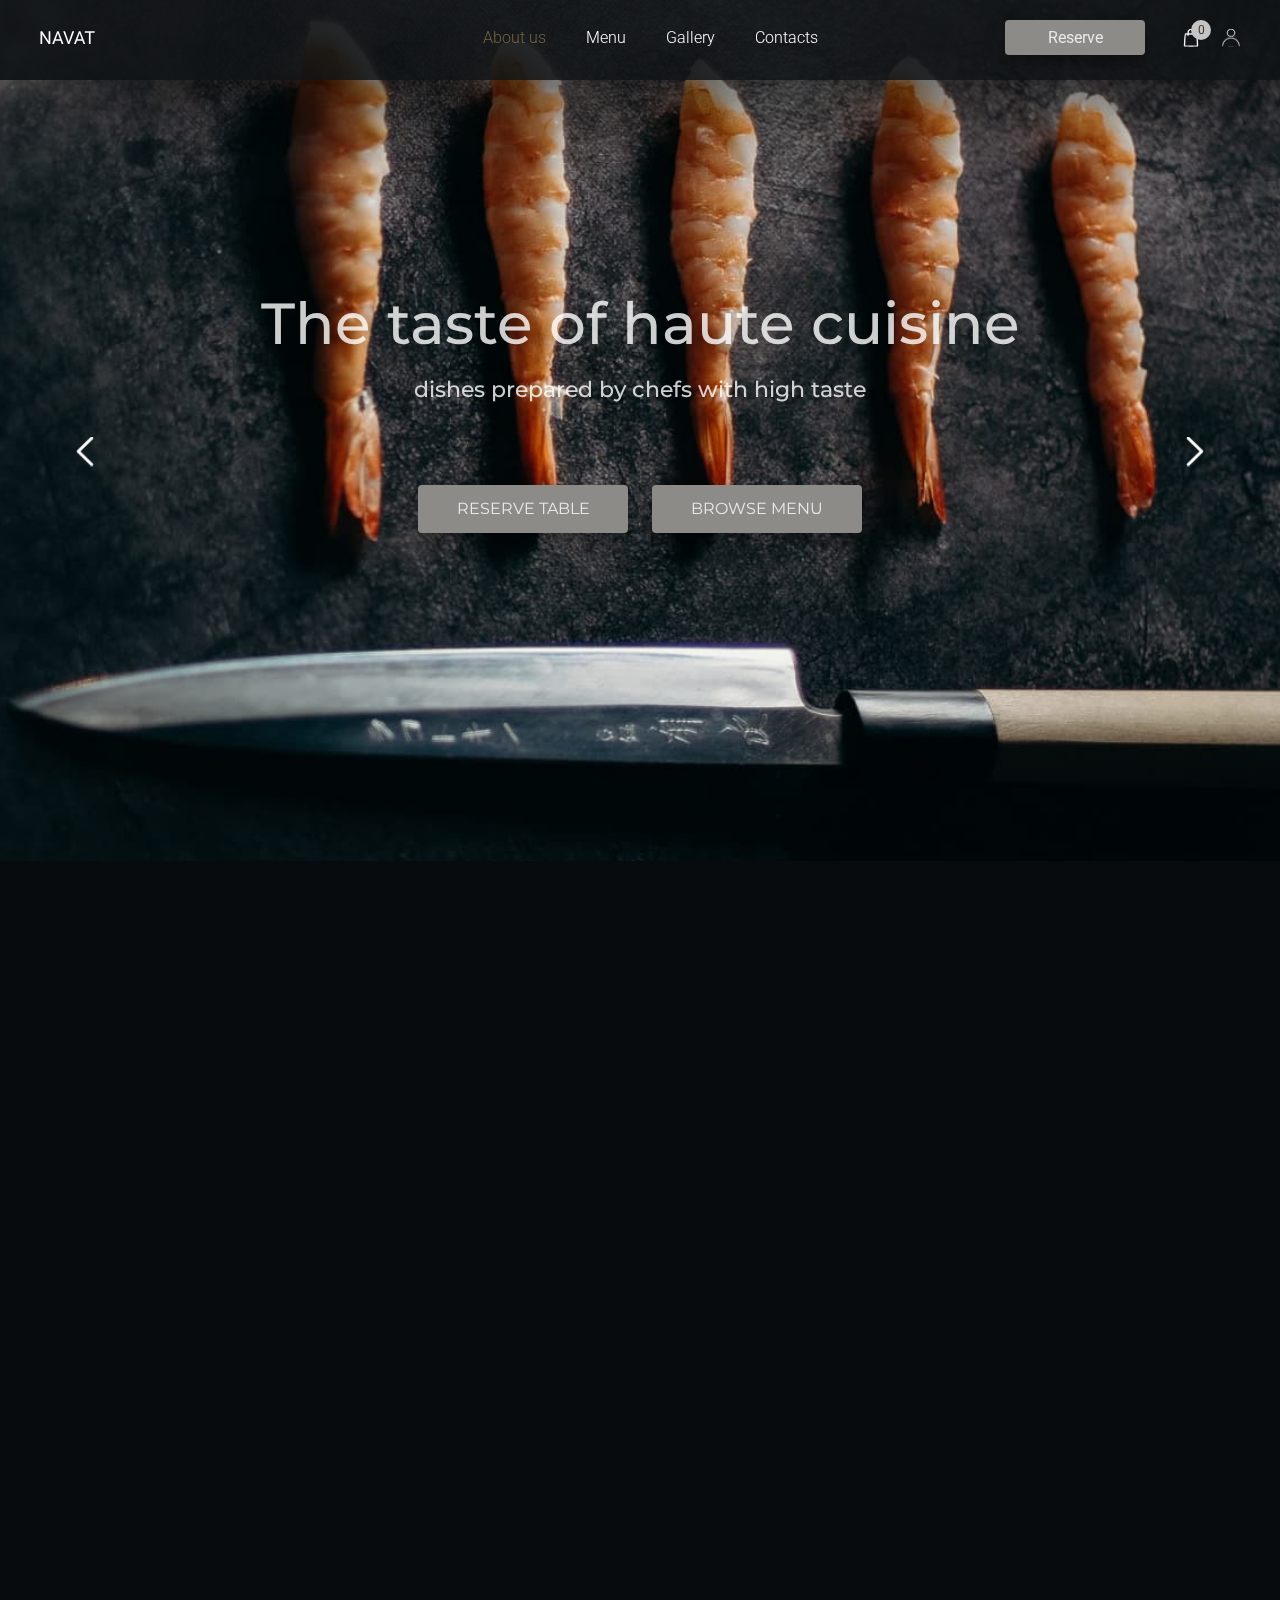
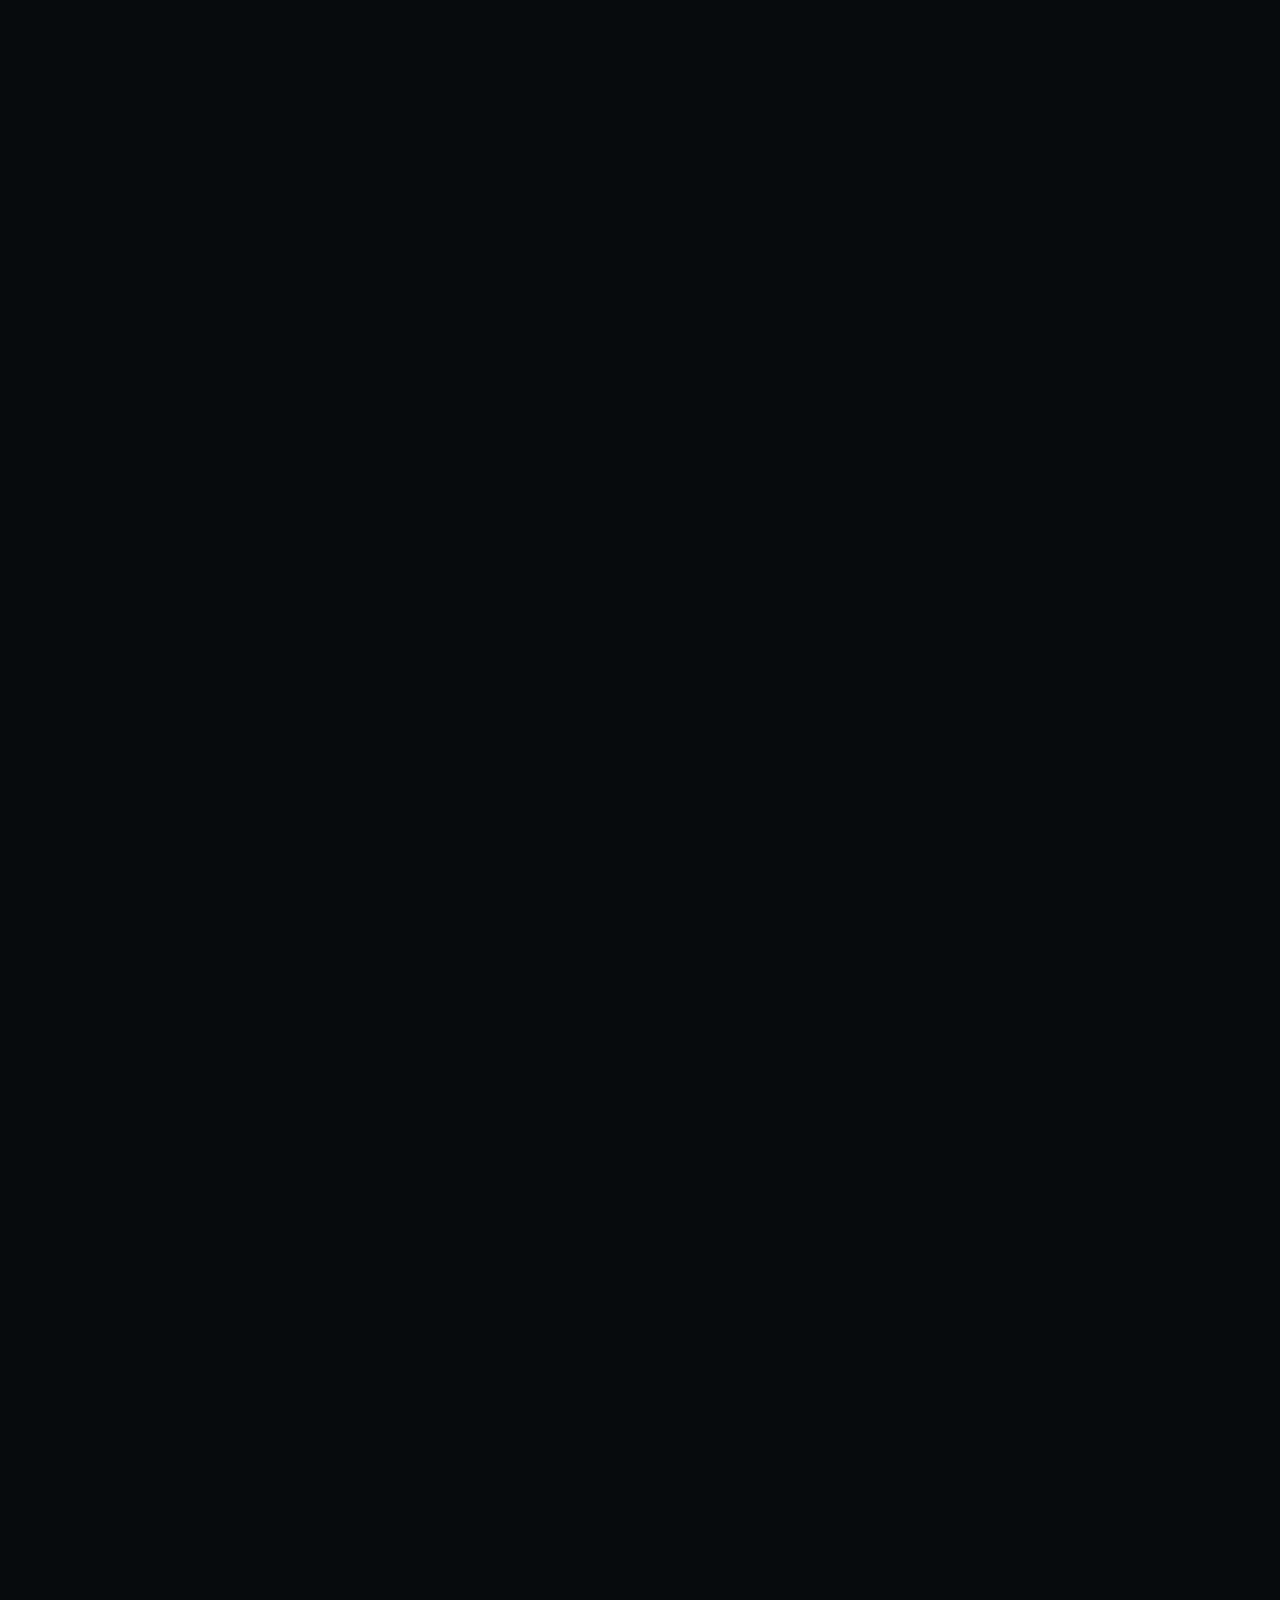
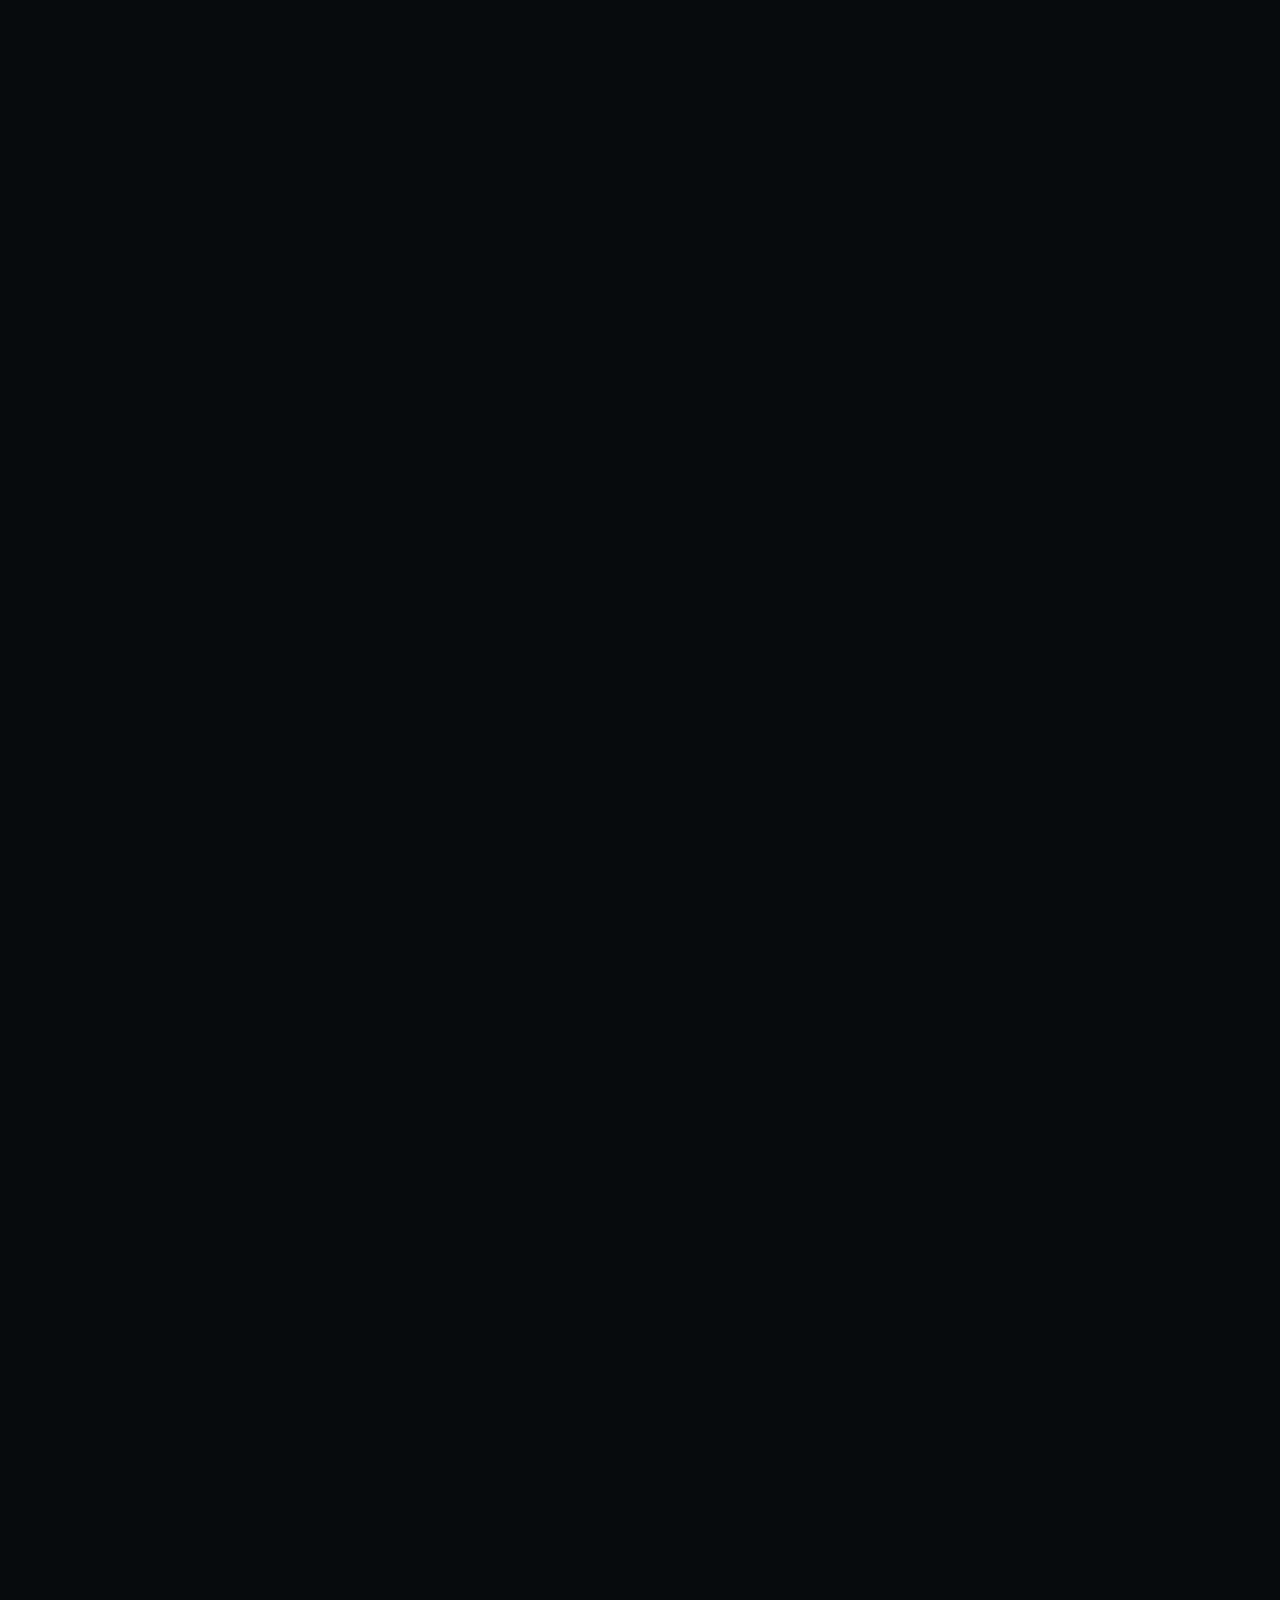
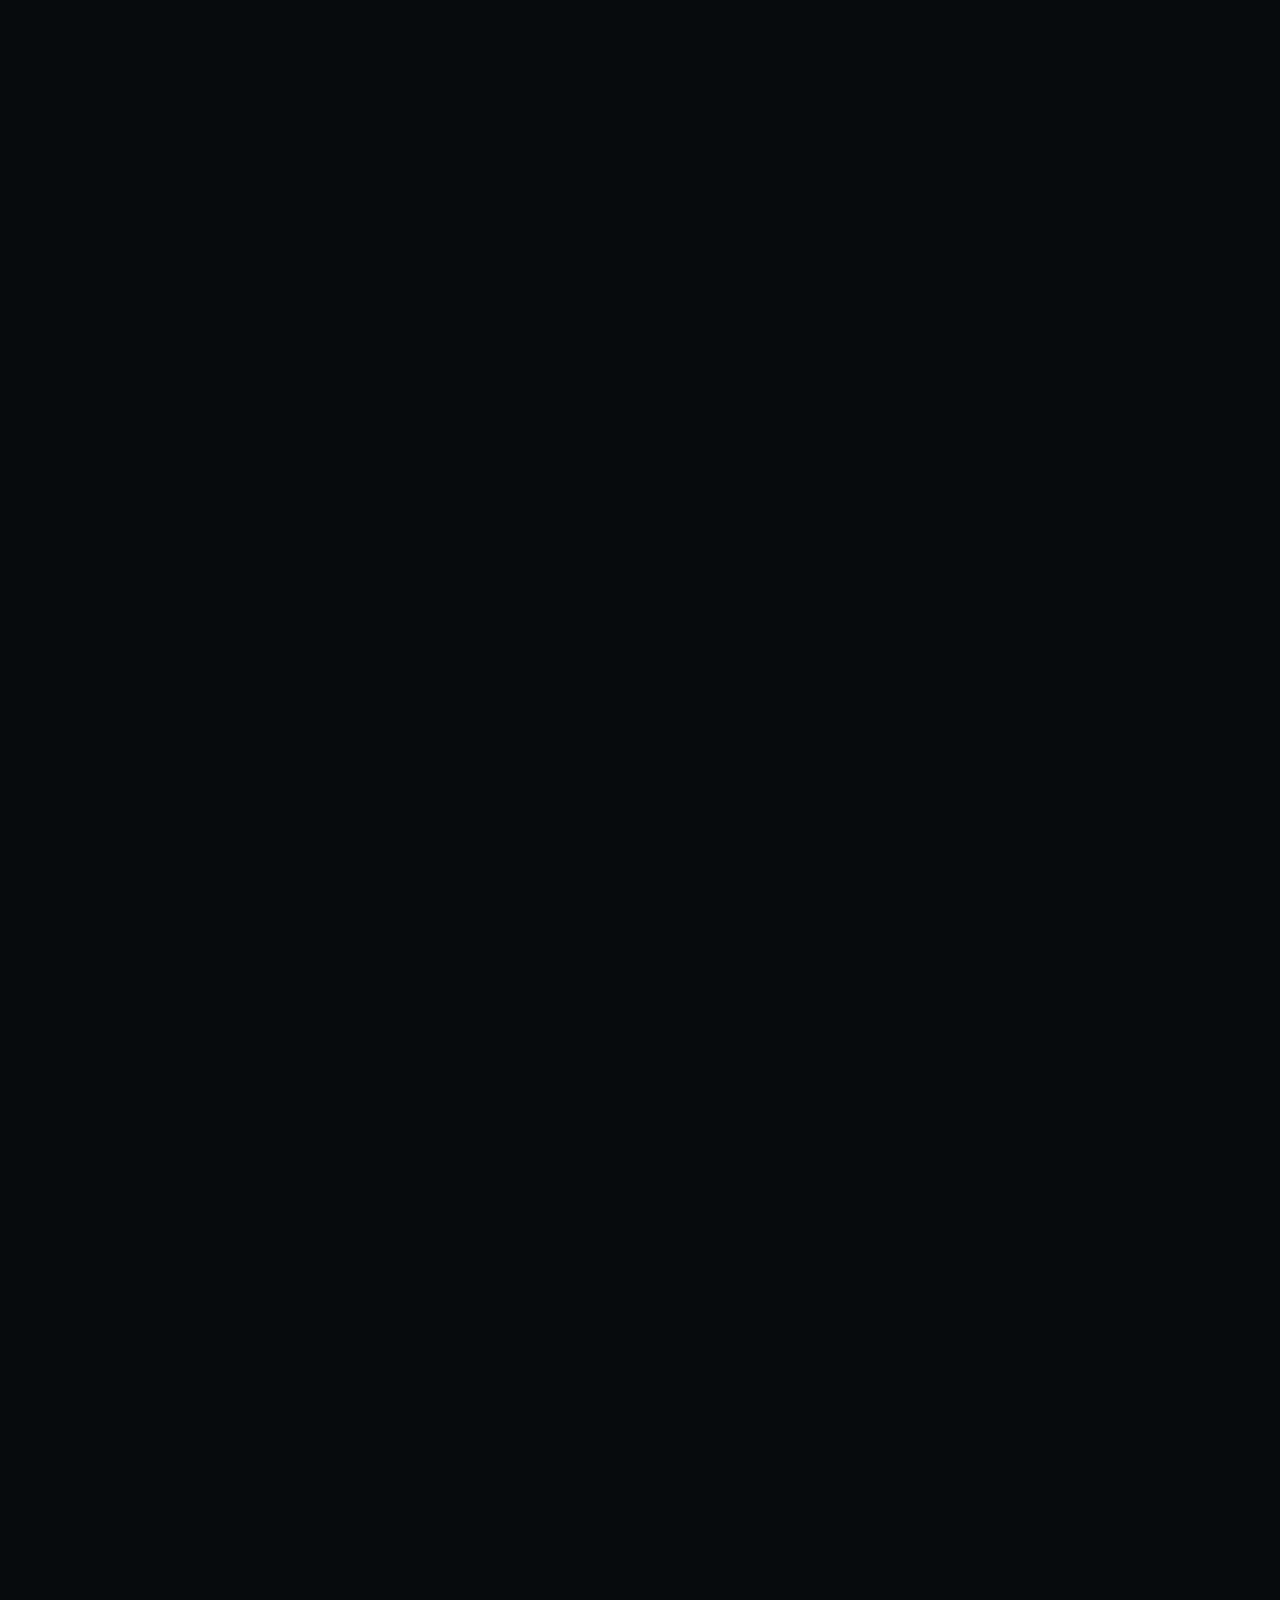
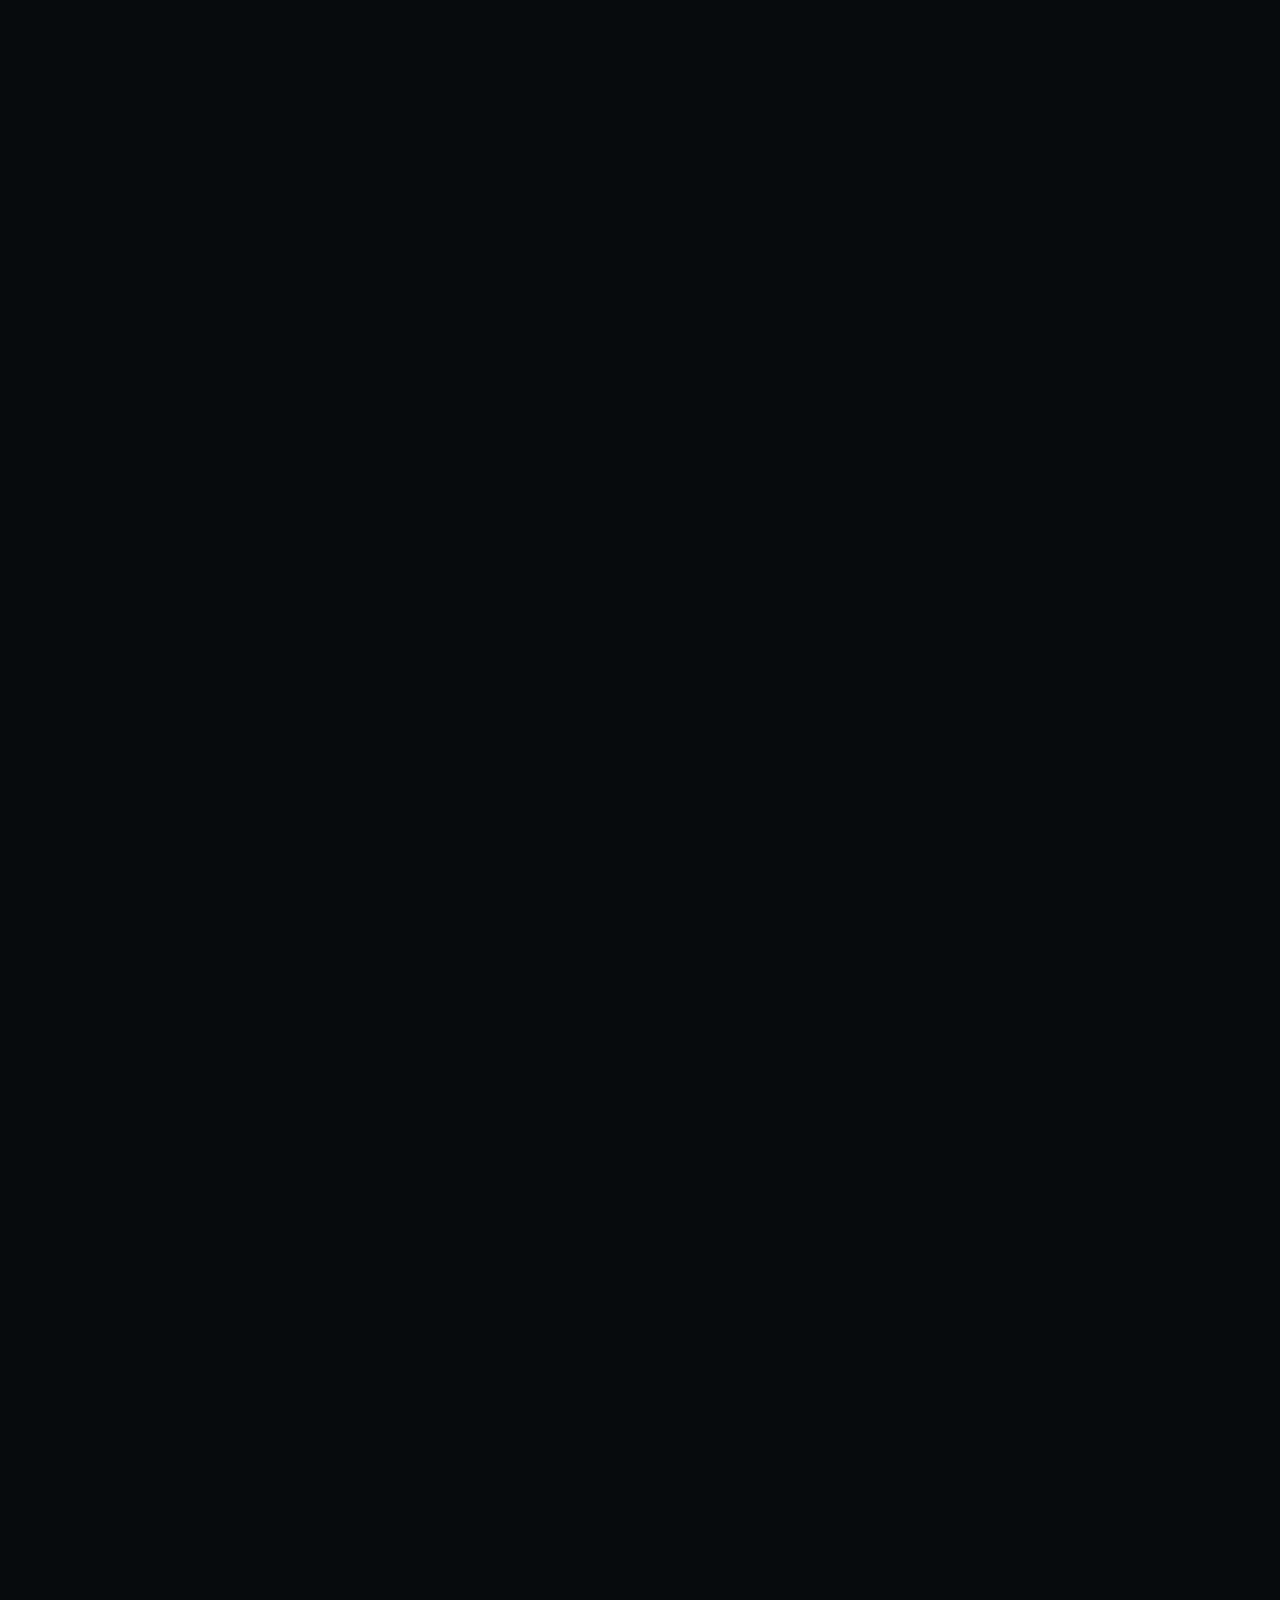
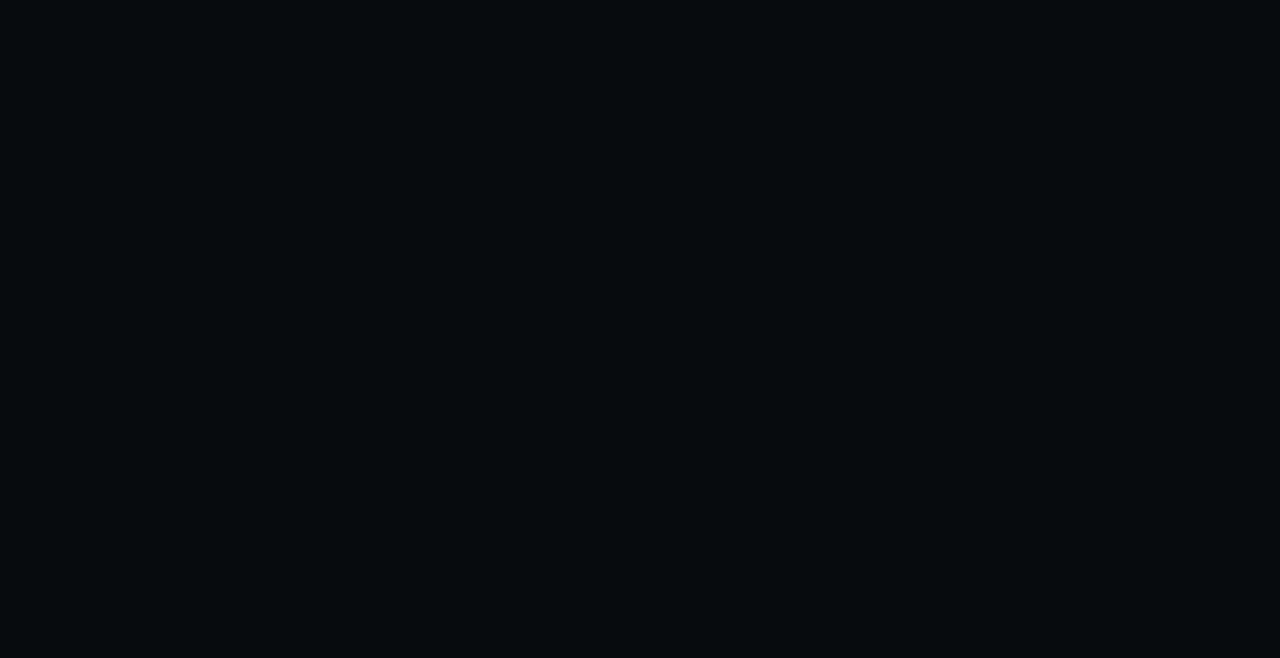
<file: index.html>
<!DOCTYPE html>
<html lang="en">
<head>
    <meta charset="UTF-8">
    <meta http-equiv="X-UA-Compatible" content="IE=edge">
    <meta name="viewport" content="width=device-width, initial-scale=1.0">
    <title>Navat</title>
    <link href="https://fonts.googleapis.com/css2?family=Montserrat:wght@400;500;600;700;800&family=Roboto:wght@300;400;500;700;900&display=swap" rel="stylesheet">
    <link href="https://fonts.googleapis.com/css2?family=Open+Sans:wght@300;400;600;700&display=swap" rel="stylesheet">

    <link rel="stylesheet" href="css/animate.css">
    <link rel="stylesheet" href="css/style.min.css">
</head>
<body>
    <header class="header">
        <div class="header__inner">
            <div class="header-top header-top--page-menu">
                <div class="container">
                    <div class="header-top__inner">
                        <button class="header__btn-menu">
                            <span class="line__btn line__btn-top"></span>
                            <span class="line__btn line__btn-center"></span>
                            <span class="line__btn line__btn-bottom"></span>
                        </button>
    
                        <div class="logo wow animate__animated animate__fadeInDown animate__slow" data-wow-delay=".5s">
                            <a href="#">
                                <picture><source srcset="./images/logo.svg" type="image/webp"><img src="./images/logo.svg" alt="logo"></picture>
                            </a>
                        </div>
        
                        <div class="top__inner-container"></div>
                        <nav class="menu">
                            <ul class="menu__list">
                                <li class="menu__list-item menu__list-item-1 animate__animated animate__fadeInDown animate__slow">
                                    <a class="menu__list-link menu__list-link--active" href="index.html">About us</a>
                                </li>
                                <li class="menu__list-item menu__list-item-2 animate__animated animate__fadeInDown animate__slow">
                                    <a class="menu__list-link" href="menu.html">Menu</a>
                                </li>
                                <li class="menu__list-item menu__list-item-3 animate__animated animate__fadeInDown animate__slow">
                                    <a class="menu__list-link" href="gallery.html">Gallery</a>
                                </li>
                                <li class="menu__list-item menu__list-item-4 animate__animated animate__fadeInDown animate__slow">
                                    <a class="menu__list-link" href="contacts.html">Contacts</a>
                                </li>
                            </ul>
                        </nav>
        
                        <div class="header-panel wow animate__animated animate__fadeInDown animate__slow" data-wow-delay=".5s">
                            <div class="reserve-box">
                                <button class="reserve-btn" data-id="order">Reserve</button>
                            </div>
                            <!-- <div class="header-panel__search">
                                <input class="header-panel__search-input" type="text">
                                <a class="header-panel__search-btn" href="#">
                                    <picture><source srcset="images/search.svg" type="image/webp"><img src="images/search.svg" alt="search"></picture>
                                </a>
                            </div> -->
                            <a class="header-panel__basket-btn" href="#">
                                <div class="header-panel__counter">0</div>
                                <picture><source srcset="images/basket.svg" type="image/webp"><img src="images/basket.svg" alt="basket"></picture>
                            </a>
                            <a class="header-panel__login-btn" href="#">
                                <picture><source srcset="images/user.svg" type="image/webp"><img src="images/user.svg" alt="user"></picture>
                            </a>
                        </div>
                    </div>
                </div>
            </div>
    
            <div class="order-wrapper">
                <div class="order-box">
                    <div class="order-box__title">
                        Reservation
                    </div>
                    <div class="order-box__form">
                        <div class="order-box__form-contacts">
                            <input type="text" placeholder="Name">
                            <input type="text" placeholder="Email">
                            <input type="text" placeholder="Phone">
                        </div>
    
                        <div class="order-box__form-info">
                            <div class="select">
                                <input class="select__input" type="hidden">
                                <div class="select__head">1 person</div>
                                <ul class="select__list select__list-1" style="display: none;">
                                    <li class="select__item">1 person</li>
                                    <li class="select__item">2 person</li>
                                    <li class="select__item">3 person</li>
                                    <li class="select__item">4 person</li>
                                    <li class="select__item">5 person</li>
                                    <li class="select__item">6 person</li>
                                    <li class="select__item">7 person</li>
                                    <li class="select__item">8 person</li>
                                    <li class="select__item">9 person</li>
                                    <li class="select__item">10 person</li>
                                </ul>
                            </div>
    
                            <div class="select">
                                <input class="select__input" type="hidden">
                                <div class="select__head">11/08/2024</div>
                                <ul class="select__list select__list-2" style="display: none;">
                                    <li class="select__item">11/08/2024</li>
                                    <li class="select__item">11/08/2024</li>
                                    <li class="select__item">11/08/2024</li>
                                </ul>
                            </div>
    
                            <div class="select">
                                <input class="select__input" type="hidden">
                                <div class="select__head">9:00 pm.</div>
                                <ul class="select__list select__list-3" style="display: none;">
                                    <li class="select__item">9:00 pm.</li>
                                    <li class="select__item">10:00 pm.</li>
                                    <li class="select__item">11:00 pm.</li>
                                    <li class="select__item">12:00 pm.</li>
                                    <li class="select__item">13:00 pm.</li>
                                    <li class="select__item">14:00 pm.</li>
                                    <li class="select__item">15:00 pm.</li>
                                    <li class="select__item">16:00 pm.</li>
                                    <li class="select__item">17:00 pm.</li>
                                </ul>
                            </div>
                        </div>
    
                        <textarea cols="30" rows="10" placeholder="Your message..."></textarea>
                    </div>
    
                    <button class="order-box__btn btn">Reserve</button>
    
                    <button class="order-box__close-btn">&#10006;</button>
                </div>
            </div>

            <div class="basket-wrapper">
                <div class="order-basket">
                    <div class="order-basket__top">

                        <!-- <div class="order-basket__item">
                            <picture><source srcset="images/content/dishes/main-d-1.webp" type="image/webp"><img src="images/content/dishes/main-d-1.jpg" alt="image"></picture>
                            <div class="order-basket__box-content">
                                <div class="order-basket__box-descr">
                                    <div class="order-basket__descr-sup">
                                        SPICY BEEF BARBECUE
                                    </div>
                                    <div class="order-basket__descr-sub">
                                        beef, barbecue, tomato, carrot
                                    </div>
                                </div>
                                <div class="order-basket__box-price">
                                    <div class="order-basket__current-price">
                                        $30
                                    </div>
                                </div>
                            </div>
                        </div> -->
                        <!-- <div class="order-basket__item">
                            <picture><source srcset="images/content/dishes/dessert-3.webp" type="image/webp"><img src="images/content/dishes/dessert-3.jpg" alt="image"></picture>
                            <div class="order-basket__box-content">
                                <div class="order-basket__box-descr">
                                    <div class="order-basket__descr-sup">
                                        SPICY BEEF BARBECUE
                                    </div>
                                    <div class="order-basket__descr-sub">
                                        beef, barbecue, tomato, carrot
                                    </div>
                                </div>
                                <div class="order-basket__box-price">
                                    <div class="order-basket__current-price">
                                        $30
                                    </div>
                                </div>
                            </div>
                        </div> -->
                        <div class="order-basket__item">
                            <picture><source srcset="images/content/dishes/main-d-3.webp" type="image/webp"><img src="images/content/dishes/main-d-3.jpg" alt="image"></picture>
                            <div class="order-basket__box-content">
                                <div class="order-basket__box-descr">
                                    <div class="order-basket__descr-sup">
                                        SPICY BEEF BARBECUE
                                    </div>
                                    <div class="order-basket__descr-sub">
                                        beef, barbecue, tomato, carrot
                                    </div>
                                </div>
                                <div class="order-basket__box-price">
                                    <div class="order-basket__current-price">
                                        $30
                                    </div>
                                </div>
                            </div>
                        </div>
                    </div>
                    <div class="order-basket__bottom">
                        <div class="order-basket__form">
                            <div class="order-basket__total">
                                TOTAL: <span>$30</span>
                            </div>
                            <div class="order-basket__form-box">
                                <input type="text" placeholder="Name">
                                <input type="text" placeholder="Address">
                                <input type="text" placeholder="Card number">
                                <input type="text" placeholder="Expiry (MM/YY)">
                                <input type="text" placeholder="CVC">
                                <button>Order</button>
                            </div>
                        </div>
                    </div>
                    <div class="order-basket__close-btn">&#10006;</div>
                </div>
            </div>

        </div>
    </header>

    <main class="main">
        <section class="slider">
            <div class="slider__content">
                <h1 class="slider__content-title title wow animate__animated animate__fadeInUp" data-wow-delay=".5s">The taste of haute cuisine</h1>
                <div class="slider__content-subtitle sub-title wow animate__animated animate__fadeInUp" data-wow-delay=".5s">dishes prepared by chefs with high taste</div>
    
                <div class="slider__content-btns">
                    <button class="slider__content-btn btn wow animate__animated animate__fadeInUp__px animate__slow" data-wow-delay=".6s" data-id="order"><span data-id="order">RESERVE TABLE</span></button>
                    <a class="slider__content-btn btn wow animate__animated animate__fadeInUp__px animate__slow" data-wow-delay=".6s" href="menu.html"><span>BROWSE MENU</span></a>
                </div>
            </div>
            <div class="header-slider">
                <div class="header-slider__item" style="background-image: url(images/content/slider/slide-bg-1.jpg)"></div>
                <div class="header-slider__item" style="background-image: url(images/content/slider/slide-bg-2.jpg)"></div>
                <div class="header-slider__item" style="background-image: url(images/content/slider/slide-bg-3.jpg)"></div>
                <div class="header-slider__item" style="background-image: url(images/content/slider/slide-bg-4.jpg)"></div>
            </div>
        </section>
        
        <section id="about-us" class="about-us">
            <div class="container">
                <div class="about-us__inner">
                    <div class="about-us__box-img">
                        <picture><source srcset="images/content/about-us.webp" type="image/webp"><img class="abou-us__img wow animate__animated animate__fadeInUp__px animate__zoomIn__95 animate__slow" data-wow-offset="200" data-wow-delay=".1s" src="images/content/about-us.jpg" alt="about-us"></picture>
                    </div>
 
                    <div class="about-us__content">
                        <div class="about-us__title-content wow animate__animated animate__fadeInUp animate__slower" data-wow-offset="100" data-wow-delay=".1s">
                            <div class="about-us__suptitle sup-title">01</div>
                            <div class="about-us__backtitle">ABOUT US</div>
                            <h3 class="about-us__title title">ABOUT US</h3>
                        </div>

                        <p class="about-us__text wow animate__animated animate__fadeInUp animate__slower" data-wow-offset="100" data-wow-delay=".1s">
                            Unrivalled views of the French Riviera, three levels of cascading vegetable gardens churning out the sweetest produce and a team of outrageously talented cooks and front-of-house staff combine to make Navat the ultimate restaurant experience. Mauro Colagreco’s unique cuisine is inspired by the sea, the mountains and the restaurant’s own gardens, including Menton’s emblematic citrus fruits.
                        </p>

                        <div class="about-us__bottom-box wow animate__animated animate__fadeInUp animate__slower" data-wow-offset="100" data-wow-delay=".1s">
                            <a href="#" class="about-us__btn btn">MENU</a>

                            <div class="about-us__social-btns">
                                <a class="about-us__facebook-btn" href="#">
                                    <picture><source srcset="images/facebook.svg" type="image/webp"><img src="images/facebook.svg" alt="facebook"></picture>
                                </a>
                                <a class="about-us__instagram-btn" href="#">
                                    <picture><source srcset="images/instagram.svg" type="image/webp"><img src="images/instagram.svg" alt="instagram"></picture>
                                </a>
                                <a class="about-us__twitter-btn" href="#">
                                    <picture><source srcset="images/twitter.svg" type="image/webp"><img src="images/twitter.svg" alt="twitter"></picture>
                                </a>
                            </div>
                        </div>
                    </div>
                </div>
            </div>
        </section>

        <section id="why-us" class="why-us">
            <div class="container">
                <div class="why-us__inner">
                    <div class="why-us__suptitle sup-title wow animate__animated animate__fadeInUp animate__slower" data-wow-offset="100">
                        why us
                    </div>
                    <h3 class="why-us__title title wow animate__animated animate__fadeInUp animate__slower" data-wow-offset="100">
                        Why people choose us ?
                    </h3>
                    <div class="why-us__subtitle sub-title wow animate__animated animate__fadeInUp animate__slower" data-wow-offset="100">
                        6000 people have visited our restaurant in the last month
                    </div>

                    <div class="why-us__content">
                        <div class="why-us__content-item wow animate__animated animate__fadeInUp__px animate__slower" data-wow-offset="100" data-wow-delay=".1s">
                            <picture><source srcset="images/ingredients-icon.svg" type="image/webp"><img src="images/ingredients-icon.svg" alt="image"></picture>
                            <div class="why-us__item-title title">
                                Fresh ingredients
                            </div>
                            <div class="why-us__item-text">
                                We use only fresh ingredients for cooking our dishes, the value of products is controlled every day and for 10 years there hasn’t been any poisoning situations
                            </div>
                        </div>

                        <div class="why-us__content-item wow animate__animated animate__fadeInUp__px animate__slower" data-wow-offset="100" data-wow-delay=".3s">
                            <picture><source srcset="images/menu-icon.svg" type="image/webp"><img src="images/menu-icon.svg" alt="image"></picture>
                            <div class="why-us__item-title title">
                                Varied Menu
                            </div>
                            <div class="why-us__item-text">
                                Our meny includes dishes of 7 different cuisines. Each our guest can find what he loves
                            </div>
                        </div>

                        <div class="why-us__content-item wow animate__animated animate__fadeInUp__px animate__slower" data-wow-offset="100" data-wow-delay=".5s">
                            <picture><source srcset="images/chefs-icon.svg" type="image/webp"><img src="images/chefs-icon.svg" alt="image"></picture>
                            <div class="why-us__item-title title">
                                Professional chefs
                            </div>
                            <div class="why-us__item-text">
                                Each our chefs has an experience of more than 5 years. They have worked in the best restaurants and have a great taste
                            </div>
                        </div>

                        <div class="why-us__content-item wow animate__animated animate__fadeInUp__px animate__slower" data-wow-offset="100" data-wow-delay=".7s">
                            <picture><source srcset="images/interior-icon.svg" type="image/webp"><img src="images/interior-icon.svg" alt="image"></picture>
                            <div class="why-us__item-title title">
                                Modern interior
                            </div>
                            <div class="why-us__item-text">
                                Being in our restaurant u can fully immerse yourself in the atmosphere of exquisite taste. one of the best interior designers worked on the interior of our restaurant
                            </div>
                        </div>
                    </div>
                </div>
            </div>
        </section>

        <div class="interiors">
            <div class="interiors__content">
                <div class="interiors__item wow animate__animated animate__fadeInUp__10 animate__zoomIn__95 animate__slower" data-wow-offset="100">
                    <div class="interiors__item-title title">
                        Vip hall
                    </div>
                    <picture><source srcset="images/content/inter-1.webp" type="image/webp"><img src="images/content/inter-1.jpg" alt="image"></picture>
                </div> 
                <div class="interiors__item wow animate__animated animate__fadeInUp__10 animate__zoomIn__95 animate__slower" data-wow-offset="100">
                    <div class="interiors__item-title title">
                        Main hall
                    </div>
                    <picture><source srcset="images/content/inter-2.webp" type="image/webp"><img src="images/content/inter-2.jpg" alt="image"></picture>
                </div> 
                <div class="interiors__item wow animate__animated animate__fadeInUp__10 animate__zoomIn__95 animate__slower" data-wow-offset="100">
                    <div class="interiors__item-title title">
                        Terrace
                    </div>
                    <picture><source srcset="images/content/inter-3.webp" type="image/webp"><img src="images/content/inter-3.jpg" alt="image"></picture>
                </div> 
            </div>
        </div>

        <div class="reviews">
            <div class="container">
                <div class="reviews__inner">
                    <div class="reviews__box">
                        <picture><source srcset="images/content/reviews-1.webp" type="image/webp"><img class="reviews__img wow animate__animated animate__fadeInUp__10 animate__zoomIn__95 animate__slow" data-wow-offset="100" src="images/content/reviews-1.jpg" alt="image"></picture>
                        <div class="reviews__content">
                            <p class="reviews__text wow animate__animated animate__fadeInUp__10 animate__slower" data-wow-offset="100">
                                Restaurant interior design must be an essential part of your restaurant marketing strategy since the way your restaurant looks will be crucial to your branding. Your interior design is the first thing that your customer will notice as he/she walks through the doors. This first impression will dictate how they perceive your brand, what level of service they expect, what kind of time they anticipate, and if they want to come back again. Thus, the importance of interior design cannot be underplayed.
                            </p>
    
                            <div class="reviews__subtitle sub-title wow animate__animated animate__fadeInUp__10 animate__slower" data-wow-offset="100">
                                Joe Norman
                            </div>
                        </div> 
                    </div>
                </div>
            </div>
        </div>

        <section class="book-table wow animate__animated animate__fadeIn animate__zoomIn__95 animate__slow" data-wow-offset="100">
            <div class="container">
                <div class="book-table__inner">
                    <h3 class="book-table__title title wow animate__animated animate__fadeInUp animate__slower" data-wow-offset="100" data-wow-delay=".1s">
                        BOOK A TABLE
                    </h3>
                    <div class="book-table__box">
                        <div class="select wow animate__animated animate__fadeInUp animate__slower" data-wow-offset="100" data-wow-delay=".1s">
                            <input class="select__input" type="hidden">
                            <div class="select__head">1 person</div>
                            <ul class="select__list select__list-1" style="display: none;">
                                <li class="select__item">1 person</li>
                                <li class="select__item">2 person</li>
                                <li class="select__item">3 person</li>
                                <li class="select__item">4 person</li>
                                <li class="select__item">5 person</li>
                                <li class="select__item">6 person</li>
                                <li class="select__item">7 person</li>
                                <li class="select__item">8 person</li>
                                <li class="select__item">9 person</li>
                                <li class="select__item">10 person</li>
                            </ul>
                        </div>

                        <div class="select wow animate__animated animate__fadeInUp animate__slower" data-wow-offset="100" data-wow-delay=".3s">
                            <input class="select__input" type="hidden">
                            <div class="select__head">11/08/2024</div>
                            <ul class="select__list select__list-2" style="display: none;">
                                <li class="select__item">11/08/2024</li>
                                <li class="select__item">11/08/2024</li>
                                <li class="select__item">11/08/2024</li>
                            </ul>
                        </div>

                        <div class="select wow animate__animated animate__fadeInUp animate__slower" data-wow-offset="100" data-wow-delay=".5s">
                            <input class="select__input" type="hidden">
                            <div class="select__head">9:00 pm.</div>
                            <ul class="select__list select__list-3" style="display: none;">
                                <li class="select__item">9:00 pm.</li>
                                <li class="select__item">10:00 pm.</li>
                                <li class="select__item">11:00 pm.</li>
                                <li class="select__item">12:00 pm.</li>
                                <li class="select__item">13:00 pm.</li>
                                <li class="select__item">14:00 pm.</li>
                                <li class="select__item">15:00 pm.</li>
                                <li class="select__item">16:00 pm.</li>
                                <li class="select__item">17:00 pm.</li>
                            </ul>
                        </div>
                        <button class="book-table__btn btn wow animate__animated animate__fadeInUp animate__slower" data-wow-offset="100" data-wow-delay=".7s" data-id="order">BOOK</button>
                    </div>
                </div>
            </div>
        </section>

        <section class="menu-dishes">
            <div class="container">
                <div class="menu-dishes__inner">
                    <h3 class="menu-dishes__title title wow animate__animated animate__fadeInUp__px animate__slower">
                        MENU
                    </h3>

                    <div class="menu-dishes__item">
                        <div class="menu-dishes__img-box wow animate__animated animate__fadeInDown__px animate__slower" data-wow-offset="100">
                            <picture><source srcset="./images/content/daymenu/menu-1.webp" type="image/webp"><img class="menu-dishes__img" src="./images/content/daymenu/menu-1.jpg" alt="image"></picture>
                        </div>
                        <div class="menu-dishes__item-content wow animate__animated animate__fadeInUp__px animate__slower" data-wow-offset="100">
                            <div class="menu-dishes__item-title title">
                                MAIN DISHES
                            </div>
                            <div class="menu-dishes__content-box">
                                <div class="menu-dishes__content-box-descr">
                                    <div class="menu-dishes__descr-sup">
                                        SPICY BEEF BARBECUE
                                    </div>
                                    <div class="menu-dishes__descr-sub">
                                        beef. barbecue, tomato, carrot
                                    </div>
                                </div>
                                <div class="menu-dishes__content-box-price">
                                    <div class="menu-dishes__current-price">$30</div>
                                    <a class="menu-dishes__add-basket" href="#">
                                        <picture><source srcset="images/add-basket.svg" type="image/webp"><img src="images/add-basket.svg" alt="basket" data-id="add-basket"></picture>
                                    </a>
                                </div>
                            </div>

                            <div class="menu-dishes__content-box">
                                <div class="menu-dishes__content-box-descr">
                                    <div class="menu-dishes__descr-sup">
                                        SPICY BEEF BARBECUE
                                    </div>
                                    <div class="menu-dishes__descr-sub">
                                        beef. barbecue, tomato, carrot
                                    </div>
                                </div>
                                <div class="menu-dishes__content-box-price">
                                    <div class="menu-dishes__current-price">$30</div>
                                    <a class="menu-dishes__add-basket" href="#">
                                        <picture><source srcset="images/add-basket.svg" type="image/webp"><img src="images/add-basket.svg" alt="basket" data-id="add-basket"></picture>
                                    </a>
                                </div>
                            </div>

                            <div class="menu-dishes__content-box">
                                <div class="menu-dishes__content-box-descr">
                                    <div class="menu-dishes__descr-sup">
                                        SPICY BEEF BARBECUE
                                    </div>
                                    <div class="menu-dishes__descr-sub">
                                        beef. barbecue, tomato, carrot
                                    </div>
                                </div>
                                <div class="menu-dishes__content-box-price">
                                    <div class="menu-dishes__current-price">$30</div>
                                    <a class="menu-dishes__add-basket" href="#">
                                        <picture><source srcset="images/add-basket.svg" type="image/webp"><img src="images/add-basket.svg" alt="basket" data-id="add-basket"></picture>
                                    </a>
                                </div>
                            </div>
                        </div>
                    </div>

                    <div class="menu-dishes__item menu-dishes__item--reverse">
                        <div class="menu-dishes__img-box wow animate__animated animate__fadeInDown__px animate__slower" data-wow-offset="100">
                            <picture><source srcset="./images/content/daymenu/menu-2.webp" type="image/webp"><img class="menu-dishes__img" src="./images/content/daymenu/menu-2.jpg" alt="image"></picture>
                        </div>
                        <div class="menu-dishes__item-content wow animate__animated animate__fadeInUp__px animate__slower" data-wow-offset="100">
                            <div class="menu-dishes__item-title title">
                                MAIN DISHES
                            </div>
                            <div class="menu-dishes__content-box">
                                <div class="menu-dishes__content-box-descr">
                                    <div class="menu-dishes__descr-sup">
                                        SPICY BEEF BARBECUE
                                    </div>
                                    <div class="menu-dishes__descr-sub">
                                        beef. barbecue, tomato, carrot
                                    </div>
                                </div>
                                <div class="menu-dishes__content-box-price">
                                    <div class="menu-dishes__current-price">$30</div>
                                    <a class="menu-dishes__add-basket" href="#">
                                        <picture><source srcset="images/add-basket.svg" type="image/webp"><img src="images/add-basket.svg" alt="basket" data-id="add-basket"></picture>
                                    </a>
                                </div>
                            </div>

                            <div class="menu-dishes__content-box">
                                <div class="menu-dishes__content-box-descr">
                                    <div class="menu-dishes__descr-sup">
                                        SPICY BEEF BARBECUE
                                    </div>
                                    <div class="menu-dishes__descr-sub">
                                        beef. barbecue, tomato, carrot
                                    </div>
                                </div>
                                <div class="menu-dishes__content-box-price">
                                    <div class="menu-dishes__current-price">$30</div>
                                    <a class="menu-dishes__add-basket" href="#">
                                        <picture><source srcset="images/add-basket.svg" type="image/webp"><img src="images/add-basket.svg" alt="basket" data-id="add-basket"></picture>
                                    </a>
                                </div>
                            </div>

                            <div class="menu-dishes__content-box">
                                <div class="menu-dishes__content-box-descr">
                                    <div class="menu-dishes__descr-sup">
                                        SPICY BEEF BARBECUE
                                    </div>
                                    <div class="menu-dishes__descr-sub">
                                        beef. barbecue, tomato, carrot
                                    </div>
                                </div>
                                <div class="menu-dishes__content-box-price">
                                    <div class="menu-dishes__current-price">$30</div>
                                    <a class="menu-dishes__add-basket" href="#">
                                        <picture><source srcset="images/add-basket.svg" type="image/webp"><img src="images/add-basket.svg" alt="basket" data-id="add-basket"></picture>
                                    </a>
                                </div>
                            </div>
                        </div>
                    </div>

                    <div class="menu-dishes__item">
                        <div class="menu-dishes__img-box wow animate__animated animate__fadeInDown__px animate__slower" data-wow-offset="100">
                            <picture><source srcset="./images/content/daymenu/menu-3.webp" type="image/webp"><img class="menu-dishes__img" src="./images/content/daymenu/menu-3.jpg" alt="image"></picture>
                        </div>
                        <div class="menu-dishes__item-content wow animate__animated animate__fadeInUp__px animate__slower" data-wow-offset="100">
                            <div class="menu-dishes__item-title title">
                                MAIN DISHES
                            </div>
                            <div class="menu-dishes__content-box">
                                <div class="menu-dishes__content-box-descr">
                                    <div class="menu-dishes__descr-sup">
                                        SPICY BEEF BARBECUE
                                    </div>
                                    <div class="menu-dishes__descr-sub">
                                        beef. barbecue, tomato, carrot
                                    </div>
                                </div>
                                <div class="menu-dishes__content-box-price">
                                    <div class="menu-dishes__current-price">$30</div>
                                    <a class="menu-dishes__add-basket" href="#">
                                        <picture><source srcset="images/add-basket.svg" type="image/webp"><img src="images/add-basket.svg" alt="basket" data-id="add-basket"></picture>
                                    </a>
                                </div>
                            </div>

                            <div class="menu-dishes__content-box">
                                <div class="menu-dishes__content-box-descr">
                                    <div class="menu-dishes__descr-sup">
                                        SPICY BEEF BARBECUE
                                    </div>
                                    <div class="menu-dishes__descr-sub">
                                        beef. barbecue, tomato, carrot
                                    </div>
                                </div>
                                <div class="menu-dishes__content-box-price">
                                    <div class="menu-dishes__current-price">$30</div>
                                    <a class="menu-dishes__add-basket" href="#">
                                        <picture><source srcset="images/add-basket.svg" type="image/webp"><img src="images/add-basket.svg" alt="basket" data-id="add-basket"></picture>
                                    </a>
                                </div>
                            </div>

                            <div class="menu-dishes__content-box">
                                <div class="menu-dishes__content-box-descr">
                                    <div class="menu-dishes__descr-sup">
                                        SPICY BEEF BARBECUE
                                    </div>
                                    <div class="menu-dishes__descr-sub">
                                        beef. barbecue, tomato, carrot
                                    </div>
                                </div>
                                <div class="menu-dishes__content-box-price">
                                    <div class="menu-dishes__current-price">$30</div>
                                    <a class="menu-dishes__add-basket" href="#">
                                        <picture><source srcset="images/add-basket.svg" type="image/webp"><img src="images/add-basket.svg" alt="basket" data-id="add-basket"></picture>
                                    </a>
                                </div>
                            </div>
                        </div>
                    </div>

                    <a class="menu-dishes__btn btn wow animate__animated animate__fadeInUp__px animate__slower" data-wow-offset="100" href="menu.html">
                        SEE MORE
                    </a>
                </div>
            </div>
        </section>

        <section class="testimonials">
            <div class="container">
                <div class="testimonials__inner">
                    <div class="testimonials__suptitle sup-title wow animate__animated animate__fadeInUp__px animate__slower" data-wow-offset="100">
                        testimonials
                    </div>
                    <h3 class="testimonials__title title wow animate__animated animate__fadeInUp__px animate__slower" data-wow-offset="100">
                        What our visitors say ?
                    </h3>
                    <div class="testimonials__subtitle sub-title wow animate__animated animate__fadeInUp__px animate__slower" data-wow-offset="100">
                        100% of our customers leave satisfied after visiting
                    </div>

                    <div class="testimonials__box">
                        <div class="testimonials__item wow animate__animated animate__fadeInUp__px animate__slower" data-wow-offset="100">
                            <div class="testimonials__item-title title">
                                Greate place!
                            </div>
                            <div class="testimonials__item-text">
                                It’s a great experience. The ambiance is very welcoming and charming. Amazing wines, food and service. Staff are extremely knowledgeable and make great recommendations.
                            </div>
                            <div class="testimonials__item-consumer">
                                Sarah Rae
                            </div>
                        </div>

                        <div class="testimonials__item wow animate__animated animate__fadeInUp__px animate__slower" data-wow-offset="100">
                            <div class="testimonials__item-title title">
                                Very delicious!
                            </div>
                            <div class="testimonials__item-text">
                                It’s a great experience. The ambiance is very welcoming and charming. Amazing wines, food and service. Staff are extremely knowledgeable and make great recommendations.
                            </div>
                            <div class="testimonials__item-consumer">
                                Josh Middleton
                            </div>
                        </div>

                        <div class="testimonials__item wow animate__animated animate__fadeInUp__px animate__slower" data-wow-offset="100">
                            <div class="testimonials__item-title title">
                                I’m delighted!
                            </div>
                            <div class="testimonials__item-text">
                                It’s a great experience. The ambiance is very welcoming and charming. Amazing wines, food and service. Staff are extremely knowledgeable and make great recommendations.
                            </div>
                            <div class="testimonials__item-consumer">
                                Kate Depp
                            </div>
                        </div>
                    </div>
                </div>
            </div>
        </section>

        <section class="work wow animate__animated animate__fadeInUp__px animate__slower" data-wow-offset="100">
                <div class="work__inner">
                    <div class="work__image">
                    </div>
                    <div class="work__schedule">
                        <h2 class="work__schedule-title title">
                            WE WORK
                        </h2>
                        <div class="work__schedule-box">
                            <div class="work__schedule-box-title title">
                                SUNDAY TO TUESDAY
                            </div>
                            
                            <div class="work__schedule-box-time">
                                <div>09 : 00</div>
                                <div>22 : 00</div>
                            </div>
                        </div>

                        <div class="work__schedule-box">
                            <div class="work__schedule-box-title">
                                FRIDAY TO SATURDAY
                            </div>
                            
                            
                            <div class="work__schedule-box-time">
                                <div>11 : 00</div>
                                <div>19 : 00</div>
                            </div>

                            <div class="work__social-btns">
                                <a class="work__facebook-btn" href="#">
                                    <picture><source srcset="images/facebook.svg" type="image/webp"><img src="images/facebook.svg" alt="facebook"></picture>
                                </a>
                                <a class="work__instagram-btn" href="#">
                                    <picture><source srcset="images/instagram.svg" type="image/webp"><img src="images/instagram.svg" alt="instagram"></picture>
                                </a>
                                <a class="work__twitter-btn" href="#">
                                    <picture><source srcset="images/twitter.svg" type="image/webp"><img src="images/twitter.svg" alt="twitter"></picture>
                                </a>
                            </div>
                        </div>
                    </div>
                </div>
        </section>

        <section class="book-table wow animate__animated animate__fadeIn animate__zoomIn__95 animate__slow" data-wow-offset="100">
            <div class="container">
                <div class="book-table__inner">
                    <h3 class="book-table__title title wow animate__animated animate__fadeInUp animate__slower" data-wow-offset="100" data-wow-delay=".1s">
                        BOOK A TABLE
                    </h3>
                    <div class="book-table__box">
                        <div class="select wow animate__animated animate__fadeInUp animate__slower" data-wow-offset="100" data-wow-delay=".1s">
                            <input class="select__input" type="hidden">
                            <div class="select__head">1 person</div>
                            <ul class="select__list select__list-1" style="display: none;">
                                <li class="select__item">1 person</li>
                                <li class="select__item">2 person</li>
                                <li class="select__item">3 person</li>
                                <li class="select__item">4 person</li>
                                <li class="select__item">5 person</li>
                                <li class="select__item">6 person</li>
                                <li class="select__item">7 person</li>
                                <li class="select__item">8 person</li>
                                <li class="select__item">9 person</li>
                                <li class="select__item">10 person</li>
                            </ul>
                        </div>

                        <div class="select wow animate__animated animate__fadeInUp animate__slower" data-wow-offset="100" data-wow-delay=".3s">
                            <input class="select__input" type="hidden">
                            <div class="select__head">11/08/2024</div>
                            <ul class="select__list select__list-2" style="display: none;">
                                <li class="select__item">11/08/2024</li>
                                <li class="select__item">11/08/2024</li>
                                <li class="select__item">11/08/2024</li>
                            </ul>
                        </div>

                        <div class="select wow animate__animated animate__fadeInUp animate__slower" data-wow-offset="100" data-wow-delay=".5s">
                            <input class="select__input" type="hidden">
                            <div class="select__head">9:00 pm.</div>
                            <ul class="select__list select__list-3" style="display: none;">
                                <li class="select__item">9:00 pm.</li>
                                <li class="select__item">10:00 pm.</li>
                                <li class="select__item">11:00 pm.</li>
                                <li class="select__item">12:00 pm.</li>
                                <li class="select__item">13:00 pm.</li>
                                <li class="select__item">14:00 pm.</li>
                                <li class="select__item">15:00 pm.</li>
                                <li class="select__item">16:00 pm.</li>
                                <li class="select__item">17:00 pm.</li>
                            </ul>
                        </div>
                        <button class="book-table__btn btn wow animate__animated animate__fadeInUp animate__slower" data-wow-offset="100" data-wow-delay=".7s" data-id="order">BOOK</button>
                    </div>
                </div>
            </div>
        </section>
    </main>

    <footer class="footer">
    <div class="container">
        <div class="footer__content wow animate__animated animate__fadeInUp__px animate__slower" data-wow-offset="100" data-wow-delay="1.2s">
            <div class="footer__menu">
                <ul class="footer__menu-list">
                    <li class="footer__menu-list-item wow animate__animated animate__fadeInUp__px animate__slower" data-wow-offset="100" data-wow-delay=".1s">
                        <a class="footer__menu-list-link" href="#about-us">
                            ABOUT US
                        </a>
                    </li>
                    <li class="footer__menu-list-item wow animate__animated animate__fadeInUp__px animate__slower" data-wow-offset="100" data-wow-delay=".3s">
                        <a class="footer__menu-list-link" href="menu.html">
                            MENU
                        </a>
                    </li>
                    <li class="footer__menu-list-item wow animate__animated animate__fadeInUp__px animate__slower" data-wow-offset="100" data-wow-delay=".5s">
                        <a class="footer__menu-list-link" href="gallery.html">
                            GALLERY
                        </a>
                    </li>
                    <li class="footer__menu-list-item wow animate__animated animate__fadeInUp__px animate__slower" data-wow-offset="100" data-wow-delay=".7s">
                        <a class="footer__menu-list-link" href="#why-us">
                            WHY US
                        </a>
                    </li>
                    <li class="footer__menu-list-item wow animate__animated animate__fadeInUp__px animate__slower" data-wow-offset="100" data-wow-delay=".9s">
                        <a class="footer__menu-list-link" href="#" data-id="order">
                            ORDER NOW
                        </a>
                    </li>
                    <li class="footer__menu-list-item wow animate__animated animate__fadeInUp__px animate__slower" data-wow-offset="100" data-wow-delay="1.2s">
                        <a class="footer__menu-list-link" href="contacts.html">
                            CONTACTS
                        </a>
                    </li>
                </ul>
            </div>

            <div class="footer__info">
                <div class="footer__info-item footer__phone wow animate__animated animate__fadeInUp__px animate__slower" data-wow-offset="100" data-wow-delay=".1s">
                    TEL : <span>+789787665</span>
                </div>
                <div class="footer__info-item footer__email wow animate__animated animate__fadeInUp__px animate__slower" data-wow-offset="100" data-wow-delay=".3s">
                    EMAIL : <span>info@navat.com</span>
                </div>
                <div class="footer__info-item footer__address wow animate__animated animate__fadeInUp__px animate__slower" data-wow-offset="100" data-wow-delay=".5s">
                    ADDRESS : <span>8460 Blue Plaza</span>
                </div>
            </div>

            <div class="footer__gallery">
                <div class="footer__gallery-title title wow animate__animated animate__fadeInUp__px animate__slower" data-wow-offset="100" data-wow-delay=".1s">GALLERY</div>
                <div class="footer__gallery-box">
                    <div class="footer__gallery-item wow animate__animated animate__fadeInRight animate__slower" data-wow-offset="100" data-wow-delay=".7s">
                        <picture><source srcset="./images/content/footer-img-1.webp" type="image/webp"><img src="./images/content/footer-img-1.png" alt="image"></picture>
                    </div>
                    <div class="footer__gallery-item wow animate__animated animate__fadeInRight animate__slower" data-wow-offset="100" data-wow-delay="1.2s">
                        <picture><source srcset="./images/content/footer-img-2.webp" type="image/webp"><img src="./images/content/footer-img-2.png" alt="image"></picture>                        
                    </div>
                </div>
            </div>    
        </div>

        <div class="footer__rights wow animate__animated animate__fadeInUp__px animate__slower" data-wow-offset="0" data-wow-delay="1.2s">
            © NAVAT 2024 . All rights reserved
        </div>
    </div>
</footer>

    <!-- <script src="js/libs.min.js"></script> -->
    <script src="js/main.min.js"></script>
</body>
</html>
</file>
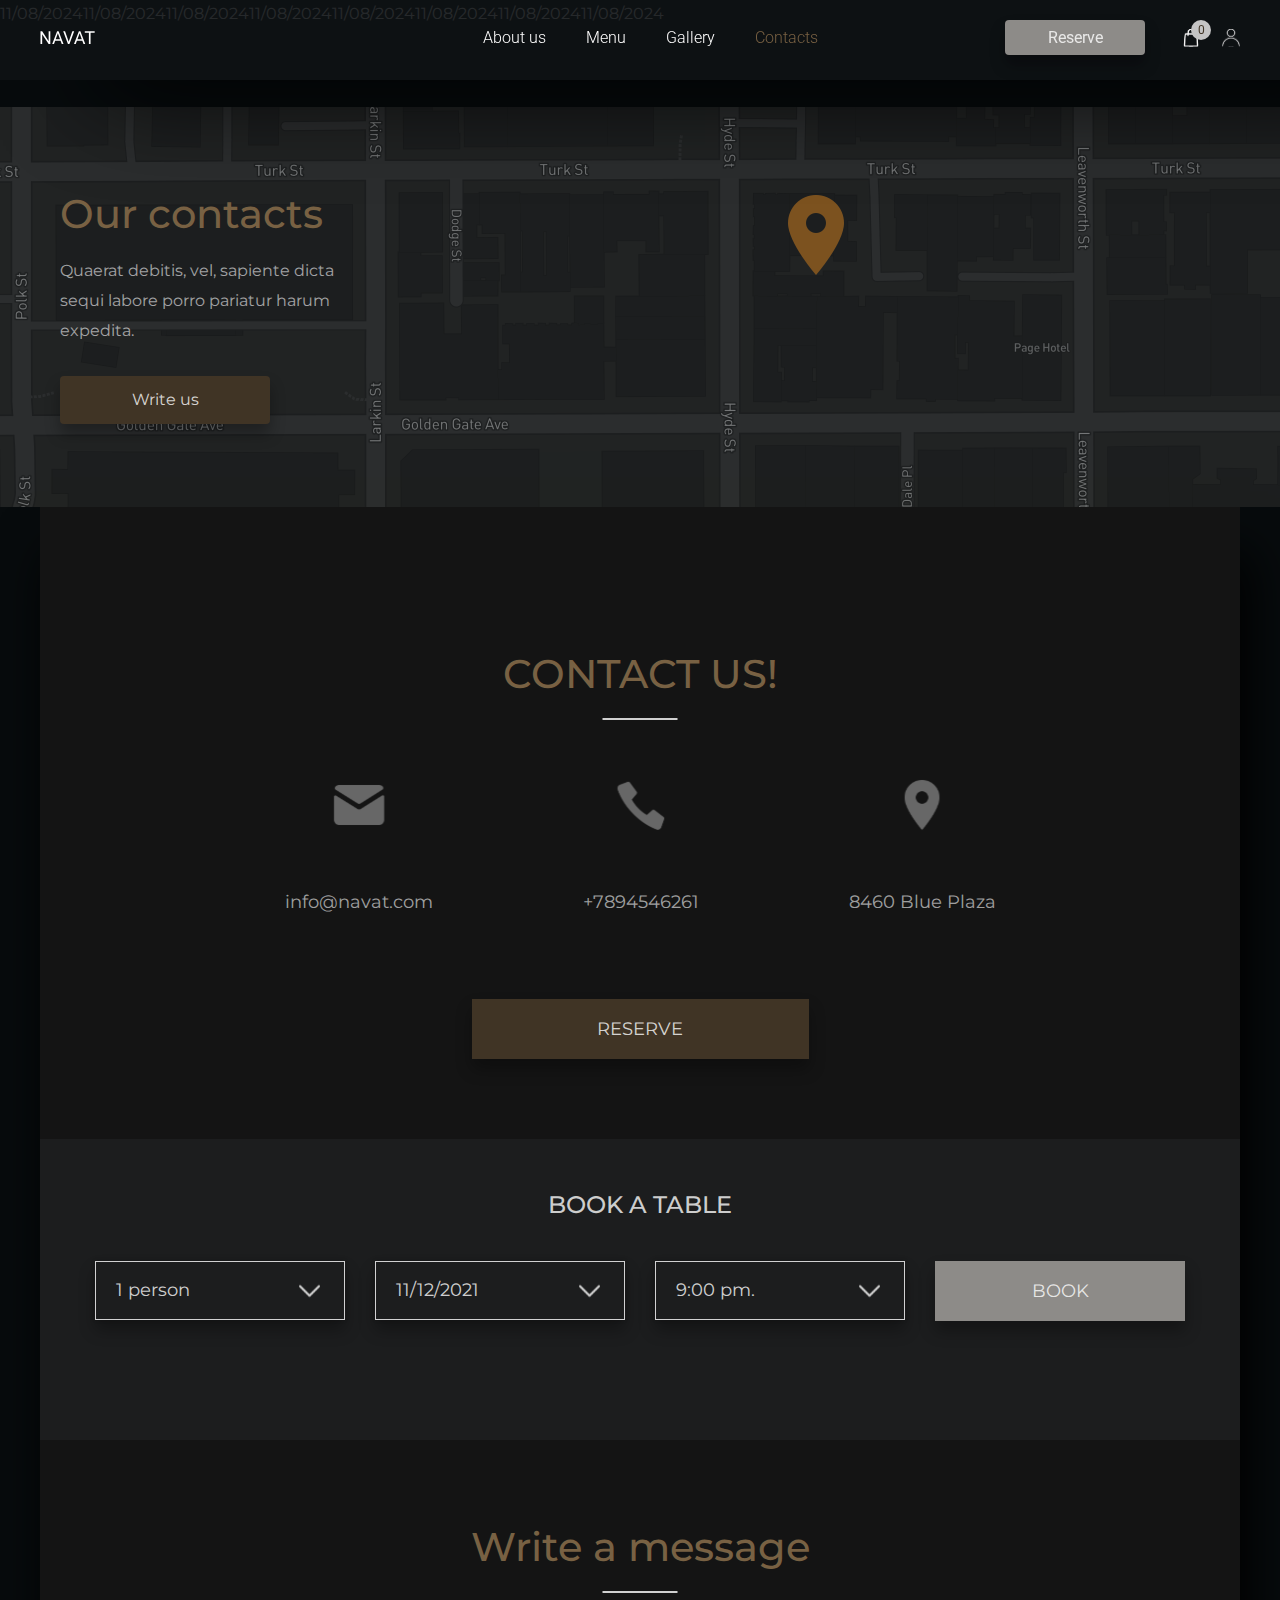
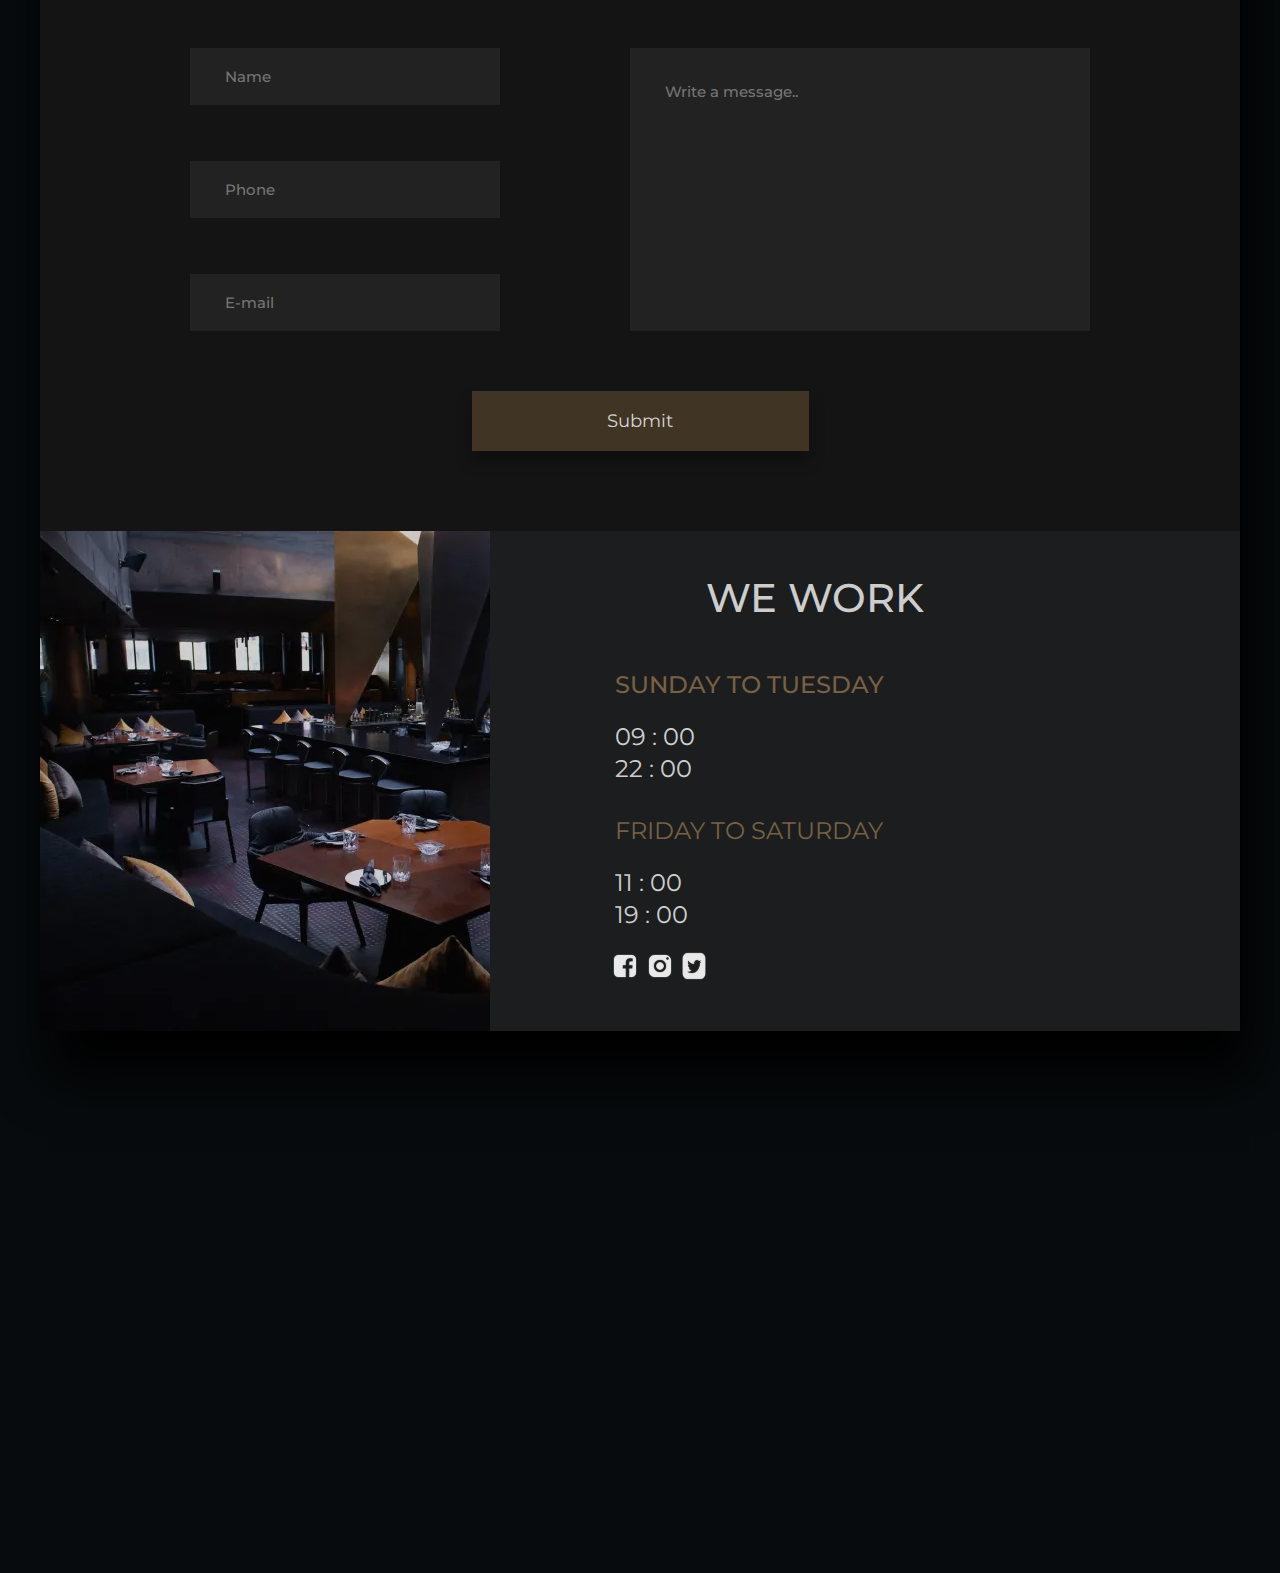
<file: contacts.html>
<!DOCTYPE html>11/08/202411/08/202411/08/202411/08/202411/08/202411/08/202411/08/202411/08/2024
<html lang="en">

<head>
    <meta charset="UTF-8">
    <meta http-equiv="X-UA-Compatible" content="IE=edge">
    <meta name="viewport" content="width=device-width, initial-scale=1.0">
    <title>Contacts</title>
    <link href="https://fonts.googleapis.com/css2?family=Montserrat:wght@400;500;600;700;800&family=Roboto:wght@300;400;500;700;900&display=swap" rel="stylesheet">
    <link href="https://fonts.googleapis.com/css2?family=Open+Sans:wght@300;400;600;700&display=swap" rel="stylesheet">
    <link rel="stylesheet" href="css/style.min.css">
</head>

<body>

    <header class="header">
        <div class="header__inner">
            <div class="header-top header-top--page-menu">
                <div class="container">
                    <div class="header-top__inner">
                        <button class="header__btn-menu">
                            <span class="line__btn line__btn-top"></span>
                            <span class="line__btn line__btn-center"></span>
                            <span class="line__btn line__btn-bottom"></span>
                        </button>

                        <div class="logo wow animate__animated animate__fadeInDown animate__slow" data-wow-delay=".5s">
                            <a href="#">
                                <picture><source srcset="./images/logo.svg" type="image/webp"><img src="./images/logo.svg" alt="logo"></picture>
                            </a>
                        </div>

                        <div class="top__inner-container"></div>
                        <nav class="menu">
                            <ul class="menu__list">
                                <li
                                    class="menu__list-item menu__list-item-1 animate__animated animate__fadeInDown animate__slow">
                                    <a class="menu__list-link" href="index.html">About us</a>
                                </li>
                                <li
                                    class="menu__list-item menu__list-item-2 animate__animated animate__fadeInDown animate__slow">
                                    <a class="menu__list-link" href="menu.html">Menu</a>
                                </li>
                                <li
                                    class="menu__list-item menu__list-item-3 animate__animated animate__fadeInDown animate__slow">
                                    <a class="menu__list-link" href="gallery.html">Gallery</a>
                                </li>
                                <li
                                    class="menu__list-item menu__list-item-4 animate__animated animate__fadeInDown animate__slow">
                                    <a class="menu__list-link menu__list-link--active" href="contacts.html">Contacts</a>
                                </li>
                            </ul>
                        </nav>

                        <div class="header-panel wow animate__animated animate__fadeInDown animate__slow"
                            data-wow-delay=".5s">
                            <div class="reserve-box">
                                <button class="reserve-btn" data-id="order">Reserve</button>
                            </div>
                            <!-- <div class="header-panel__search">
                                <input class="header-panel__search-input" type="text">
                                <a class="header-panel__search-btn" href="#">
                                    <picture><source srcset="images/search.svg" type="image/webp"><img src="images/search.svg" alt="search"></picture>
                                </a>
                            </div> -->
                            <a class="header-panel__basket-btn" href="#">
                                <div class="header-panel__counter">0</div>
                                <picture><source srcset="images/basket.svg" type="image/webp"><img src="images/basket.svg" alt="basket"></picture>
                            </a>
                            <a class="header-panel__login-btn" href="#">
                                <picture><source srcset="images/user.svg" type="image/webp"><img src="images/user.svg" alt="user"></picture>
                            </a>
                        </div>
                    </div>
                </div>
            </div>

            <div class="order-wrapper">
                <div class="order-box">
                    <div class="order-box__title">
                        Reservation
                    </div>
                    <div class="order-box__form">
                        <div class="order-box__form-contacts">
                            <input type="text" placeholder="Name">
                            <input type="text" placeholder="Email">
                            <input type="text" placeholder="Phone">
                        </div>
    
                        <div class="order-box__form-info">
                            <div class="select">
                                <input class="select__input" type="hidden">
                                <div class="select__head">1 person</div>
                                <ul class="select__list select__list-1" style="display: none;">
                                    <li class="select__item">1 person</li>
                                    <li class="select__item">2 person</li>
                                    <li class="select__item">3 person</li>
                                    <li class="select__item">4 person</li>
                                    <li class="select__item">5 person</li>
                                    <li class="select__item">6 person</li>
                                    <li class="select__item">7 person</li>
                                    <li class="select__item">8 person</li>
                                    <li class="select__item">9 person</li>
                                    <li class="select__item">10 person</li>
                                </ul>
                            </div>
    
                            <div class="select">
                                <input class="select__input" type="hidden">
                                <div class="select__head">11/12/2021</div>
                                <ul class="select__list select__list-2" style="display: none;">
                                    <li class="select__item">11/12/2021</li>
                                    <li class="select__item">11/12/2021</li>
                                    <li class="select__item">11/12/2021</li>
                                </ul>
                            </div>
    
                            <div class="select">
                                <input class="select__input" type="hidden">
                                <div class="select__head">9:00 pm.</div>
                                <ul class="select__list select__list-3" style="display: none;">
                                    <li class="select__item">9:00 pm.</li>
                                    <li class="select__item">10:00 pm.</li>
                                    <li class="select__item">11:00 pm.</li>
                                    <li class="select__item">12:00 pm.</li>
                                    <li class="select__item">13:00 pm.</li>
                                    <li class="select__item">14:00 pm.</li>
                                    <li class="select__item">15:00 pm.</li>
                                    <li class="select__item">16:00 pm.</li>
                                    <li class="select__item">17:00 pm.</li>
                                </ul>
                            </div>
                        </div>
    
                        <textarea cols="30" rows="10" placeholder="Your message..."></textarea>
                    </div>
    
                    <button class="order-box__btn btn">Reserve</button>
    
                    <button class="order-box__close-btn">X</button>
                </div>
            </div>

            <div class="basket-wrapper">
                <div class="order-basket">
                    <div class="order-basket__top">

                        <!-- <div class="order-basket__item">
                            <picture><source srcset="images/content/dishes/main-d-1.webp" type="image/webp"><img src="images/content/dishes/main-d-1.jpg" alt="image"></picture>
                            <div class="order-basket__box-content">
                                <div class="order-basket__box-descr">
                                    <div class="order-basket__descr-sup">
                                        SPICY BEEF BARBECUE
                                    </div>
                                    <div class="order-basket__descr-sub">
                                        beef, barbecue, tomato, carrot
                                    </div>
                                </div>
                                <div class="order-basket__box-price">
                                    <div class="order-basket__current-price">
                                        $30
                                    </div>
                                </div>
                            </div>
                        </div> -->
                        <!-- <div class="order-basket__item">
                            <picture><source srcset="images/content/dishes/dessert-3.webp" type="image/webp"><img src="images/content/dishes/dessert-3.jpg" alt="image"></picture>
                            <div class="order-basket__box-content">
                                <div class="order-basket__box-descr">
                                    <div class="order-basket__descr-sup">
                                        SPICY BEEF BARBECUE
                                    </div>
                                    <div class="order-basket__descr-sub">
                                        beef, barbecue, tomato, carrot
                                    </div>
                                </div>
                                <div class="order-basket__box-price">
                                    <div class="order-basket__current-price">
                                        $30
                                    </div>
                                </div>
                            </div>
                        </div> -->
                        <div class="order-basket__item">
                            <picture><source srcset="images/content/dishes/main-d-3.webp" type="image/webp"><img src="images/content/dishes/main-d-3.jpg" alt="image"></picture>
                            <div class="order-basket__box-content">
                                <div class="order-basket__box-descr">
                                    <div class="order-basket__descr-sup">
                                        SPICY BEEF BARBECUE
                                    </div>
                                    <div class="order-basket__descr-sub">
                                        beef, barbecue, tomato, carrot
                                    </div>
                                </div>
                                <div class="order-basket__box-price">
                                    <div class="order-basket__current-price">
                                        $30
                                    </div>
                                </div>
                            </div>
                        </div>
                    </div>
                    <div class="order-basket__bottom">
                        <div class="order-basket__form">
                            <div class="order-basket__total">
                                TOTAL: <span>$30</span>
                            </div>
                            <div class="order-basket__form-box">
                                <input type="text" placeholder="Name">
                                <input type="text" placeholder="Address">
                                <input type="text" placeholder="Card number">
                                <input type="text" placeholder="Expiry (MM/YY)">
                                <input type="text" placeholder="CVC">
                                <button>Order</button>
                            </div>
                        </div>
                    </div>
                    <div class="order-basket__close-btn">&#10006;</div>
                </div>
            </div>

        </div>
    </header>

    <main>
        <section class="map">
            <div class="container">
                <div class="map__content">
                    <h2 class="map__content-title title">
                        Our contacts
                    </h2>

                    <div class="map__content-text">
                        Quaerat debitis, vel, sapiente dicta sequi
                        labore porro pariatur harum expedita.
                    </div>

                    <a class="map__content-btn btn" href="#write-message">Write us</a>
                </div>
            </div>
        </section>

        <div class="container">
            <div class="contact-box">
                <section class="contact-us">
                    <div class="contact-us__box">
                        <h3 class="contact-us__box-title title">
                            CONTACT US!
                        </h3>
                        <div class="contact-us__box-items">
                            <div class="contact-us__box-item contact-us__email">
                                <picture><source srcset="images/email.svg" type="image/webp"><img class="contact-us__box-img" src="images/email.svg" alt="email"></picture>
                                <p>info@navat.com</p>
                            </div>
                            <div class="contact-us__box-item contact-us__phone">
                                <picture><source srcset="images/phone.svg" type="image/webp"><img class="contact-us__box-img" src="images/phone.svg" alt="email"></picture>
                                <p>+7894546261</p>
                            </div>
                            <div class="contact-us__box-item contact-us__location">
                                <picture><source srcset="images/location.svg" type="image/webp"><img class="contact-us__box-img" src="images/location.svg" alt="email"></picture>
                                <p>8460 Blue Plaza</p>
                            </div>
                        </div>
                        <button class="contact-us__box-btn btn" data-id="order">RESERVE</button>
                    </div>
                </section>

                <section class="book-table">
                    <div class="book-table__inner">
                        <h3 class="book-table__title title">
                            BOOK A TABLE
                        </h3>
                        <div class="book-table__box">
                            <div class="select">
                                <input class="select__input" type="hidden">
                                <div class="select__head">1 person</div>
                                <ul class="select__list select__list-1" style="display: none;">
                                    <li class="select__item">1 person</li>
                                    <li class="select__item">2 person</li>
                                    <li class="select__item">3 person</li>
                                    <li class="select__item">4 person</li>
                                    <li class="select__item">5 person</li>
                                    <li class="select__item">6 person</li>
                                    <li class="select__item">7 person</li>
                                    <li class="select__item">8 person</li>
                                    <li class="select__item">9 person</li>
                                    <li class="select__item">10 person</li>
                                </ul>
                            </div>

                            <div class="select">
                                <input class="select__input" type="hidden">
                                <div class="select__head">11/12/2021</div>
                                <ul class="select__list select__list-2" style="display: none;">
                                    <li class="select__item">11/12/2021</li>
                                    <li class="select__item">11/12/2021</li>
                                    <li class="select__item">11/12/2021</li>
                                </ul>
                            </div>

                            <div class="select">
                                <input class="select__input" type="hidden">
                                <div class="select__head">9:00 pm.</div>
                                <ul class="select__list select__list-3" style="display: none;">
                                    <li class="select__item">9:00 pm.</li>
                                    <li class="select__item">10:00 pm.</li>
                                    <li class="select__item">11:00 pm.</li>
                                    <li class="select__item">12:00 pm.</li>
                                    <li class="select__item">13:00 pm.</li>
                                    <li class="select__item">14:00 pm.</li>
                                    <li class="select__item">15:00 pm.</li>
                                    <li class="select__item">16:00 pm.</li>
                                    <li class="select__item">17:00 pm.</li>
                                </ul>
                            </div>
                            <button class="book-table__btn btn" data-id="order">BOOK</button>
                        </div>
                    </div>
                </section>

                <section id="write-message" class="write-message">
                    <div class="write-message__box">
                        <h3 class="write-message__box-title title">
                            Write a message
                        </h3>
                        <form class="write-message__form">
                            <div class="write-message__form-left">
                                <input class="write-message__name" type="text" placeholder="Name"
                                    onfocus="placeholder=''" onblur="placeholder='Name'">
                                <input class="write-message__phone" type="text" placeholder="Phone"
                                    onfocus="placeholder=''" onblur="placeholder='Phone'">
                                <input class="write-message__email" type="email" placeholder="E-mail"
                                    onfocus="placeholder=''" onblur="placeholder='E-mail'">
                            </div>
                            <div class="write-message__form-right">
                                <textarea class="write-message__message" placeholder="Write a message.."
                                    onfocus="placeholder=''" onblur="placeholder='Write a message..'"></textarea>
                            </div>
                        </form>
                        <button class="write-message__box-btn btn">Submit</button>
                    </div>
                </section>

                <section class="work work--contacts">
                    <div class="work__inner">
                        <div class="work__image">
                        </div>
                        <div class="work__schedule">
                            <h3 class="work__schedule-title title">
                                WE WORK
                            </h3>
                            <div class="work__schedule-box">
                                <div class="work__schedule-box-title title">
                                    SUNDAY TO TUESDAY
                                </div>

                                <div class="work__schedule-box-time">
                                    <div>09 : 00</div>
                                    <div>22 : 00</div>
                                </div>
                            </div>

                            <div class="work__schedule-box">
                                <div class="work__schedule-box-title">
                                    FRIDAY TO SATURDAY
                                </div>


                                <div class="work__schedule-box-time">
                                    <div>11 : 00</div>
                                    <div>19 : 00</div>
                                </div>

                                <div class="work__social-btns">
                                    <a class="work__facebook-btn" href="#">
                                        <picture><source srcset="images/facebook.svg" type="image/webp"><img src="images/facebook.svg" alt="facebook"></picture>
                                    </a>
                                    <a class="work__instagram-btn" href="#">
                                        <picture><source srcset="images/instagram.svg" type="image/webp"><img src="images/instagram.svg" alt="instagram"></picture>
                                    </a>
                                    <a class="work__twitter-btn" href="#">
                                        <picture><source srcset="images/twitter.svg" type="image/webp"><img src="images/twitter.svg" alt="twitter"></picture>
                                    </a>
                                </div>
                            </div>
                        </div>
                    </div>
                </section>

            </div>
        </div>
    </main>

    <footer class="footer">
        <div class="container">
            <div class="footer__content wow animate__animated animate__fadeInUp__px animate__slower" data-wow-offset="100" data-wow-delay="1.2s">
                <div class="footer__menu">
                    <ul class="footer__menu-list">
                        <li class="footer__menu-list-item wow animate__animated animate__fadeInUp__px animate__slower" data-wow-offset="100" data-wow-delay=".1s">
                            <a class="footer__menu-list-link" href="index.html">
                                ABOUT US
                            </a>
                        </li>
                        <li class="footer__menu-list-item wow animate__animated animate__fadeInUp__px animate__slower" data-wow-offset="100" data-wow-delay=".3s">
                            <a class="footer__menu-list-link" href="menu.html">
                                MENU
                            </a>
                        </li>
                        <li class="footer__menu-list-item wow animate__animated animate__fadeInUp__px animate__slower" data-wow-offset="100" data-wow-delay=".5s">
                            <a class="footer__menu-list-link" href="gallery.html">
                                GALLERY
                            </a>
                        </li>
                        <li class="footer__menu-list-item wow animate__animated animate__fadeInUp__px animate__slower" data-wow-offset="100" data-wow-delay=".7s">
                            <a class="footer__menu-list-link" href="index.html">
                                WHY US
                            </a>
                        </li>
                        <li class="footer__menu-list-item wow animate__animated animate__fadeInUp__px animate__slower" data-wow-offset="100" data-wow-delay=".9s">
                            <a class="footer__menu-list-link" href="#" data-id="order">
                                ORDER NOW
                            </a>
                        </li>
                        <li class="footer__menu-list-item wow animate__animated animate__fadeInUp__px animate__slower" data-wow-offset="100" data-wow-delay="1.2s">
                            <a class="footer__menu-list-link" href="contacts.html">
                                CONTACTS
                            </a>
                        </li>
                    </ul>
                </div>
    
                <div class="footer__info">
                    <div class="footer__info-item footer__phone wow animate__animated animate__fadeInUp__px animate__slower" data-wow-offset="100" data-wow-delay=".1s">
                        TEL : <span>+789787665</span>
                    </div>
                    <div class="footer__info-item footer__email wow animate__animated animate__fadeInUp__px animate__slower" data-wow-offset="100" data-wow-delay=".3s">
                        EMAIL : <span>info@navat.com</span>
                    </div>
                    <div class="footer__info-item footer__address wow animate__animated animate__fadeInUp__px animate__slower" data-wow-offset="100" data-wow-delay=".5s">
                        ADDRESS : <span>8460 Blue Plaza</span>
                    </div>
                </div>
    
                <div class="footer__gallery">
                    <div class="footer__gallery-title title wow animate__animated animate__fadeInUp__px animate__slower" data-wow-offset="100" data-wow-delay=".1s">GALLERY</div>
                    <div class="footer__gallery-box">
                        <div class="footer__gallery-item wow animate__animated animate__fadeInRight animate__slower" data-wow-offset="100" data-wow-delay=".7s">
                            <picture><source srcset="./images/content/footer-img-1.webp" type="image/webp"><img src="./images/content/footer-img-1.png" alt="image"></picture>
                        </div>
                        <div class="footer__gallery-item wow animate__animated animate__fadeInRight animate__slower" data-wow-offset="100" data-wow-delay="1.2s">
                            <picture><source srcset="./images/content/footer-img-2.webp" type="image/webp"><img src="./images/content/footer-img-2.png" alt="image"></picture>                        
                        </div>
                    </div>
                </div>    
            </div>
    
            <div class="footer__rights wow animate__animated animate__fadeInUp__px animate__slower" data-wow-offset="0" data-wow-delay="1.2s">
                © NAVAT 2024 . All rights reserved
            </div>
        </div>
    </footer>

    <!-- <script src="js/libs.min.js"></script> -->
    <script src="js/main.min.js"></script>
</body>

</html>
</file>
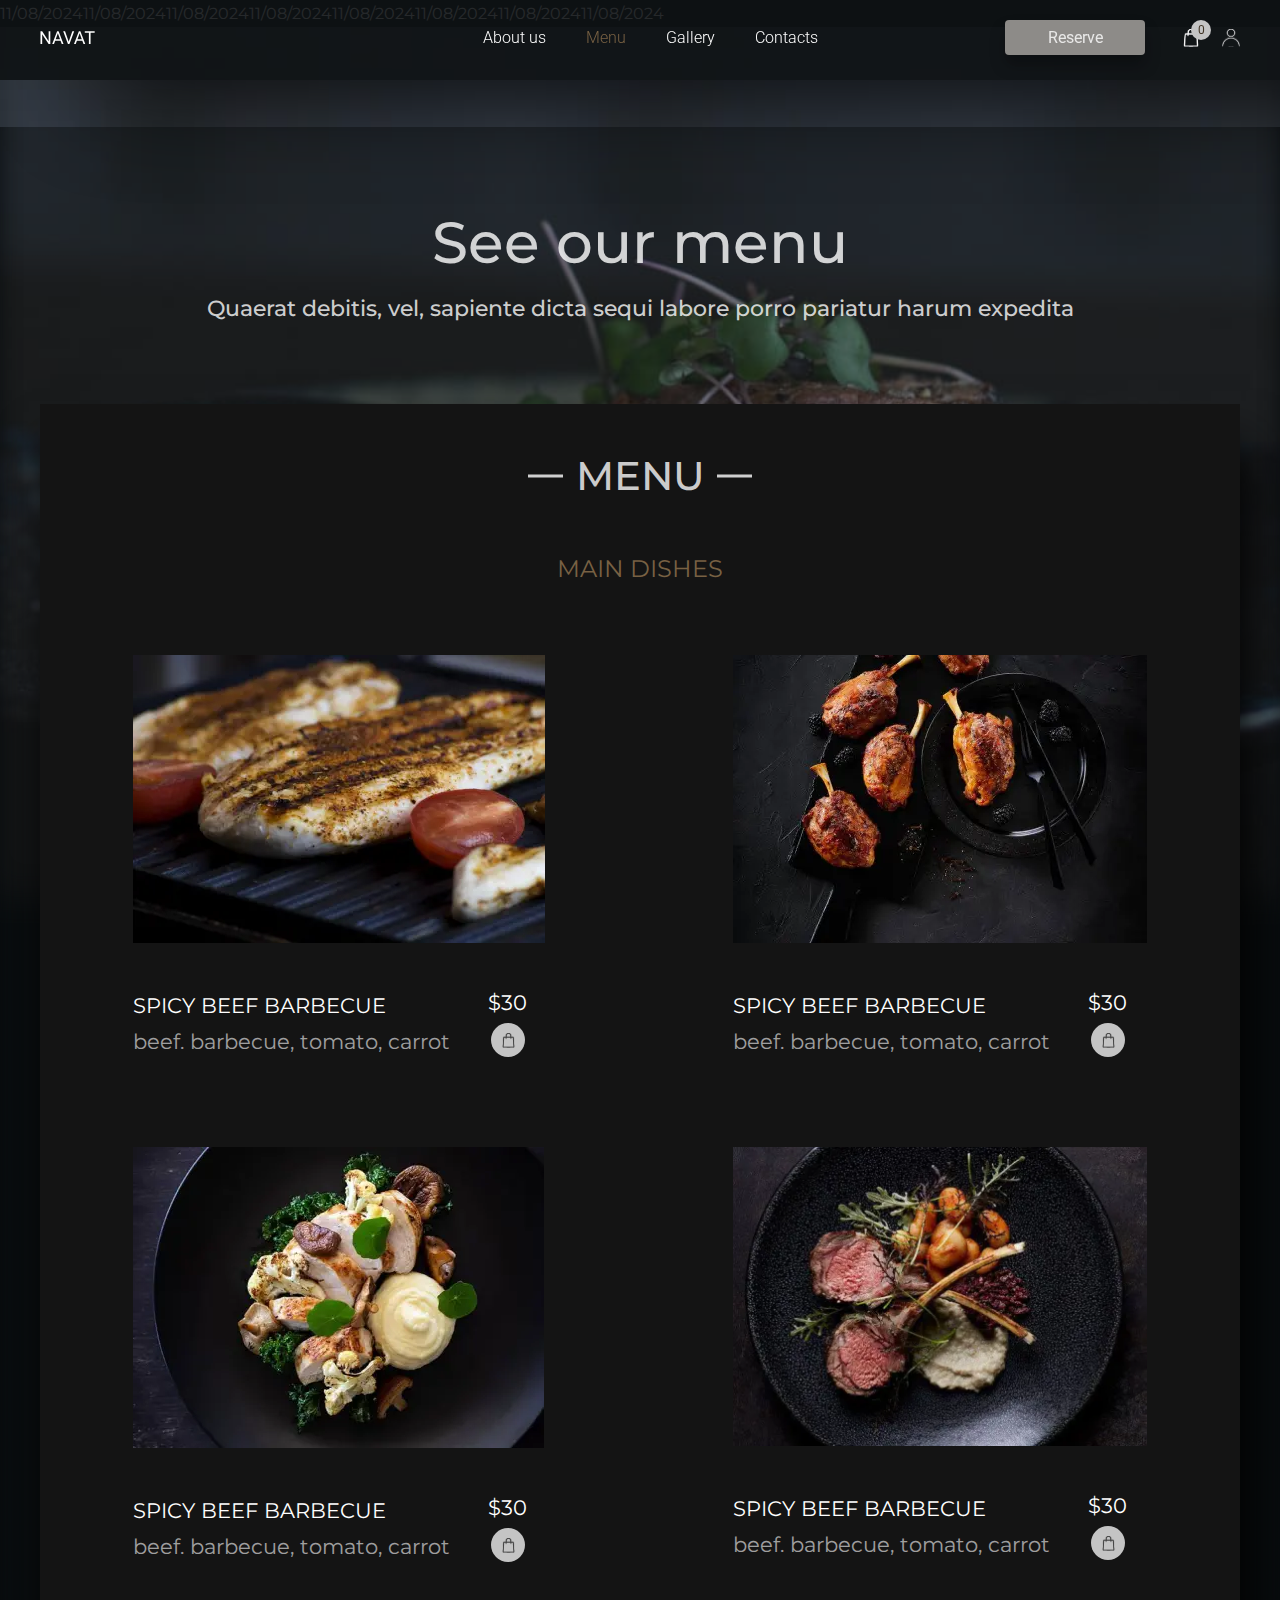
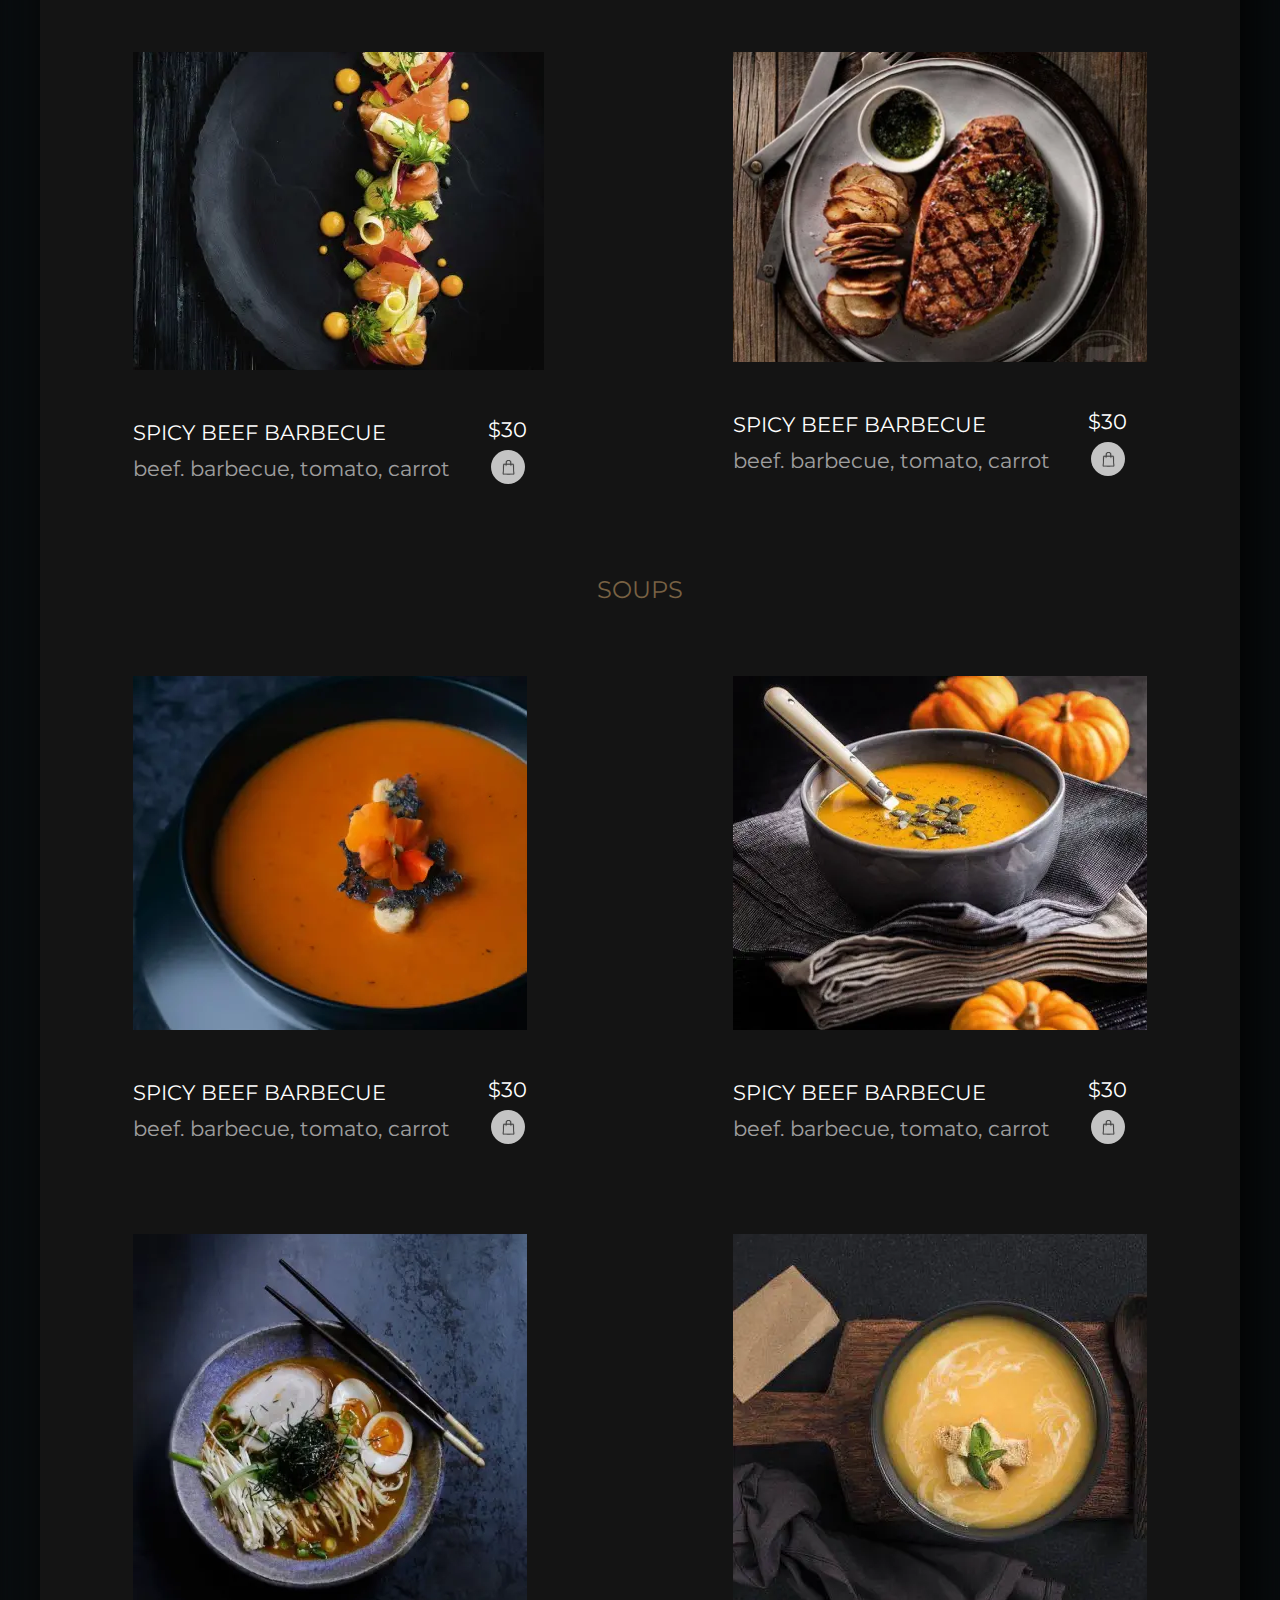
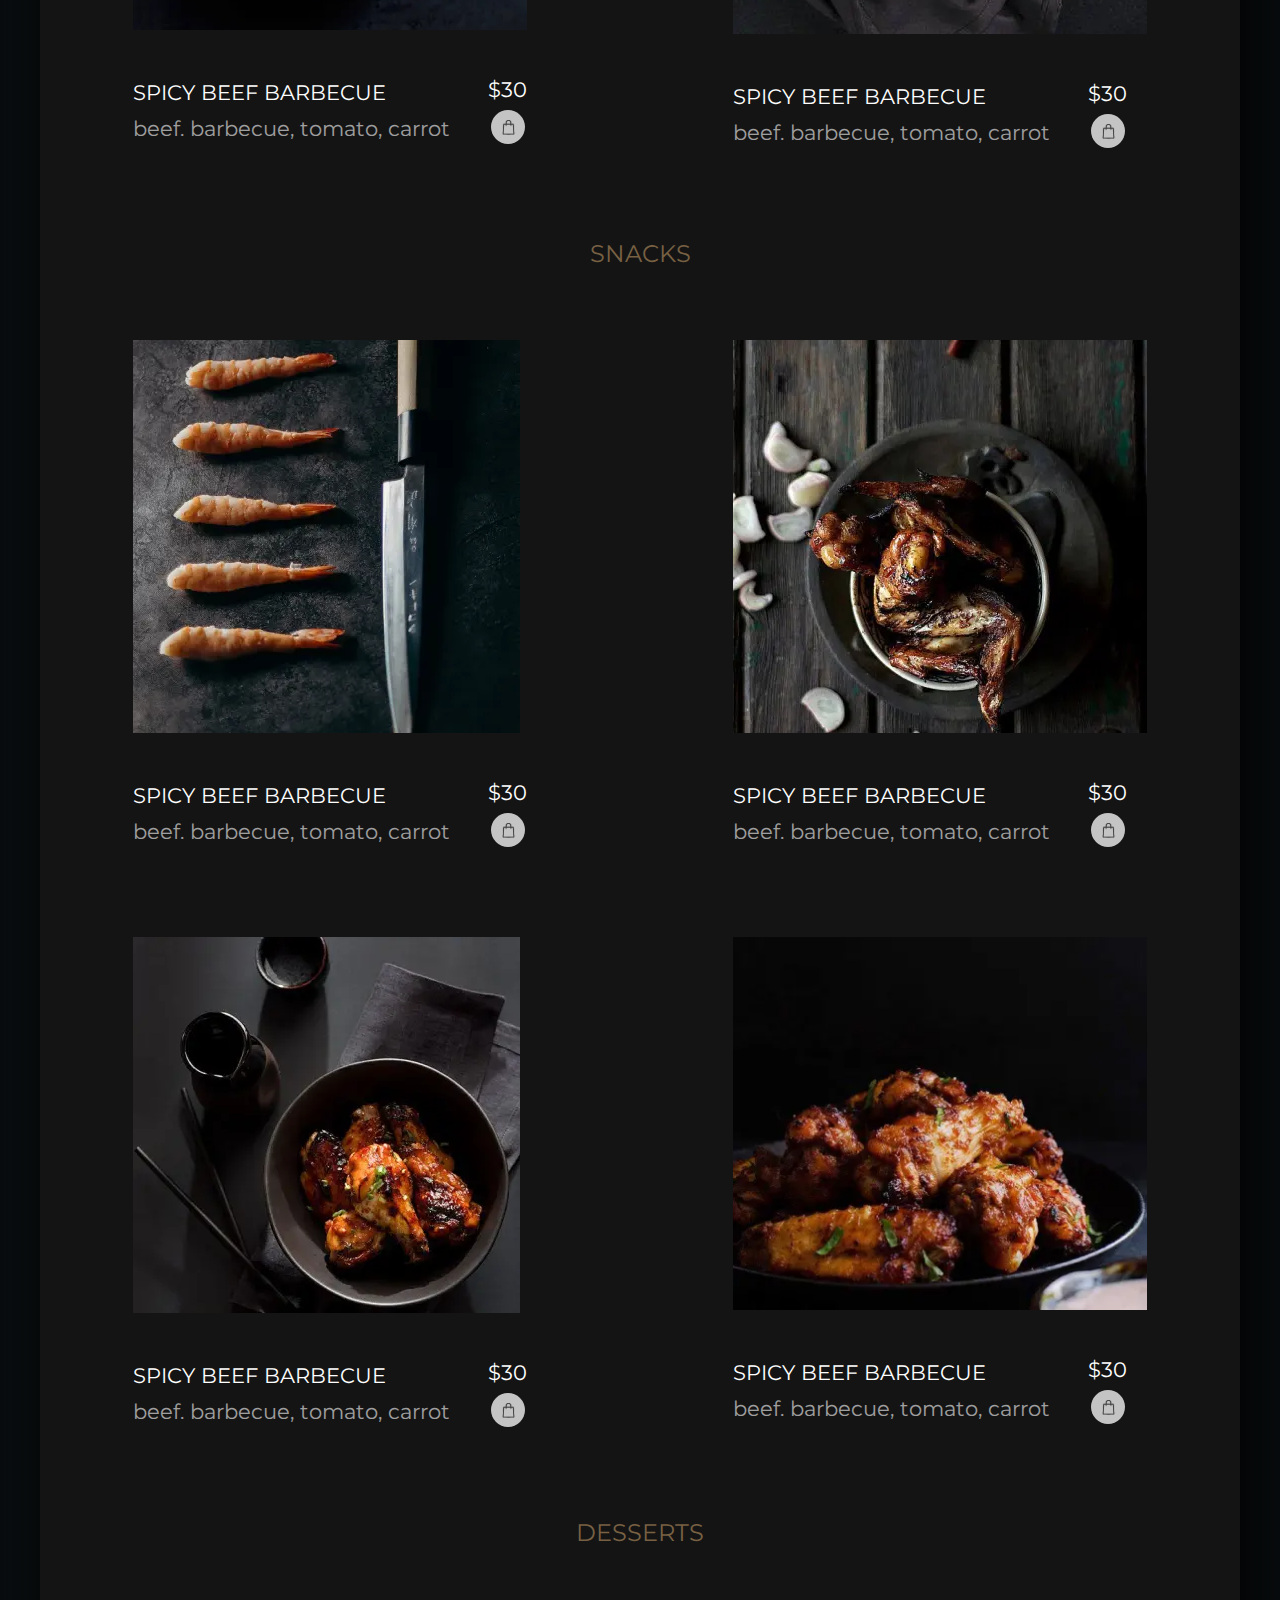
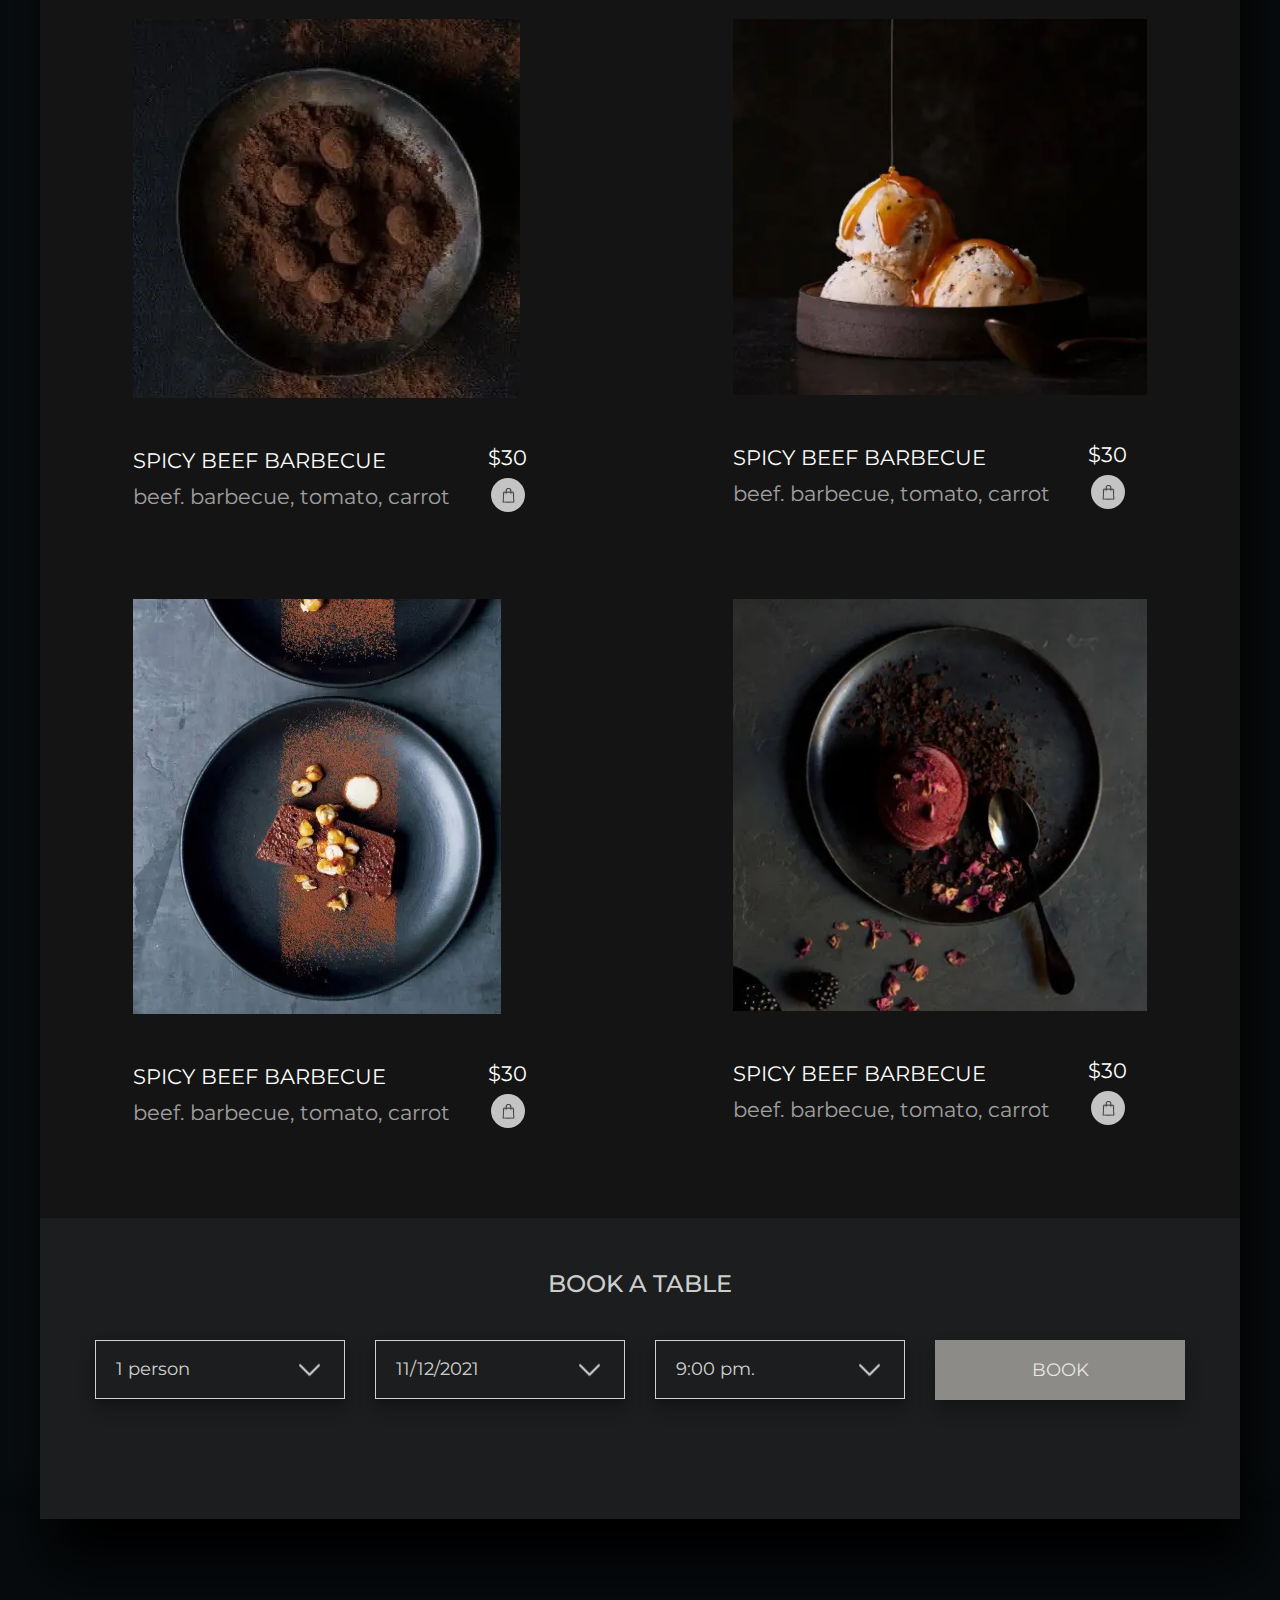
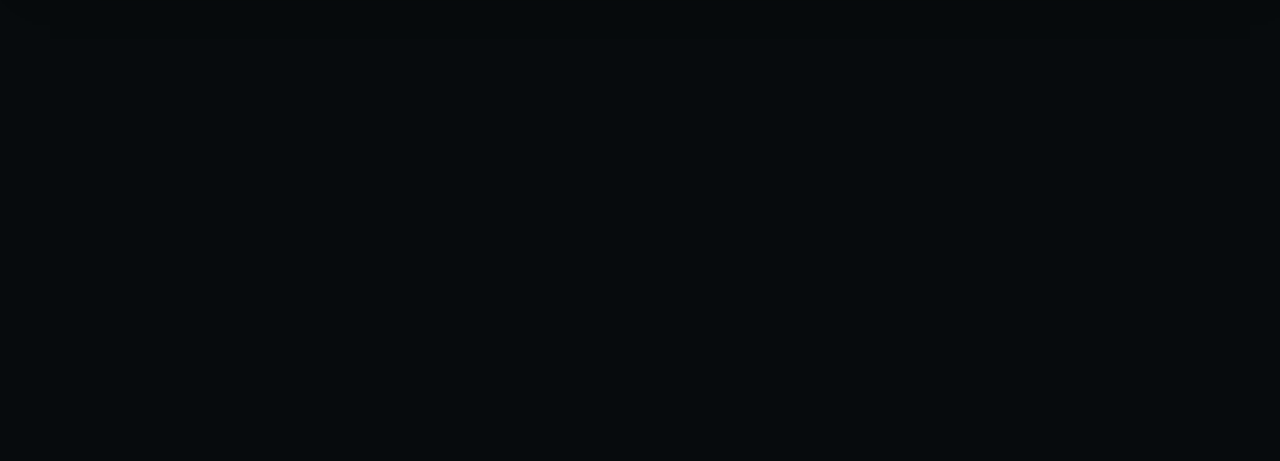
<file: menu.html>
<!DOCTYPE html>11/08/202411/08/202411/08/202411/08/202411/08/202411/08/202411/08/202411/08/2024
<html lang="en">

<head>
    <meta charset="UTF-8">
    <meta http-equiv="X-UA-Compatible" content="IE=edge">
    <meta name="viewport" content="width=device-width, initial-scale=1.0">
    <title>Menu</title>
    <link href="https://fonts.googleapis.com/css2?family=Montserrat:wght@400;500;600;700;800&family=Roboto:wght@300;400;500;700;900&display=swap" rel="stylesheet">
    <link href="https://fonts.googleapis.com/css2?family=Open+Sans:wght@300;400;600;700&display=swap" rel="stylesheet">
    <link rel="stylesheet" href="css/style.min.css">
</head>

<body>
    <div class="wrapper wrapper--menu">
        <header class="header">
            <div class="header__inner">
                <div class="header-top header-top--page-menu">
                    <div class="container">
                        <div class="header-top__inner">
                            <button class="header__btn-menu">
                                <span class="line__btn line__btn-top"></span>
                                <span class="line__btn line__btn-center"></span>
                                <span class="line__btn line__btn-bottom"></span>
                            </button>
        
                            <div class="logo wow animate__animated animate__fadeInDown animate__slow" data-wow-delay=".5s">
                                <a href="#">
                                    <picture><source srcset="./images/logo.svg" type="image/webp"><img src="./images/logo.svg" alt="logo"></picture>
                                </a>
                            </div>
            
                            <div class="top__inner-container"></div>
                            <nav class="menu">
                                <ul class="menu__list">
                                    <li class="menu__list-item menu__list-item-1 animate__animated animate__fadeInDown animate__slow">
                                        <a class="menu__list-link" href="index.html">About us</a>
                                    </li>
                                    <li class="menu__list-item menu__list-item-2 animate__animated animate__fadeInDown animate__slow">
                                        <a class="menu__list-link menu__list-link--active" href="menu.html">Menu</a>
                                    </li>
                                    <li class="menu__list-item menu__list-item-3 animate__animated animate__fadeInDown animate__slow">
                                        <a class="menu__list-link" href="gallery.html">Gallery</a>
                                    </li>
                                    <li class="menu__list-item menu__list-item-4 animate__animated animate__fadeInDown animate__slow">
                                        <a class="menu__list-link" href="contacts.html">Contacts</a>
                                    </li>
                                </ul>
                            </nav>
            
                            <div class="header-panel wow animate__animated animate__fadeInDown animate__slow" data-wow-delay=".5s">
                                <div class="reserve-box">
                                    <button class="reserve-btn" data-id="order">Reserve</button>
                                </div>
                                <!-- <div class="header-panel__search">
                                    <input class="header-panel__search-input" type="text">
                                    <a class="header-panel__search-btn" href="#">
                                        <picture><source srcset="images/search.svg" type="image/webp"><img src="images/search.svg" alt="search"></picture>
                                    </a>
                                </div> -->
                                <a class="header-panel__basket-btn" href="#">
                                    <div class="header-panel__counter">0</div>
                                    <picture><source srcset="images/basket.svg" type="image/webp"><img src="images/basket.svg" alt="basket"></picture>
                                </a>
                                <a class="header-panel__login-btn" href="#">
                                    <picture><source srcset="images/user.svg" type="image/webp"><img src="images/user.svg" alt="user"></picture>
                                </a>
                            </div>
                        </div>
                    </div>
                </div>
        
                <div class="order-wrapper">
                    <div class="order-box">
                        <div class="order-box__title">
                            Reservation
                        </div>
                        <div class="order-box__form">
                            <div class="order-box__form-contacts">
                                <input type="text" placeholder="Name">
                                <input type="text" placeholder="Email">
                                <input type="text" placeholder="Phone">
                            </div>
        
                            <div class="order-box__form-info">
                                <div class="select">
                                    <input class="select__input" type="hidden">
                                    <div class="select__head">1 person</div>
                                    <ul class="select__list select__list-1" style="display: none;">
                                        <li class="select__item">1 person</li>
                                        <li class="select__item">2 person</li>
                                        <li class="select__item">3 person</li>
                                        <li class="select__item">4 person</li>
                                        <li class="select__item">5 person</li>
                                        <li class="select__item">6 person</li>
                                        <li class="select__item">7 person</li>
                                        <li class="select__item">8 person</li>
                                        <li class="select__item">9 person</li>
                                        <li class="select__item">10 person</li>
                                    </ul>
                                </div>
        
                                <div class="select">
                                    <input class="select__input" type="hidden">
                                    <div class="select__head">11/12/2021</div>
                                    <ul class="select__list select__list-2" style="display: none;">
                                        <li class="select__item">11/12/2021</li>
                                        <li class="select__item">11/12/2021</li>
                                        <li class="select__item">11/12/2021</li>
                                    </ul>
                                </div>
        
                                <div class="select">
                                    <input class="select__input" type="hidden">
                                    <div class="select__head">9:00 pm.</div>
                                    <ul class="select__list select__list-3" style="display: none;">
                                        <li class="select__item">9:00 pm.</li>
                                        <li class="select__item">10:00 pm.</li>
                                        <li class="select__item">11:00 pm.</li>
                                        <li class="select__item">12:00 pm.</li>
                                        <li class="select__item">13:00 pm.</li>
                                        <li class="select__item">14:00 pm.</li>
                                        <li class="select__item">15:00 pm.</li>
                                        <li class="select__item">16:00 pm.</li>
                                        <li class="select__item">17:00 pm.</li>
                                    </ul>
                                </div>
                            </div>
        
                            <textarea cols="30" rows="10" placeholder="Your message..."></textarea>
                        </div>
        
                        <button class="order-box__btn btn">Reserve</button>
        
                        <button class="order-box__close-btn">X</button>
                    </div>
                </div>

                <div class="basket-wrapper">
                    <div class="order-basket">
                        <div class="order-basket__top">
    
                            <!-- <div class="order-basket__item">
                                <picture><source srcset="images/content/dishes/main-d-1.webp" type="image/webp"><img src="images/content/dishes/main-d-1.jpg" alt="image"></picture>
                                <div class="order-basket__box-content">
                                    <div class="order-basket__box-descr">
                                        <div class="order-basket__descr-sup">
                                            SPICY BEEF BARBECUE
                                        </div>
                                        <div class="order-basket__descr-sub">
                                            beef, barbecue, tomato, carrot
                                        </div>
                                    </div>
                                    <div class="order-basket__box-price">
                                        <div class="order-basket__current-price">
                                            $30
                                        </div>
                                    </div>
                                </div>
                            </div> -->
                            <!-- <div class="order-basket__item">
                                <picture><source srcset="images/content/dishes/dessert-3.webp" type="image/webp"><img src="images/content/dishes/dessert-3.jpg" alt="image"></picture>
                                <div class="order-basket__box-content">
                                    <div class="order-basket__box-descr">
                                        <div class="order-basket__descr-sup">
                                            SPICY BEEF BARBECUE
                                        </div>
                                        <div class="order-basket__descr-sub">
                                            beef, barbecue, tomato, carrot
                                        </div>
                                    </div>
                                    <div class="order-basket__box-price">
                                        <div class="order-basket__current-price">
                                            $30
                                        </div>
                                    </div>
                                </div>
                            </div> -->
                            <div class="order-basket__item">
                                <picture><source srcset="images/content/dishes/main-d-3.webp" type="image/webp"><img src="images/content/dishes/main-d-3.jpg" alt="image"></picture>
                                <div class="order-basket__box-content">
                                    <div class="order-basket__box-descr">
                                        <div class="order-basket__descr-sup">
                                            SPICY BEEF BARBECUE
                                        </div>
                                        <div class="order-basket__descr-sub">
                                            beef, barbecue, tomato, carrot
                                        </div>
                                    </div>
                                    <div class="order-basket__box-price">
                                        <div class="order-basket__current-price">
                                            $30
                                        </div>
                                    </div>
                                </div>
                            </div>
                        </div>
                        <div class="order-basket__bottom">
                            <div class="order-basket__form">
                                <div class="order-basket__total">
                                    TOTAL: <span>$30</span>
                                </div>
                                <div class="order-basket__form-box">
                                    <input type="text" placeholder="Name">
                                    <input type="text" placeholder="Address">
                                    <input type="text" placeholder="Card number">
                                    <input type="text" placeholder="Expiry (MM/YY)">
                                    <input type="text" placeholder="CVC">
                                    <button>Order</button>
                                </div>
                            </div>
                        </div>
                        <div class="order-basket__close-btn">&#10006;</div>
                    </div>
                </div>

            </div>
        </header>

        <main>
            <section class="page-menu">
                <div class="page-menu__wrapper">
                    <div class="container">
                        <h2 class="page-menu__title title">
                            See our menu
                        </h2>

                        <div class="page-menu__subtitle sub-title">
                            Quaerat debitis, vel, sapiente dicta sequi labore porro pariatur harum expedita
                        </div>

                        <div class="page-menu__inner">

                            <h3 class="page-menu__inner-title title">
                                MENU
                            </h3>

                            <div class="page-menu__box">
                                <div class="page-menu__box-title">
                                    MAIN DISHES
                                </div>

                                <div class="page-menu__box-items">

                                    <div class="page-menu__box-item">
                                        <div class="page-menu__box-img">
                                            <picture><source srcset="./images/content/dishes/main-d-1.webp" type="image/webp"><img class="page-menu__item-img" src="./images/content/dishes/main-d-1.jpg" alt="image"></picture>
                                        </div>
                                        <div class="page-menu__box-content">
                                            <div class="page-menu__box-descr">
                                                <div class="page-menu__descr-sup">
                                                    SPICY BEEF BARBECUE
                                                </div>
                                                <div class="page-menu__descr-sub">
                                                    beef. barbecue, tomato, carrot
                                                </div>
                                            </div>
                                            <div class="page-menu__box-price">
                                                <div class="page-menu__current-price">$30</div>
                                                <a class="page-menu__add-basket" href="#">
                                                    <picture><source srcset="images/add-basket.svg" type="image/webp"><img src="images/add-basket.svg" alt="basket" data-id="add-basket"></picture>
                                                </a>
                                            </div>
                                        </div>
                                    </div>

                                    <div class="page-menu__box-item">
                                        <div class="page-menu__box-img">
                                            <picture><source srcset="./images/content/dishes/main-d-2.webp" type="image/webp"><img class="page-menu__item-img" src="./images/content/dishes/main-d-2.jpg" alt="image"></picture>
                                        </div>
                                        <div class="page-menu__box-content">
                                            <div class="page-menu__box-descr">
                                                <div class="page-menu__descr-sup">
                                                    SPICY BEEF BARBECUE
                                                </div>
                                                <div class="page-menu__descr-sub">
                                                    beef. barbecue, tomato, carrot
                                                </div>
                                            </div>
                                            <div class="page-menu__box-price">
                                                <div class="page-menu__current-price">$30</div>
                                                <a class="page-menu__add-basket" href="#">
                                                    <picture><source srcset="images/add-basket.svg" type="image/webp"><img src="images/add-basket.svg" alt="basket" data-id="add-basket"></picture>
                                                </a>
                                            </div>
                                        </div>
                                    </div>

                                    <div class="page-menu__box-item">
                                        <div class="page-menu__box-img">
                                            <picture><source srcset="./images/content/dishes/main-d-3.webp" type="image/webp"><img class="page-menu__item-img" src="./images/content/dishes/main-d-3.jpg" alt="image"></picture>
                                        </div>
                                        <div class="page-menu__box-content">
                                            <div class="page-menu__box-descr">
                                                <div class="page-menu__descr-sup">
                                                    SPICY BEEF BARBECUE
                                                </div>
                                                <div class="page-menu__descr-sub">
                                                    beef. barbecue, tomato, carrot
                                                </div>
                                            </div>
                                            <div class="page-menu__box-price">
                                                <div class="page-menu__current-price">$30</div>
                                                <a class="page-menu__add-basket" href="#">
                                                    <picture><source srcset="images/add-basket.svg" type="image/webp"><img src="images/add-basket.svg" alt="basket" data-id="add-basket"></picture>
                                                </a>
                                            </div>
                                        </div>
                                    </div>

                                    <div class="page-menu__box-item">
                                        <div class="page-menu__box-img">
                                            <picture><source srcset="./images/content/dishes/main-d-4.webp" type="image/webp"><img class="page-menu__item-img" src="./images/content/dishes/main-d-4.jpg" alt="image"></picture>
                                        </div>
                                        <div class="page-menu__box-content">
                                            <div class="page-menu__box-descr">
                                                <div class="page-menu__descr-sup">
                                                    SPICY BEEF BARBECUE
                                                </div>
                                                <div class="page-menu__descr-sub">
                                                    beef. barbecue, tomato, carrot
                                                </div>
                                            </div>
                                            <div class="page-menu__box-price">
                                                <div class="page-menu__current-price">$30</div>
                                                <a class="page-menu__add-basket" href="#">
                                                    <picture><source srcset="images/add-basket.svg" type="image/webp"><img src="images/add-basket.svg" alt="basket" data-id="add-basket"></picture>
                                                </a>
                                            </div>
                                        </div>
                                    </div>

                                    <div class="page-menu__box-item">
                                        <div class="page-menu__box-img">
                                            <picture><source srcset="./images/content/dishes/main-d-5.webp" type="image/webp"><img class="page-menu__item-img" src="./images/content/dishes/main-d-5.jpg" alt="image"></picture>
                                        </div>
                                        <div class="page-menu__box-content">
                                            <div class="page-menu__box-descr">
                                                <div class="page-menu__descr-sup">
                                                    SPICY BEEF BARBECUE
                                                </div>
                                                <div class="page-menu__descr-sub">
                                                    beef. barbecue, tomato, carrot
                                                </div>
                                            </div>
                                            <div class="page-menu__box-price">
                                                <div class="page-menu__current-price">$30</div>
                                                <a class="page-menu__add-basket" href="#">
                                                    <picture><source srcset="images/add-basket.svg" type="image/webp"><img src="images/add-basket.svg" alt="basket" data-id="add-basket"></picture>
                                                </a>
                                            </div>
                                        </div>
                                    </div>

                                    <div class="page-menu__box-item">
                                        <div class="page-menu__box-img">
                                            <picture><source srcset="./images/content/dishes/main-d-6.webp" type="image/webp"><img class="page-menu__item-img" src="./images/content/dishes/main-d-6.jpg" alt="image"></picture>
                                        </div>
                                        <div class="page-menu__box-content">
                                            <div class="page-menu__box-descr">
                                                <div class="page-menu__descr-sup">
                                                    SPICY BEEF BARBECUE
                                                </div>
                                                <div class="page-menu__descr-sub">
                                                    beef. barbecue, tomato, carrot
                                                </div>
                                            </div>
                                            <div class="page-menu__box-price">
                                                <div class="page-menu__current-price">$30</div>
                                                <a class="page-menu__add-basket" href="#">
                                                    <picture><source srcset="images/add-basket.svg" type="image/webp"><img src="images/add-basket.svg" alt="basket" data-id="add-basket"></picture>
                                                </a>
                                            </div>
                                        </div>
                                    </div>

                                </div>
                            </div>

                            <div class="page-menu__box">
                                <div class="page-menu__box-title">
                                    SOUPS
                                </div>

                                <div class="page-menu__box-items">

                                    <div class="page-menu__box-item">
                                        <div class="page-menu__box-img">
                                            <picture><source srcset="./images/content/dishes/soups-1.webp" type="image/webp"><img class="page-menu__item-img" src="./images/content/dishes/soups-1.jpg" alt="image"></picture>
                                        </div>
                                        <div class="page-menu__box-content">
                                            <div class="page-menu__box-descr">
                                                <div class="page-menu__descr-sup">
                                                    SPICY BEEF BARBECUE
                                                </div>
                                                <div class="page-menu__descr-sub">
                                                    beef. barbecue, tomato, carrot
                                                </div>
                                            </div>
                                            <div class="page-menu__box-price">
                                                <div class="page-menu__current-price">$30</div>
                                                <a class="page-menu__add-basket" href="#">
                                                    <picture><source srcset="images/add-basket.svg" type="image/webp"><img src="images/add-basket.svg" alt="basket" data-id="add-basket"></picture>
                                                </a>
                                            </div>
                                        </div>
                                    </div>

                                    <div class="page-menu__box-item">
                                        <div class="page-menu__box-img">
                                            <picture><source srcset="./images/content/dishes/soups-2.webp" type="image/webp"><img class="page-menu__item-img" src="./images/content/dishes/soups-2.jpg" alt="image"></picture>
                                        </div>
                                        <div class="page-menu__box-content">
                                            <div class="page-menu__box-descr">
                                                <div class="page-menu__descr-sup">
                                                    SPICY BEEF BARBECUE
                                                </div>
                                                <div class="page-menu__descr-sub">
                                                    beef. barbecue, tomato, carrot
                                                </div>
                                            </div>
                                            <div class="page-menu__box-price">
                                                <div class="page-menu__current-price">$30</div>
                                                <a class="page-menu__add-basket" href="#">
                                                    <picture><source srcset="images/add-basket.svg" type="image/webp"><img src="images/add-basket.svg" alt="basket" data-id="add-basket"></picture>
                                                </a>
                                            </div>
                                        </div>
                                    </div>

                                    <div class="page-menu__box-item">
                                        <div class="page-menu__box-img">
                                            <picture><source srcset="./images/content/dishes/soups-3.webp" type="image/webp"><img class="page-menu__item-img" src="./images/content/dishes/soups-3.jpg" alt="image"></picture>
                                        </div>
                                        <div class="page-menu__box-content">
                                            <div class="page-menu__box-descr">
                                                <div class="page-menu__descr-sup">
                                                    SPICY BEEF BARBECUE
                                                </div>
                                                <div class="page-menu__descr-sub">
                                                    beef. barbecue, tomato, carrot
                                                </div>
                                            </div>
                                            <div class="page-menu__box-price">
                                                <div class="page-menu__current-price">$30</div>
                                                <a class="page-menu__add-basket" href="#">
                                                    <picture><source srcset="images/add-basket.svg" type="image/webp"><img src="images/add-basket.svg" alt="basket" data-id="add-basket"></picture>
                                                </a>
                                            </div>
                                        </div>
                                    </div>

                                    <div class="page-menu__box-item">
                                        <div class="page-menu__box-img">
                                            <picture><source srcset="./images/content/dishes/soups-4.webp" type="image/webp"><img class="page-menu__item-img" src="./images/content/dishes/soups-4.jpg" alt="image"></picture>
                                        </div>
                                        <div class="page-menu__box-content">
                                            <div class="page-menu__box-descr">
                                                <div class="page-menu__descr-sup">
                                                    SPICY BEEF BARBECUE
                                                </div>
                                                <div class="page-menu__descr-sub">
                                                    beef. barbecue, tomato, carrot
                                                </div>
                                            </div>
                                            <div class="page-menu__box-price">
                                                <div class="page-menu__current-price">$30</div>
                                                <a class="page-menu__add-basket" href="#">
                                                    <picture><source srcset="images/add-basket.svg" type="image/webp"><img src="images/add-basket.svg" alt="basket" data-id="add-basket"></picture>
                                                </a>
                                            </div>
                                        </div>
                                    </div>

                                </div>
                            </div>

                            <div class="page-menu__box">
                                <div class="page-menu__box-title">
                                    SNACKS
                                </div>

                                <div class="page-menu__box-items">

                                    <div class="page-menu__box-item">
                                        <div class="page-menu__box-img">
                                            <picture><source srcset="./images/content/dishes/snack-1.webp" type="image/webp"><img class="page-menu__item-img" src="./images/content/dishes/snack-1.jpg" alt="image"></picture>
                                        </div>
                                        <div class="page-menu__box-content">
                                            <div class="page-menu__box-descr">
                                                <div class="page-menu__descr-sup">
                                                    SPICY BEEF BARBECUE
                                                </div>
                                                <div class="page-menu__descr-sub">
                                                    beef. barbecue, tomato, carrot
                                                </div>
                                            </div>
                                            <div class="page-menu__box-price">
                                                <div class="page-menu__current-price">$30</div>
                                                <a class="page-menu__add-basket" href="#">
                                                    <picture><source srcset="images/add-basket.svg" type="image/webp"><img src="images/add-basket.svg" alt="basket" data-id="add-basket"></picture>
                                                </a>
                                            </div>
                                        </div>
                                    </div>

                                    <div class="page-menu__box-item">
                                        <div class="page-menu__box-img">
                                            <picture><source srcset="./images/content/dishes/snack-2.webp" type="image/webp"><img class="page-menu__item-img" src="./images/content/dishes/snack-2.jpg" alt="image"></picture>
                                        </div>
                                        <div class="page-menu__box-content">
                                            <div class="page-menu__box-descr">
                                                <div class="page-menu__descr-sup">
                                                    SPICY BEEF BARBECUE
                                                </div>
                                                <div class="page-menu__descr-sub">
                                                    beef. barbecue, tomato, carrot
                                                </div>
                                            </div>
                                            <div class="page-menu__box-price">
                                                <div class="page-menu__current-price">$30</div>
                                                <a class="page-menu__add-basket" href="#">
                                                    <picture><source srcset="images/add-basket.svg" type="image/webp"><img src="images/add-basket.svg" alt="basket" data-id="add-basket"></picture>
                                                </a>
                                            </div>
                                        </div>
                                    </div>

                                    <div class="page-menu__box-item">
                                        <div class="page-menu__box-img">
                                            <picture><source srcset="./images/content/dishes/snack-3.webp" type="image/webp"><img class="page-menu__item-img" src="./images/content/dishes/snack-3.jpg" alt="image"></picture>
                                        </div>
                                        <div class="page-menu__box-content">
                                            <div class="page-menu__box-descr">
                                                <div class="page-menu__descr-sup">
                                                    SPICY BEEF BARBECUE
                                                </div>
                                                <div class="page-menu__descr-sub">
                                                    beef. barbecue, tomato, carrot
                                                </div>
                                            </div>
                                            <div class="page-menu__box-price">
                                                <div class="page-menu__current-price">$30</div>
                                                <a class="page-menu__add-basket" href="#">
                                                    <picture><source srcset="images/add-basket.svg" type="image/webp"><img src="images/add-basket.svg" alt="basket" data-id="add-basket"></picture>
                                                </a>
                                            </div>
                                        </div>
                                    </div>

                                    <div class="page-menu__box-item">
                                        <div class="page-menu__box-img">
                                            <picture><source srcset="./images/content/dishes/snack-4.webp" type="image/webp"><img class="page-menu__item-img" src="./images/content/dishes/snack-4.jpg" alt="image"></picture>
                                        </div>
                                        <div class="page-menu__box-content">
                                            <div class="page-menu__box-descr">
                                                <div class="page-menu__descr-sup">
                                                    SPICY BEEF BARBECUE
                                                </div>
                                                <div class="page-menu__descr-sub">
                                                    beef. barbecue, tomato, carrot
                                                </div>
                                            </div>
                                            <div class="page-menu__box-price">
                                                <div class="page-menu__current-price">$30</div>
                                                <a class="page-menu__add-basket" href="#">
                                                    <picture><source srcset="images/add-basket.svg" type="image/webp"><img src="images/add-basket.svg" alt="basket" data-id="add-basket"></picture>
                                                </a>
                                            </div>
                                        </div>
                                    </div>

                                </div>
                            </div>


                            <div class="page-menu__box">
                                <div class="page-menu__box-title">
                                    DESSERTS
                                </div>

                                <div class="page-menu__box-items">

                                    <div class="page-menu__box-item">
                                        <div class="page-menu__box-img">
                                            <picture><source srcset="./images/content/dishes/dessert-1.webp" type="image/webp"><img class="page-menu__item-img" src="./images/content/dishes/dessert-1.jpg" alt="image"></picture>
                                        </div>
                                        <div class="page-menu__box-content">
                                            <div class="page-menu__box-descr">
                                                <div class="page-menu__descr-sup">
                                                    SPICY BEEF BARBECUE
                                                </div>
                                                <div class="page-menu__descr-sub">
                                                    beef. barbecue, tomato, carrot
                                                </div>
                                            </div>
                                            <div class="page-menu__box-price">
                                                <div class="page-menu__current-price">$30</div>
                                                <a class="page-menu__add-basket" href="#">
                                                    <picture><source srcset="images/add-basket.svg" type="image/webp"><img src="images/add-basket.svg" alt="basket" data-id="add-basket"></picture>
                                                </a>
                                            </div>
                                        </div>
                                    </div>

                                    <div class="page-menu__box-item">
                                        <div class="page-menu__box-img">
                                            <picture><source srcset="./images/content/dishes/dessert-2.webp" type="image/webp"><img class="page-menu__item-img" src="./images/content/dishes/dessert-2.jpg" alt="image"></picture>
                                        </div>
                                        <div class="page-menu__box-content">
                                            <div class="page-menu__box-descr">
                                                <div class="page-menu__descr-sup">
                                                    SPICY BEEF BARBECUE
                                                </div>
                                                <div class="page-menu__descr-sub">
                                                    beef. barbecue, tomato, carrot
                                                </div>
                                            </div>
                                            <div class="page-menu__box-price">
                                                <div class="page-menu__current-price">$30</div>
                                                <a class="page-menu__add-basket" href="#">
                                                    <picture><source srcset="images/add-basket.svg" type="image/webp"><img src="images/add-basket.svg" alt="basket" data-id="add-basket"></picture>
                                                </a>
                                            </div>
                                        </div>
                                    </div>

                                    <div class="page-menu__box-item">
                                        <div class="page-menu__box-img">
                                            <picture><source srcset="./images/content/dishes/dessert-3.webp" type="image/webp"><img class="page-menu__item-img" src="./images/content/dishes/dessert-3.jpg" alt="image"></picture>
                                        </div>
                                        <div class="page-menu__box-content">
                                            <div class="page-menu__box-descr">
                                                <div class="page-menu__descr-sup">
                                                    SPICY BEEF BARBECUE
                                                </div>
                                                <div class="page-menu__descr-sub">
                                                    beef. barbecue, tomato, carrot
                                                </div>
                                            </div>
                                            <div class="page-menu__box-price">
                                                <div class="page-menu__current-price">$30</div>
                                                <a class="page-menu__add-basket" href="#">
                                                    <picture><source srcset="images/add-basket.svg" type="image/webp"><img src="images/add-basket.svg" alt="basket" data-id="add-basket"></picture>
                                                </a>
                                            </div>
                                        </div>
                                    </div>

                                    <div class="page-menu__box-item">
                                        <div class="page-menu__box-img">
                                            <picture><source srcset="./images/content/dishes/dessert-4.webp" type="image/webp"><img class="page-menu__item-img" src="./images/content/dishes/dessert-4.jpg" alt="image"></picture>
                                        </div>
                                        <div class="page-menu__box-content">
                                            <div class="page-menu__box-descr">
                                                <div class="page-menu__descr-sup">
                                                    SPICY BEEF BARBECUE
                                                </div>
                                                <div class="page-menu__descr-sub">
                                                    beef. barbecue, tomato, carrot
                                                </div>
                                            </div>
                                            <div class="page-menu__box-price">
                                                <div class="page-menu__current-price">$30</div>
                                                <a class="page-menu__add-basket" href="#">
                                                    <picture><source srcset="images/add-basket.svg" type="image/webp"><img src="images/add-basket.svg" alt="basket" data-id="add-basket"></picture>
                                                </a>
                                            </div>
                                        </div>
                                    </div>

                                </div>
                            </div>



                            <section class="book-table">
                                <div class="book-table__inner">
                                    <h3 class="book-table__title title">
                                        BOOK A TABLE
                                    </h3>
                                    <div class="book-table__box">
                                        <div class="select">
                                            <input class="select__input" type="hidden">
                                            <div class="select__head">1 person</div>
                                            <ul class="select__list select__list-1" style="display: none;">
                                                <li class="select__item">1 person</li>
                                                <li class="select__item">2 person</li>
                                                <li class="select__item">3 person</li>
                                                <li class="select__item">4 person</li>
                                                <li class="select__item">5 person</li>
                                                <li class="select__item">6 person</li>
                                                <li class="select__item">7 person</li>
                                                <li class="select__item">8 person</li>
                                                <li class="select__item">9 person</li>
                                                <li class="select__item">10 person</li>
                                            </ul>
                                        </div>

                                        <div class="select">
                                            <input class="select__input" type="hidden">
                                            <div class="select__head">11/12/2021</div>
                                            <ul class="select__list select__list-2" style="display: none;">
                                                <li class="select__item">11/12/2021</li>
                                                <li class="select__item">11/12/2021</li>
                                                <li class="select__item">11/12/2021</li>
                                            </ul>
                                        </div>

                                        <div class="select">
                                            <input class="select__input" type="hidden">
                                            <div class="select__head">9:00 pm.</div>
                                            <ul class="select__list select__list-3" style="display: none;">
                                                <li class="select__item">9:00 pm.</li>
                                                <li class="select__item">10:00 pm.</li>
                                                <li class="select__item">11:00 pm.</li>
                                                <li class="select__item">12:00 pm.</li>
                                                <li class="select__item">13:00 pm.</li>
                                                <li class="select__item">14:00 pm.</li>
                                                <li class="select__item">15:00 pm.</li>
                                                <li class="select__item">16:00 pm.</li>
                                                <li class="select__item">17:00 pm.</li>
                                            </ul>
                                        </div>
                                        <button class="book-table__btn btn" data-id="order">BOOK</button>
                                    </div>
                                </div>
                            </section>
                        </div>
                    </div>
                </div>
            </section>
        </main>

        <footer class="footer">
            <div class="container">
                <div class="footer__content wow animate__animated animate__fadeInUp__px animate__slower" data-wow-offset="100" data-wow-delay="1.2s">
                    <div class="footer__menu">
                        <ul class="footer__menu-list">
                            <li class="footer__menu-list-item wow animate__animated animate__fadeInUp__px animate__slower" data-wow-offset="100" data-wow-delay=".1s">
                                <a class="footer__menu-list-link" href="index.html">
                                    ABOUT US
                                </a>
                            </li>
                            <li class="footer__menu-list-item wow animate__animated animate__fadeInUp__px animate__slower" data-wow-offset="100" data-wow-delay=".3s">
                                <a class="footer__menu-list-link" href="menu.html">
                                    MENU
                                </a>
                            </li>
                            <li class="footer__menu-list-item wow animate__animated animate__fadeInUp__px animate__slower" data-wow-offset="100" data-wow-delay=".5s">
                                <a class="footer__menu-list-link" href="gallery.html">
                                    GALLERY
                                </a>
                            </li>
                            <li class="footer__menu-list-item wow animate__animated animate__fadeInUp__px animate__slower" data-wow-offset="100" data-wow-delay=".7s">
                                <a class="footer__menu-list-link" href="index.html">
                                    WHY US
                                </a>
                            </li>
                            <li class="footer__menu-list-item wow animate__animated animate__fadeInUp__px animate__slower" data-wow-offset="100" data-wow-delay=".9s">
                                <a class="footer__menu-list-link" href="#" data-id="order">
                                    ORDER NOW
                                </a>
                            </li>
                            <li class="footer__menu-list-item wow animate__animated animate__fadeInUp__px animate__slower" data-wow-offset="100" data-wow-delay="1.2s">
                                <a class="footer__menu-list-link" href="contacts.html">
                                    CONTACTS
                                </a>
                            </li>
                        </ul>
                    </div>
        
                    <div class="footer__info">
                        <div class="footer__info-item footer__phone wow animate__animated animate__fadeInUp__px animate__slower" data-wow-offset="100" data-wow-delay=".1s">
                            TEL : <span>+789787665</span>
                        </div>
                        <div class="footer__info-item footer__email wow animate__animated animate__fadeInUp__px animate__slower" data-wow-offset="100" data-wow-delay=".3s">
                            EMAIL : <span>info@navat.com</span>
                        </div>
                        <div class="footer__info-item footer__address wow animate__animated animate__fadeInUp__px animate__slower" data-wow-offset="100" data-wow-delay=".5s">
                            ADDRESS : <span>8460 Blue Plaza</span>
                        </div>
                    </div>
        
                    <div class="footer__gallery">
                        <div class="footer__gallery-title title wow animate__animated animate__fadeInUp__px animate__slower" data-wow-offset="100" data-wow-delay=".1s">GALLERY</div>
                        <div class="footer__gallery-box">
                            <div class="footer__gallery-item wow animate__animated animate__fadeInRight animate__slower" data-wow-offset="100" data-wow-delay=".7s">
                                <picture><source srcset="./images/content/footer-img-1.webp" type="image/webp"><img src="./images/content/footer-img-1.png" alt="image"></picture>
                            </div>
                            <div class="footer__gallery-item wow animate__animated animate__fadeInRight animate__slower" data-wow-offset="100" data-wow-delay="1.2s">
                                <picture><source srcset="./images/content/footer-img-2.webp" type="image/webp"><img src="./images/content/footer-img-2.png" alt="image"></picture>                        
                            </div>
                        </div>
                    </div>    
                </div>
        
                <div class="footer__rights wow animate__animated animate__fadeInUp__px animate__slower" data-wow-offset="0" data-wow-delay="1.2s">
                    © NAVAT 2024 . All rights reserved
                </div>
            </div>
        </footer>
    </div>

    <!-- <script src="js/libs.min.js"></script> -->
    <script src="js/main.min.js"></script>
</body>

</html>
</file>
<file: css/style.min.css>
.slider__content-title,.page-menu__title,.gallery-box__title{font-size:58px;line-height:72px}.about-us__title,.why-us__title,.menu-dishes__title,.testimonials__title,.work__schedule-title,.page-menu__inner-title,.gallery-box__inner-title,.map__content-title,.contact-us__box-title,.write-message__box-title{font-size:40px;line-height:54px}.why-us__item-title,.interiors__item-title,.book-table__title,.menu-dishes__item-title,.testimonials__item-title,.work__schedule-box-title,.work__schedule-box-time,.page-menu__box-title,.gallery__btn,.footer__gallery-title{font-size:24px;line-height:32px}.sup-title{display:inline-block;font-weight:500;font-size:22px;line-height:30px;margin-bottom:20px;color:rgba(255,255,255,0.8)}.sub-title{font-weight:500;font-size:22px;line-height:30px;margin-bottom:80px;color:rgba(255,255,255,0.8)}.about-us__text,.contact-us__box-item p{font-size:18px;line-height:34px;color:rgba(255,255,255,0.6)}.why-us__item-text,.reviews__text,.testimonials__item-text,.map__content-text,.footer__info,.footer__menu-list-link{font-size:16px;line-height:30px;color:rgba(255,255,255,0.6)}.slider__content-btn,.map__content-btn{width:210px;font-size:16px;padding:16px 0;border-radius:4px}.about-us__btn,.book-table__box button,.menu-dishes__btn,.contact-us__box-btn,.write-message__box-btn{width:250px;font-size:18px;padding:21px 0;border-radius:none}.slick-slider{position:relative;display:block;-webkit-box-sizing:border-box;box-sizing:border-box;-webkit-touch-callout:none;-webkit-user-select:none;-moz-user-select:none;-ms-user-select:none;user-select:none;-ms-touch-action:pan-y;touch-action:pan-y;-webkit-tap-highlight-color:transparent}.slick-list{position:relative;overflow:hidden;display:block;margin:0;padding:0}.slick-list:focus{outline:none}.slick-list.dragging{cursor:pointer;cursor:hand}.slick-slider .slick-track,.slick-slider .slick-list{-webkit-transform:translate3d(0, 0, 0);-ms-transform:translate3d(0, 0, 0);transform:translate3d(0, 0, 0)}.slick-track{position:relative;left:0;top:0;display:block;margin-left:auto;margin-right:auto}.slick-track:before,.slick-track:after{content:"";display:table}.slick-track:after{clear:both}.slick-loading .slick-track{visibility:hidden}.slick-slide{float:left;height:100%;min-height:1px;display:none}[dir="rtl"] .slick-slide{float:right}.slick-slide img{display:block}.slick-slide.slick-loading img{display:none}.slick-slide.dragging img{pointer-events:none}.slick-initialized .slick-slide{display:block}.slick-loading .slick-slide{visibility:hidden}.slick-vertical .slick-slide{display:block;height:auto;border:1px solid transparent}.slick-arrow.slick-hidden{display:none}html{-webkit-box-sizing:border-box;box-sizing:border-box}*,*::after,*::before{-webkit-box-sizing:inherit;box-sizing:inherit}ul[class],ol[class]{padding:0}body,h1,h2,h3,h4,h5,h6,p,ul,ol,li,figure,figcaption,blockquote,dl,dd{margin:0;font-size:16px}ul[class]{list-style:none}img{max-width:100%;display:block}input,button,textarea,select{font:inherit}a{text-decoration:none}/*! normalize.scss v8.0.1 | MIT License | github.com/necolas/normalize.css */html{line-height:1.15;-webkit-text-size-adjust:100%}body{margin:0}main{display:block}h1{font-size:2em;margin:0.67em 0}hr{-webkit-box-sizing:content-box;box-sizing:content-box;height:0;overflow:visible}pre{font-family:monospace, monospace;font-size:1em}a{background-color:transparent}abbr[title]{border-bottom:none;text-decoration:underline;-webkit-text-decoration:underline dotted;text-decoration:underline dotted}b,strong{font-weight:bolder}code,kbd,samp{font-family:monospace, monospace;font-size:1em}small{font-size:80%}sub,sup{font-size:75%;line-height:0;position:relative;vertical-align:baseline}sub{bottom:-0.25em}sup{top:-0.5em}img{border-style:none}button,input,optgroup,select,textarea{font-family:inherit;font-size:100%;line-height:1.15;margin:0}button,input{overflow:visible}button,select{text-transform:none}button,[type="button"],[type="reset"],[type="submit"]{-webkit-appearance:button}button::-moz-focus-inner,[type="button"]::-moz-focus-inner,[type="reset"]::-moz-focus-inner,[type="submit"]::-moz-focus-inner{border-style:none;padding:0}button:-moz-focusring,[type="button"]:-moz-focusring,[type="reset"]:-moz-focusring,[type="submit"]:-moz-focusring{outline:1px dotted ButtonText}fieldset{padding:0.35em 0.75em 0.625em}legend{-webkit-box-sizing:border-box;box-sizing:border-box;color:inherit;display:table;max-width:100%;padding:0;white-space:normal}progress{vertical-align:baseline}textarea{overflow:auto}[type="checkbox"],[type="radio"]{-webkit-box-sizing:border-box;box-sizing:border-box;padding:0}[type="number"]::-webkit-inner-spin-button,[type="number"]::-webkit-outer-spin-button{height:auto}[type="search"]{-webkit-appearance:textfield;outline-offset:-2px}[type="search"]::-webkit-search-decoration{-webkit-appearance:none}::-webkit-file-upload-button{-webkit-appearance:button;font:inherit}details{display:block}summary{display:list-item}template{display:none}[hidden]{display:none}html{-webkit-box-sizing:border-box;box-sizing:border-box;scroll-behavior:smooth}*,*::before,*::after{-webkit-box-sizing:inherit;box-sizing:inherit}html,body{height:100%}body{font-family:'Montserrat', sans-serif;font-size:16px;line-height:27px;font-weight:400;color:#fff;background-color:#070b0d;min-width:300px;overflow-x:hidden;-webkit-tap-highlight-color:rgba(0,0,0,0)}h1{margin:0;padding:0}.title{font-weight:500;color:rgba(255,255,255,0.8);margin-bottom:15px}.btn{display:inline-block;text-align:center;background-color:#8D8B88;line-height:1;color:rgba(255,255,255,0.8);-webkit-box-shadow:0 10px 15px rgba(0,0,0,0.3);box-shadow:0 10px 15px rgba(0,0,0,0.3);cursor:pointer}.btn:hover{opacity:.9;-webkit-box-shadow:none;box-shadow:none}.wrapper{width:100%;height:100%;background-repeat:no-repeat;background-size:cover;background-position:center;display:-webkit-box;display:-ms-flexbox;display:flex;-webkit-box-orient:vertical;-webkit-box-direction:normal;-ms-flex-direction:column;flex-direction:column;-webkit-box-shadow:0px -54px 38px -23px #070b0d inset;box-shadow:0px -54px 38px -23px #070b0d inset}.wrapper--menu{background-image:url("./../images/content/slider/slide-bg-3.jpg")}.wrapper--gallery{background-image:url("./../images/content/slider/slide-bg-1.jpg")}.main{-webkit-box-flex:1;-ms-flex:1 0 auto;flex:1 0 auto}.footer{-webkit-box-flex:0;-ms-flex:0 0 auto;flex:0 0 auto}.container{max-width:1260px;margin:0 auto;padding:0 30px}.container-fluid{max-width:1920px;margin:0 auto;padding:0 10px}.slick-dots{margin-bottom:-100px;display:-webkit-box;display:-ms-flexbox;display:flex;-webkit-box-pack:center;-ms-flex-pack:center;justify-content:center;-webkit-box-align:center;-ms-flex-align:center;align-items:center;position:absolute;bottom:220px;left:50%;-webkit-transform:translateX(-50%);-ms-transform:translateX(-50%);transform:translateX(-50%)}.slick-dots li{margin:0 15px}.slick-dots li.slick-active button{background-color:#8d8b88}.slick-dots button{background-color:#fff;border:none;width:12px;height:12px;padding:0;font-size:0;border-radius:50%;cursor:pointer}.header-slider__arrow{z-index:15;top:50%;position:absolute;cursor:pointer;background-color:transparent;border:none;-webkit-animation-delay:.8s;animation-delay:.8s}.header-slider__arrow-right{right:5%}.header-slider__arrow-right img:hover{opacity:.8}.header-slider__arrow-left{z-index:15;left:5%}.header-slider__arrow-left img:hover{opacity:.8}.header-top{top:0;position:fixed;width:100%;z-index:20;min-height:80px;font-family:'Roboto', sans-serif}.header-top__inner{padding:20px 0 20px;display:-webkit-box;display:-ms-flexbox;display:flex;-webkit-box-pack:justify;-ms-flex-pack:justify;justify-content:space-between;-webkit-box-align:center;-ms-flex-align:center;align-items:center}.header-top--page-menu{background-color:rgba(14,18,20,0.9);-webkit-box-shadow:100px 4px 100px #000000;box-shadow:100px 4px 100px #000000}.logo img{max-width:none}.menu{max-width:500px;margin-left:200px}.menu__list{display:-webkit-box;display:-ms-flexbox;display:flex}.menu__list-item+.menu__list-item{margin-left:40px}.menu__list-item a{color:#fff;font-size:16px;font-weight:300}.menu__list-item a:hover{color:#786143}.menu__list-item-1{-webkit-animation-delay:.1s;animation-delay:.1s}.menu__list-item-2{-webkit-animation-delay:.3s;animation-delay:.3s}.menu__list-item-3{-webkit-animation-delay:.5s;animation-delay:.5s}.menu__list-item-4{-webkit-animation-delay:.7s;animation-delay:.7s}.menu.show-menu{display:block;top:0}.header__btn-menu{margin-right:20px;display:none;-ms-flex-wrap:wrap;flex-wrap:wrap;position:relative;-webkit-box-align:center;-ms-flex-align:center;align-items:center;min-width:30px;width:30px;height:24px;background-color:transparent;border:none;cursor:pointer;padding:0;max-width:none;z-index:30}.header__btn-menu .line__btn{display:block;position:absolute;width:100%;height:2px;background-color:#786143;-webkit-transition:all .6s;-o-transition:all .6s;transition:all .6s}.header__btn-menu .line__btn+.header__btn-menu .line__btn{margin-bottom:6px}.header__btn-menu .line__btn-top{top:0}.header__btn-menu .line__btn-center{-webkit-transition:all .1s;-o-transition:all .1s;transition:all .1s}.header__btn-menu .line__btn-bottom{bottom:0}.top__inner-container{display:none;width:100%;max-width:250px}a.menu__list-link--active{color:#786143}.reserve-btn{margin-right:40px;background-color:#8D8B88;width:100%;max-width:140px;font-weight:400;font-size:16px;line-height:19px;padding:8px 30px;color:rgba(248,248,248,0.85);cursor:pointer;-webkit-box-shadow:0 10px 15px rgba(0,0,0,0.3);box-shadow:0 10px 15px rgba(0,0,0,0.3);border:none;border-radius:4px}.reserve-btn:hover{-webkit-box-shadow:none;box-shadow:none;opacity:.9;color:#786143}.header-panel{display:-webkit-box;display:-ms-flexbox;display:flex;-webkit-box-align:center;-ms-flex-align:center;align-items:center}.header-panel__basket-btn{position:relative;width:18px;height:18px;margin-left:22px}.header-panel__basket-btn:hover{opacity:.85}.header-panel__counter{top:-9px;right:-11px;position:absolute;width:20px;height:20px;font-size:12px;line-height:1;display:-webkit-box;display:-ms-flexbox;display:flex;-webkit-box-align:center;-ms-flex-align:center;align-items:center;-webkit-box-pack:center;-ms-flex-pack:center;justify-content:center;border-radius:50%;color:#403425;background-color:#c4c4c4}.header-panel__login-btn{width:18px;height:18px;margin-left:22px}.header-panel__login-btn:hover{opacity:.85}.slider{position:relative}.slider__content{position:absolute;top:50%;-webkit-transform:translateY(-60%);-ms-transform:translateY(-60%);transform:translateY(-60%);z-index:10;text-align:center;width:100%;padding:0 20px}.slider__content-btns{text-align:center}.slider__content-btn{border:none;position:relative;-webkit-transition:all .3s;-o-transition:all .3s;transition:all .3s;z-index:10;-webkit-box-shadow:0 10px 15px rgba(0,0,0,0.3);box-shadow:0 10px 15px rgba(0,0,0,0.3)}.slider__content-btn+.slider__content-btn{margin-left:20px}.slider__content-btn span{padding-bottom:2px;border-bottom:1px solid rgba(255,255,255,0);-webkit-transition:all .3s;-o-transition:all .3s;transition:all .3s}.slider__content-btn:hover{-webkit-box-shadow:none;box-shadow:none;background-color:transparent}.slider__content-btn:hover span{border-bottom:1px solid #fff}.header-slider__item{height:100%;background-size:cover;background-position:center;background-repeat:no-repeat;min-height:861px}.order-wrapper{display:none;position:fixed;width:100%;height:100%;background-color:rgba(0,0,0,0.8);z-index:20;-webkit-transition:all 1s;-o-transition:all 1s;transition:all 1s}.order-box{font-family:'Open Sans', sans-serif;padding:50px 0 40px;position:absolute;top:10%;-webkit-transform:translateX(-50%);-ms-transform:translateX(-50%);transform:translateX(-50%);left:50%;width:100%;max-width:1147px;min-height:619px;background-color:#c4c4c4;opacity:0.9}.order-box__title{position:relative;font-weight:600;font-size:25px;line-height:34px;text-align:center;color:#353434;margin-bottom:30px}.order-box__title::before{position:absolute;content:'';width:75px;height:3px;background-color:#353434;left:50%;-webkit-transform:translateX(-50%);-ms-transform:translateX(-50%);transform:translateX(-50%);top:-15px}.order-box__form{max-width:805px;width:100%;min-height:325px;margin:0 auto}.order-box__form-contacts{display:-webkit-box;display:-ms-flexbox;display:flex;-webkit-box-pack:justify;-ms-flex-pack:justify;justify-content:space-between;-ms-flex-wrap:wrap;flex-wrap:wrap}.order-box__form-contacts input{color:#403425;min-width:230px;max-width:250px;width:100%;margin-bottom:35px;border:none;padding:18px 20px;-webkit-box-shadow:0 10px 15px rgba(0,0,0,0.3);box-shadow:0 10px 15px rgba(0,0,0,0.3);outline:none}.order-box__form-info{display:-webkit-box;display:-ms-flexbox;display:flex}.order-box__form textarea{color:#403425;margin-top:15px;width:100%;border:none;-webkit-box-shadow:0 10px 15px rgba(0,0,0,0.3);box-shadow:0 10px 15px rgba(0,0,0,0.3);margin-bottom:30px;outline:none;padding:25px;resize:none}.order-box__btn{padding:18px 0;display:block;background-color:#353434;width:217px;font-size:20px;color:rgba(255,255,255,0.8);line-height:1;font-weight:300;border:none;margin:0 auto;border-radius:4px;cursor:pointer}.order-box__close-btn{font-family:'Montserrat', sans-serif;position:absolute;top:15px;right:15px;color:#353434;background-color:transparent;border:none;font-size:24px;line-height:1;font-weight:600;cursor:pointer}.order-box__close-btn:hover{opacity:.9}.basket-wrapper{display:none;-webkit-box-pack:center;-ms-flex-pack:center;justify-content:center;-webkit-box-align:center;-ms-flex-align:center;align-items:center;position:fixed;width:100%;height:100%;background-color:rgba(0,0,0,0.8);z-index:20;-webkit-transition:all 1s;-o-transition:all 1s;transition:all 1s}.order-basket{font-family:'Open Sans', sans-serif;padding:40px 0 40px;position:absolute;max-width:820px;width:100%;min-height:427px;background-color:#c4c4c4;opacity:0.9;padding-left:20px;padding-right:20px}.order-basket__top{display:-webkit-box;display:-ms-flexbox;display:flex;-webkit-box-pack:center;-ms-flex-pack:center;justify-content:center;-webkit-box-align:center;-ms-flex-align:center;align-items:center;-ms-flex-wrap:wrap;flex-wrap:wrap;min-height:190px;border-bottom:1px solid #403425}.order-basket__bottom{display:-webkit-box;display:-ms-flexbox;display:flex;-webkit-box-pack:center;-ms-flex-pack:center;justify-content:center;-webkit-box-align:center;-ms-flex-align:center;align-items:center;min-height:150px}.order-basket__item{color:#403425;display:-webkit-box;display:-ms-flexbox;display:flex;max-width:560px;width:100%;min-height:140px;background-color:#e5e5e5;margin-bottom:20px;-webkit-box-shadow:0 10px 15px rgba(0,0,0,0.3);box-shadow:0 10px 15px rgba(0,0,0,0.3)}.order-basket__item img{min-width:180px;height:140px}.order-basket__box-content{padding:25px 0;width:100%;max-width:380px;display:-webkit-box;display:-ms-flexbox;display:flex;-webkit-box-pack:center;-ms-flex-pack:center;justify-content:center}.order-basket__descr-sup{font-size:20px;font-weight:500}.order-basket__descr-sub{margin-top:20px;font-size:14px;font-weight:500;color:rgba(0,0,0,0.5)}.order-basket__box-price{font-size:18px;font-weight:500;margin-left:30px}.order-basket__form{max-width:560px;width:100%;min-height:100px}.order-basket__form-box{display:-webkit-box;display:-ms-flexbox;display:flex;-ms-flex-wrap:wrap;flex-wrap:wrap;-ms-flex-pack:distribute;justify-content:space-around;row-gap:15px}.order-basket__form input{font-size:13px;padding:0 20px;width:100%;max-width:175px;height:35px;background-color:#353434;border:none;border-radius:6px;-webkit-box-shadow:0 10px 15px rgba(0,0,0,0.3);box-shadow:0 10px 15px rgba(0,0,0,0.3);outline:none;color:rgba(255,255,255,0.8)}.order-basket__form button{font-family:'Montserrat', sans-serif;cursor:pointer;color:#fff;font-size:16px;font-weight:400;width:100%;max-width:175px;height:35px;background-color:#353434;border:none;border-radius:6px;-webkit-box-shadow:0 10px 15px rgba(0,0,0,0.3);box-shadow:0 10px 15px rgba(0,0,0,0.3)}.order-basket__form button:hover{opacity:.95;-webkit-box-shadow:none;box-shadow:none}.order-basket__total{color:#403425;font-weight:600;margin-top:15px;margin-bottom:15px}.order-basket__total span{font-weight:500}.order-basket__close-btn{font-family:'Montserrat', sans-serif;position:absolute;top:15px;right:15px;color:#353434;background-color:transparent;border:none;font-size:24px;line-height:1;font-weight:600;cursor:pointer}.order-basket__close-btn:hover{opacity:.9}.about-us{padding:104px 0 80px}.about-us__inner{display:-webkit-box;display:-ms-flexbox;display:flex;-ms-flex-pack:distribute;justify-content:space-around}.about-us__content{margin-left:90px;max-width:540px;width:100%;min-height:522px}.about-us__title-content{position:relative;height:100px;margin-bottom:70px}.about-us__backtitle{top:30%;left:10%;position:absolute;font-weight:600;font-size:64px;line-height:1;color:rgba(249,249,249,0.16);opacity:.5}.about-us__title{color:#786143}.about-us__title::after{position:absolute;content:'';width:75px;height:3px;background-color:rgba(255,255,255,0.8);bottom:-22px;left:0}.about-us__text{margin-bottom:35px}.about-us__bottom-box{display:-webkit-box;display:-ms-flexbox;display:flex;-webkit-box-align:center;-ms-flex-align:center;align-items:center}.about-us__btn{background-color:#403425}.about-us__social-btns{display:-webkit-box;display:-ms-flexbox;display:flex;margin-left:45px}.about-us__social-btns img{width:30px;height:30px}.about-us__social-btns img:hover{opacity:.8}.about-us__social-btns .about-us__twitter-btn{width:26px;height:26px;margin-left:2px}.why-us{padding:80px 0 55px}.why-us__inner{text-align:center}.why-us__suptitle{position:relative}.why-us__suptitle::before{position:absolute;content:'';width:75px;height:3px;background-color:#786143;top:-15px;left:0}.why-us__title{color:#786143}.why-us__content{display:-webkit-box;display:-ms-flexbox;display:flex;-webkit-box-pack:justify;-ms-flex-pack:justify;justify-content:space-between}.why-us__content-item{max-width:230px}.why-us__content-item img{margin:0 auto;margin-bottom:10px}.why-us__item-title{margin-bottom:30px}.why-us__item-text{text-align:left}.interiors{padding:50px 0 80px}.interiors__content{display:-webkit-box;display:-ms-flexbox;display:flex;-webkit-box-pack:center;-ms-flex-pack:center;justify-content:center}.interiors__item{position:relative;max-width:470px}.interiors__item+.interiors__item{margin-left:50px}.interiors__item img{opacity:.7}.interiors__item:hover img{opacity:1}.interiors__item-title{opacity:.8;padding:25px;text-align:center;left:0;right:0;top:50%;-webkit-transform:translateY(-50%);-ms-transform:translateY(-50%);transform:translateY(-50%);position:absolute;z-index:10}.interiors__item-title::after{position:absolute;content:'';width:65px;height:3px;background-color:rgba(255,255,255,0.8);bottom:0;left:50%;-webkit-transform:translateX(-50%);-ms-transform:translateX(-50%);transform:translateX(-50%)}.reviews{padding:80px 0 150px}.reviews__box{padding:0 60px;display:-webkit-box;display:-ms-flexbox;display:flex;-webkit-box-pack:justify;-ms-flex-pack:justify;justify-content:space-between}.reviews__img{height:100%}.reviews__content{max-width:470px;margin-left:30px}.reviews__text{margin-bottom:40px}.reviews__subtitle{max-width:260px;margin:0 auto;position:relative;text-align:center}.reviews__subtitle::after{position:absolute;content:'';width:40px;height:2px;background-color:rgba(255,255,255,0.8);left:10px;top:50%;-webkit-transform:translateY(-50%);-ms-transform:translateY(-50%);transform:translateY(-50%)}.reviews__subtitle::before{position:absolute;content:'';width:40px;height:2px;background-color:rgba(255,255,255,0.8);right:10px;top:50%;-webkit-transform:translateY(-50%);-ms-transform:translateY(-50%);transform:translateY(-50%)}.book-table{padding:50px 0 100px;background-color:#1c1d1e}.book-table__inner{text-align:center}.book-table__title{margin-bottom:40px}.book-table__box{display:-webkit-box;display:-ms-flexbox;display:flex;-webkit-box-pack:center;-ms-flex-pack:center;justify-content:center}.book-table__box button{height:60px;outline:none;border:none;margin-left:30px;cursor:pointer}.select{-webkit-box-shadow:0 10px 15px rgba(0,0,0,0.3);box-shadow:0 10px 15px rgba(0,0,0,0.3);position:relative;display:block;min-width:230px;width:100%;max-width:250px;margin-bottom:20px}.select:hover{-webkit-box-shadow:none;box-shadow:none}.select+.select{margin-left:30px}.select__head{text-align:left;width:100%;-webkit-box-sizing:border-box;box-sizing:border-box;border:1px solid rgba(255,255,255,0.8);-webkit-box-shadow:0 0 4px rgba(0,0,0,0.2);box-shadow:0 0 4px rgba(0,0,0,0.2);padding:18px 20px;font-size:18px;line-height:21px;color:rgba(255,255,255,0.8);cursor:pointer}.select__head::after{width:21px;height:21px;background-image:url("./../images/arrow-down.svg");position:absolute;right:25px;bottom:50%;-webkit-transform:translateY(50%);-ms-transform:translateY(50%);transform:translateY(50%);content:'';display:block;-webkit-transition:.3s ease-in;-o-transition:.3s ease-in;transition:.3s ease-in;opacity:.8}.select__head.open::after{-webkit-transform:translateY(50%) rotate(180deg);-ms-transform:translateY(50%) rotate(180deg);transform:translateY(50%) rotate(180deg)}.select__list{text-align:left;display:none;position:absolute;top:100%;left:0;right:0;border-bottom:1px solid rgba(224,229,231,0.4);background:transparent;margin-top:5px;max-height:140px;overflow-x:hidden;overflow-y:auto;margin:0;padding:0;font-size:14px;color:rgba(255,255,255,0.5);scrollbar-color:dark;scrollbar-width:thin;-ms-scroll-chaining:none;overscroll-behavior:contain}.select__list::-webkit-scrollbar{width:7px;background-color:rgba(255,255,255,0.6);padding:5px}.select__list::-webkit-scrollbar-thumb{border-radius:10px;background-color:#535353}.select__list .select__item{position:relative;border:1px solid rgba(224,229,231,0.4);padding:10px 15px;cursor:pointer;list-style-type:none;background-color:#1c1d1e}.select__list-1{z-index:1}.select__list-2{z-index:2}.select__list-3{z-index:3}.select__list .select__item:hover{background-color:#535353;color:rgba(255,255,255,0.8)}.menu-dishes{padding:100px 70px 100px}.menu-dishes__title{position:relative;width:100%;max-width:240px;text-align:center;margin:0 auto;margin-bottom:134px}.menu-dishes__title::after{position:absolute;content:'';width:35px;height:3px;background-color:rgba(255,255,255,0.8);top:50%;-webkit-transform:translateY(-50%);-ms-transform:translateY(-50%);transform:translateY(-50%);right:0}.menu-dishes__title::before{position:absolute;content:'';width:35px;height:3px;background-color:rgba(255,255,255,0.8);top:50%;left:0px;-webkit-transform:translateY(-50%);-ms-transform:translateY(-50%);transform:translateY(-50%)}.menu-dishes__item{display:-webkit-box;display:-ms-flexbox;display:flex;-ms-flex-pack:distribute;justify-content:space-around}.menu-dishes__item-title{margin-left:40px;color:#786143;margin-bottom:50px}.menu-dishes__item+.menu-dishes__item{margin-top:150px}.menu-dishes__item--reverse{-webkit-box-orient:horizontal;-webkit-box-direction:reverse;-ms-flex-direction:row-reverse;flex-direction:row-reverse}.menu-dishes__img{width:100%;height:100%;top:-50px;left:-50px;position:absolute;-webkit-transition:.5s ease-out;-o-transition:.5s ease-out;transition:.5s ease-out;-webkit-box-shadow:0 10px 15px rgba(0,0,0,0.3);box-shadow:0 10px 15px rgba(0,0,0,0.3)}.menu-dishes__img-box{position:relative;width:530px;height:380px;background-color:#3b3939;left:25px;top:25px;-webkit-transition:.5s ease-out;-o-transition:.5s ease-out;transition:.5s ease-out}.menu-dishes__img-box:hover{left:0;top:0}.menu-dishes__img-box:hover .menu-dishes__img{top:0;left:0}.menu-dishes__item-content{text-align:left;width:390px;min-height:320px;height:100%}.menu-dishes__content-box{display:-webkit-box;display:-ms-flexbox;display:flex;-webkit-box-align:center;-ms-flex-align:center;align-items:center;font-weight:400;font-size:21px;line-height:26px;color:#fff;margin-bottom:60px}.menu-dishes__content-box-price{display:-webkit-box;display:-ms-flexbox;display:flex;-webkit-box-orient:vertical;-webkit-box-direction:normal;-ms-flex-direction:column;flex-direction:column;-webkit-box-align:center;-ms-flex-align:center;align-items:center;margin-left:60px}.menu-dishes__descr-sub{font-size:16px;line-height:20px;color:rgba(255,255,255,0.66);margin-top:10px}.menu-dishes__current-price{line-height:40px}.menu-dishes__inner{text-align:center}.menu-dishes__btn{background-color:#403425;border:none;margin:100px auto 0 auto}.menu-dishes__add-basket:hover,.page-menu__add-basket:hover{opacity:.8}.testimonials{padding:80px 80px 40px}.testimonials__inner{text-align:center}.testimonials__suptitle{position:relative}.testimonials__suptitle::before{position:absolute;content:'';width:75px;height:3px;background-color:#786143;top:-15px;left:50%;-webkit-transform:translateX(-50%);-ms-transform:translateX(-50%);transform:translateX(-50%)}.testimonials__title{color:#786143;margin-bottom:20px}.testimonials__box{display:-webkit-box;display:-ms-flexbox;display:flex;-ms-flex-pack:distribute;justify-content:space-around}.testimonials__item{padding:33px 28px 33px 40px;text-align:left;width:290px;height:450px;background-color:#242425}.testimonials__item-title{margin-bottom:40px}.testimonials__item-text{line-height:24px;margin-bottom:120px}.testimonials__item-consumer{text-align:center;position:relative;color:rgba(255,255,255,0.8);font-weight:500;font-size:16px;line-height:22px}.testimonials__item-consumer:after{content:'';position:absolute;width:18px;height:2px;background-color:rgba(255,255,255,0.8);top:50%;-webkit-transform:translateY(-50%);-ms-transform:translateY(-50%);transform:translateY(-50%);right:20px}.testimonials__item-consumer:before{content:'';position:absolute;width:18px;height:2px;background-color:rgba(255,255,255,0.8);top:50%;-webkit-transform:translateY(-50%);-ms-transform:translateY(-50%);transform:translateY(-50%);left:20px}.work{padding:80px 0 150px}.work__inner{display:-webkit-box;display:-ms-flexbox;display:flex;-webkit-box-pack:center;-ms-flex-pack:center;justify-content:center}.work__image{position:relative;width:750px;height:500px;background-image:url("./../images/content/work-bg.webp");background-repeat:no-repeat;background-size:cover}.work__schedule{width:100%;max-width:750px;height:500px;background-color:#1c1d1e;padding-right:100px}.work__schedule-title{margin-top:40px;margin-bottom:44px;text-align:center}.work__schedule-box{margin:0 auto;max-width:400px;width:100%}.work__schedule-box+.work__schedule-box{margin-top:30px}.work__schedule-box-title{color:#786143;margin-bottom:20px}.work__schedule-box-time{color:rgba(255,255,255,0.8)}.work__contacts-box{width:100%;position:absolute;display:-webkit-box;display:-ms-flexbox;display:flex;-ms-flex-pack:distribute;justify-content:space-around;color:rgba(255,255,255,0.6);font-weight:500;font-size:23px;line-height:28px;bottom:10px}.work__social-btns{display:-webkit-box;display:-ms-flexbox;display:flex;width:100px;margin-top:20px;margin-left:-5px}.work__social-btns img{width:30px;height:30px}.work__social-btns img:hover{opacity:.8}.work__social-btns a{width:30px;height:30px}.work__social-btns a+a{margin-left:5px}.work__social-btns .work__twitter-btn{width:26px;height:26px;margin-left:6px}.page-menu__wrapper{margin-top:100px;padding-top:80px;background-color:rgba(14,18,20,0.5);-webkit-box-shadow:0px -40px 25px -5px #070b0d inset;box-shadow:0px -40px 25px -5px #070b0d inset}.page-menu__title{text-align:center}.page-menu__subtitle{text-align:center}.page-menu__inner{background-color:#141414;-webkit-box-shadow:10px 45px 50px #000000;box-shadow:10px 45px 50px #000000;padding-top:45px}.page-menu__inner-title{max-width:184px;width:100%;position:relative;margin:0 auto;text-align:center;margin-bottom:50px}.page-menu__inner-title:after{content:'';position:absolute;width:35px;height:3px;background-color:rgba(255,255,255,0.8);left:-20px;top:50%;-webkit-transform:translateY(-50%);-ms-transform:translateY(-50%);transform:translateY(-50%)}.page-menu__inner-title:before{content:'';position:absolute;width:35px;height:3px;background-color:rgba(255,255,255,0.8);right:-20px;top:50%;-webkit-transform:translateY(-50%);-ms-transform:translateY(-50%);transform:translateY(-50%)}.page-menu__box-img{margin-bottom:50px}.page-menu__box-title{color:#786143;text-align:center;margin-bottom:70px}.page-menu__box-items{display:-webkit-box;display:-ms-flexbox;display:flex;-ms-flex-pack:distribute;justify-content:space-around;-ms-flex-wrap:wrap;flex-wrap:wrap}.page-menu__box-item{max-width:414px;width:100%;min-height:300px}.page-menu__box-item+.page-menu__box-item{margin-bottom:90px}.page-menu__box-content{display:-webkit-box;display:-ms-flexbox;display:flex;-webkit-box-pack:justify;-ms-flex-pack:justify;justify-content:space-between;font-size:21px;line-height:26px;color:#fff}.page-menu__box-price{display:-webkit-box;display:-ms-flexbox;display:flex;-webkit-box-orient:vertical;-webkit-box-direction:normal;-ms-flex-direction:column;flex-direction:column;-webkit-box-align:center;-ms-flex-align:center;align-items:center;margin-right:20px}.page-menu__current-price{margin-top:-10px;line-height:40px}.page-menu__descr-sub{margin-top:10px;color:rgba(255,255,255,0.6)}.gallery-box__wrapper{margin-top:100px;padding-top:80px;background-color:rgba(14,18,20,0.5);-webkit-box-shadow:0px -40px 25px -5px #070b0d inset;box-shadow:0px -40px 25px -5px #070b0d inset}.gallery-box__title{text-align:center}.gallery-box__subtitle{text-align:center}.gallery-box__inner{background-color:#141414;-webkit-box-shadow:10px 45px 50px #000000;box-shadow:10px 45px 50px #000000;padding-top:60px}.gallery-box__inner-title{max-width:184px;width:100%;position:relative;margin:0 auto;text-align:center;margin-bottom:50px}.gallery-box__inner-title:after{content:'';position:absolute;width:35px;height:3px;background-color:rgba(255,255,255,0.8);left:-45px;top:50%;-webkit-transform:translateY(-50%);-ms-transform:translateY(-50%);transform:translateY(-50%)}.gallery-box__inner-title:before{content:'';position:absolute;width:35px;height:3px;background-color:rgba(255,255,255,0.8);right:-70px;top:50%;-webkit-transform:translateY(-50%);-ms-transform:translateY(-50%);transform:translateY(-50%)}.gallery__inner{padding:100px 0}.gallery__items{max-width:1020px;width:100%;display:-webkit-box;display:-ms-flexbox;display:flex;-ms-flex-wrap:wrap;flex-wrap:wrap;-webkit-box-pack:justify;-ms-flex-pack:justify;justify-content:space-between;margin:0 auto;gap:100px}.gallery__btns{text-align:center}.gallery__btn{height:48px;border-radius:4px;background-color:transparent;border:none;width:140px;cursor:pointer;-webkit-transition:all 1.3s ease-in-out;-o-transition:all 1.3s ease-in-out;transition:all 1.3s ease-in-out;color:rgba(255,255,255,0.6);-webkit-box-shadow:none;box-shadow:none;line-height:1}.gallery__btn+.gallery__btn{margin-left:30px}.gallery .mixitup-control-active{background-color:#403425;color:rgba(255,255,255,0.8);-webkit-box-shadow:0 10px 15px rgba(0,0,0,0.3);box-shadow:0 10px 15px rgba(0,0,0,0.3)}.gallery__item{display:block;max-width:470px;width:100%;height:323px;overflow:hidden}.gallery__item img{-o-object-fit:cover;object-fit:cover;height:100%;max-width:100%;width:100%}.gallery__item:nth-last-child(2n+2){max-width:440px}.gallery__item:last-child{max-width:1020px;height:627px}.gallery__item:last-child img{width:100%;max-width:100%;height:100%}.map{position:relative;margin-top:80px;width:100%;height:400px;background-image:url("../images/map.png");background-repeat:no-repeat;background-size:cover;background-position:center;padding-top:80px}.map::after{content:'';position:absolute;background-image:url("../images/map-icon.svg");width:96px;height:96px;top:20%;left:60%}.map__content{padding-left:20px}.map__content-title{color:#786143}.map__content-text{max-width:300px;margin-bottom:30px}.map__content-btn{background-color:#403425;border:none}.contact-box{background-color:#141414;-webkit-box-shadow:10px 45px 50px #000000;box-shadow:10px 45px 50px #000000;padding-top:60px}.contact-us{padding:80px 0;background-color:#141414}.contact-us__box{text-align:center}.contact-us__box-items{display:-webkit-box;display:-ms-flexbox;display:flex;-webkit-box-pack:center;-ms-flex-pack:center;justify-content:center;margin-bottom:80px}.contact-us__box-title{position:relative;color:#786143;margin-bottom:55px;padding-bottom:19px}.contact-us__box-title:after{content:'';position:absolute;width:75px;height:2px;background-color:rgba(255,255,255,0.8);bottom:0;left:50%;-webkit-transform:translateX(-50%);-ms-transform:translateX(-50%);transform:translateX(-50%)}.contact-us__box-img{margin:0 auto 50px auto}.contact-us__box-item{text-align:center}.contact-us__box-item+.contact-us__box-item{margin-left:150px}.contact-us__box-btn{background-color:#403425;border:none;width:337px}.work--contacts{padding:0}.write-message{padding:80px 0;background-color:#141414}.write-message__box{text-align:center}.write-message__box-title{margin-bottom:55px;padding-bottom:19px;position:relative;color:#786143}.write-message__box-title:after{content:'';position:absolute;width:75px;height:2px;background-color:rgba(255,255,255,0.8);bottom:0;left:50%;-webkit-transform:translateX(-50%);-ms-transform:translateX(-50%);transform:translateX(-50%)}.write-message__box-btn{width:100%;background-color:#403425;border:none;cursor:pointer;max-width:337px}.write-message__form{display:-webkit-box;display:-ms-flexbox;display:flex;-webkit-box-pack:justify;-ms-flex-pack:justify;justify-content:space-between;min-height:283px;max-width:900px;width:100%;margin:0 auto;margin-bottom:60px}.write-message__form input,.write-message__form textarea{font-weight:500;font-size:15px;background-color:rgba(38,38,38,0.78);border:none;outline:none;color:#fff}.write-message__form textarea{width:100%;height:100%;padding:35px;resize:none}.write-message__form input{-webkit-box-sizing:border-box;box-sizing:border-box;display:block;padding-left:35px;width:310px;height:57px}.write-message__form input+input{margin-top:56px}.write-message__form-right{max-width:460px;width:100%}.footer{padding:90px 0 60px}.footer__info{width:100%;max-width:200px;color:rgba(255,255,255,0.8)}.footer__info-item span{font-size:15px;color:rgba(255,255,255,0.6)}.footer__menu{width:100%;max-width:200px}.footer__menu-list-item{margin-bottom:10px}.footer__menu-list-link{color:rgba(255,255,255,0.8)}.footer__menu-list-link:hover{color:#786143}.footer__content{position:relative;display:-webkit-box;display:-ms-flexbox;display:flex;-webkit-box-pack:justify;-ms-flex-pack:justify;justify-content:space-between;padding-bottom:60px;margin-bottom:60px}.footer__content::after{bottom:0;content:'';position:absolute;width:95%;height:2px;border-bottom:2px dashed rgba(255,255,255,0.8)}.footer__gallery-title{margin-bottom:50px}.footer__gallery-item{width:260px;height:154px}.footer__gallery-item+.footer__gallery-item{margin-left:20px}.footer__gallery-box{display:-webkit-box;display:-ms-flexbox;display:flex;-webkit-box-pack:justify;-ms-flex-pack:justify;justify-content:space-between}.footer__rights{font-size:18px;line-height:32px}@media (max-width: 1280px){.menu-dishes{padding-left:0;padding-right:0}}@media (max-width: 1200px){.menu{margin-left:170px}.work__schedule{padding-right:0}.testimonials{padding-left:0;padding-right:0;padding-bottom:20px}.testimonials__box{-ms-flex-wrap:wrap;flex-wrap:wrap}.testimonials__item{margin-bottom:30px}.gallery__items{padding-left:20px;padding-right:20px;gap:40px;-ms-flex-pack:distribute;justify-content:space-around}.gallery__item{max-width:340px;height:280px}.gallery__item:nth-last-child(2n+2){max-width:340px;height:280px}.gallery__item:last-child{max-width:1020px;height:627px}}@media (max-width: 1120px){.book-table__box{-ms-flex-wrap:wrap;flex-wrap:wrap}.book-table__box button{margin-left:0}.footer__gallery{margin-left:40px}.menu-dishes__img-box{width:400px;height:300px;top:90px}.menu-dishes__img-box:hover{left:0;top:70px}.menu-dishes__img-box:hover .menu-dishes__img{top:0;left:0}}@media (max-width: 1024px){.menu{margin-left:150px}.about-us{padding:80px 0 60px}.about-us__content{margin-left:0}.about-us__box-img{display:none}.why-us__content{padding:0 140px;-ms-flex-wrap:wrap;flex-wrap:wrap}.why-us__content-item{margin-bottom:50px}.write-message__form{-ms-flex-pack:distribute;justify-content:space-around}}@media (max-width: 992px){.slider__content-title,.page-menu__title,.gallery-box__title{font-size:48px;line-height:64px}.about-us__title,.why-us__title,.menu-dishes__title,.testimonials__title,.work__schedule-title,.page-menu__inner-title,.gallery-box__inner-title,.map__content-title,.contact-us__box-title,.write-message__box-title{font-size:36px}.sub-title{font-size:20px}.header-slider__arrow{display:none !important}.menu{margin-left:0}.header-slider__item{min-height:761px}.interiors__content{-ms-flex-wrap:wrap;flex-wrap:wrap;gap:40px}.interiors__item+.interiors__item{margin-left:0}.reviews__box{-webkit-box-pack:center;-ms-flex-pack:center;justify-content:center}.reviews__img{display:none}.reviews__content{margin-left:0}.footer__content{padding-left:100px;padding-right:100px;-ms-flex-wrap:wrap;flex-wrap:wrap;-webkit-box-pack:left;-ms-flex-pack:left;justify-content:left}.footer__content::after{width:55%}.footer__gallery{margin-top:50px;margin-left:0}.footer__rights{padding-left:100px}.work__schedule{padding-left:60px}.menu-dishes__item+.menu-dishes__item{margin-top:50px}.menu-dishes__img-box{width:280px;height:200px;top:80px}.menu-dishes__img-box:hover{left:0;top:70px}.menu-dishes__img-box:hover .menu-dishes__img{top:0;left:0}.menu-dishes__item-title{margin-bottom:20px}.menu-dishes__item-content{width:310px}.menu-dishes__content-box{margin-bottom:15px}.menu-dishes__content-box-price{margin-left:20px}.menu-dishes__title{margin-bottom:50px}.menu-dishes__btn{margin-top:50px}.page-menu__box-items{padding-left:60px;padding-right:60px;margin-bottom:80px}.page-menu__box-item+.page-menu__box-item{margin:0;margin-top:80px}}@media (max-width: 900px){.why-us__content{padding:0 80px}.book-table__box{padding:0 80px;-ms-flex-pack:distribute;justify-content:space-around}.select+.select{margin-left:0}.order-wrapper .select{min-width:none;max-width:none;margin-bottom:7px}.order-wrapper .order-box{min-height:550px;padding:20px 60px 20px;top:10px;width:90%}.order-wrapper .order-box__title{font-size:22px;margin-bottom:10px}.order-wrapper .order-box__title::before{top:-4px;width:55px;height:2px}.order-wrapper .order-box__form-contacts input{font-size:15px;min-width:none;max-width:none;margin-bottom:7px;padding:15px 20px}.order-wrapper .order-box__form-info{-ms-flex-wrap:wrap;flex-wrap:wrap;-webkit-box-pack:center;-ms-flex-pack:center;justify-content:center}.order-wrapper .order-box textarea{padding:10px;height:60px;margin-top:0;margin-bottom:7px}.order-wrapper .order-box__btn{padding:15px 0}.work__schedule{padding-left:40px}.gallery__items{gap:0}.gallery__item{max-width:470px;margin-top:30px}.gallery__item img+img{margin-top:30px}.gallery__item:nth-last-child(2n+2){max-width:470px}.gallery__item:last-child{max-width:900px;height:500px}.write-message__form-right{max-width:360px}.write-message__form input{width:250px}}@media (max-width: 768px){.menu{position:absolute;width:100%;max-width:none;top:-300px;left:0;z-index:25;background-color:rgba(14,18,20,0.99);-webkit-transition:all .5s;-o-transition:all .5s;transition:all .5s;padding-top:30px}.menu__list{display:block}.menu__list-item{margin:0;text-align:center;margin-bottom:30px}.menu__list-item+.menu__list-item{margin-left:0}.menu__list-link{color:#f1f1e8;font-size:18px}.header-top__inner{-webkit-box-pack:justify;-ms-flex-pack:justify;justify-content:space-between}.top__inner-container{display:block}.header__btn-menu{display:-webkit-box;display:-ms-flexbox;display:flex}.slider__content-title,.page-menu__title,.gallery-box__title{font-size:48px;line-height:62px}.why-us__content{padding:0 20px;-ms-flex-pack:distribute;justify-content:space-around}.book-table__box{padding:0 100px}.footer__content{padding-left:40px;padding-right:0px}.footer__rights{padding-left:40px}.work__image{width:540px}.menu-dishes__item{-webkit-box-pack:justify;-ms-flex-pack:justify;justify-content:space-between;padding-left:10px;padding-right:10px}.gallery__btn{width:100%;border-radius:0}.gallery__btn+.gallery__btn{margin-left:0}.gallery__item:last-child{max-width:700px;height:450px}.contact-box{padding-top:0}.contact-us{display:none}.write-message__box{padding-left:20px;padding-right:20px}.write-message__form-left{width:100%}.write-message__form-right{margin-top:30px;max-width:100%;min-height:120px}.write-message__form{-ms-flex-wrap:wrap;flex-wrap:wrap}.write-message__form input{width:100%}.write-message__form input+input{margin-top:30px}}@media (max-width: 740px){.menu-dishes__item{-webkit-box-pack:center;-ms-flex-pack:center;justify-content:center}.menu-dishes__item-title{margin-left:0;text-align:center}.menu-dishes__img-box{display:none}.menu-dishes__item-content{width:350px}.menu-dishes__content-box-price{margin-left:50px}}@media (max-width: 640px){.why-us__content{padding:0 80px}.work__image{width:300px}.footer__gallery-box{-ms-flex-wrap:wrap;flex-wrap:wrap}.footer__gallery-item img{width:240px;height:140px}.footer__gallery-item+.footer__gallery-item{margin-left:0;margin-top:20px}.page-menu__box-items{padding-left:20px;padding-right:20px;margin-bottom:50px}.page-menu__box-item{min-height:300px}.page-menu__box-item+.page-menu__box-item{margin-top:40px}.page-menu__box-img{margin-bottom:20px}.gallery__item:last-child{max-width:470px;height:323px}}@media (max-width: 600px){.order-basket__item img{min-width:160px}.order-basket__box-price{margin-left:10px}.book-table__box{-webkit-box-pack:center;-ms-flex-pack:center;justify-content:center;padding:0 40px}}@media (max-width: 550px){.container{padding:0 15px}.logo{display:none}.slider__content{-webkit-transform:translateY(-50%);-ms-transform:translateY(-50%);transform:translateY(-50%)}.header-slider__item{min-height:660px}.slider__content-title,.page-menu__title,.gallery-box__title{font-size:40px}.about-us__title,.why-us__title,.menu-dishes__title,.testimonials__title,.work__schedule-title,.page-menu__inner-title,.gallery-box__inner-title,.map__content-title,.contact-us__box-title,.write-message__box-title{font-size:28px}.why-us__item-title,.interiors__item-title,.book-table__title,.menu-dishes__item-title,.testimonials__item-title,.work__schedule-box-title,.work__schedule-box-time,.page-menu__box-title,.gallery__btn,.footer__gallery-title{font-size:21px}.about-us__text,.contact-us__box-item p{font-size:17px}.about-us{padding-top:0}.about-us__suptitle{opacity:0}.about-us__social-btns{display:none}.about-us__backtitle{display:none}.about-us__btn{width:100%}.slider__content-btns{display:-webkit-box;display:-ms-flexbox;display:flex;-webkit-box-orient:vertical;-webkit-box-direction:normal;-ms-flex-direction:column;flex-direction:column;-webkit-box-align:center;-ms-flex-align:center;align-items:center}.sub-title{margin-bottom:40px}.slider__content-btn+.slider__content-btn{margin-left:0;margin-top:20px}.reviews__box{padding:0}.footer__menu{margin-bottom:20px}.footer__content{padding-left:0}.footer__rights{padding-left:0}.work__image{display:none}.work__schedule{padding-left:20px}.gallery-box__inner-title:after{width:30px;left:-25px}.gallery-box__inner-title:before{width:30px;right:-25px}}@media (max-width: 500px){.order-basket{padding-left:0;padding-right:0}.order-basket__bottom{padding-left:20px;padding-right:20px}.order-basket__box-content{padding:15px 10px}.order-basket__item{min-height:122px}.order-basket__item img{min-width:150px;height:122px}.order-basket__descr-sup{font-size:16px}.order-basket__descr-sub{margin-top:10px;font-size:12px;line-height:1.2}.order-basket__box-price{font-size:16px;margin-left:10px}.order-basket__form input,.order-basket__form button{max-width:none;width:100%}.why-us__content{padding:0}.book-table__box{padding:0}.gallery__items{padding-left:10px;padding-right:10px}.gallery__item{max-width:300px;height:220px}.gallery__item:nth-last-child(2n+2){max-width:300px;height:220px}.gallery__item:last-child{max-width:300px;height:220px}.order-wrapper .order-box{width:100%;padding-left:20px;padding-right:20px}}@media (max-width: 410px){.menu-dishes__item-content{width:310px}.menu-dishes__content-box-price{margin-left:15px}.page-menu__box-price{margin-right:0;margin-left:10px}.page-menu__box-content{font-size:18px}}@media (max-width: 360px){.reserve-btn{margin-right:12px}.testimonials__item{padding-right:20px;padding-left:25px}}button:active,button:focus{outline:none}button::-moz-focus-inner{border:0}
</file>
